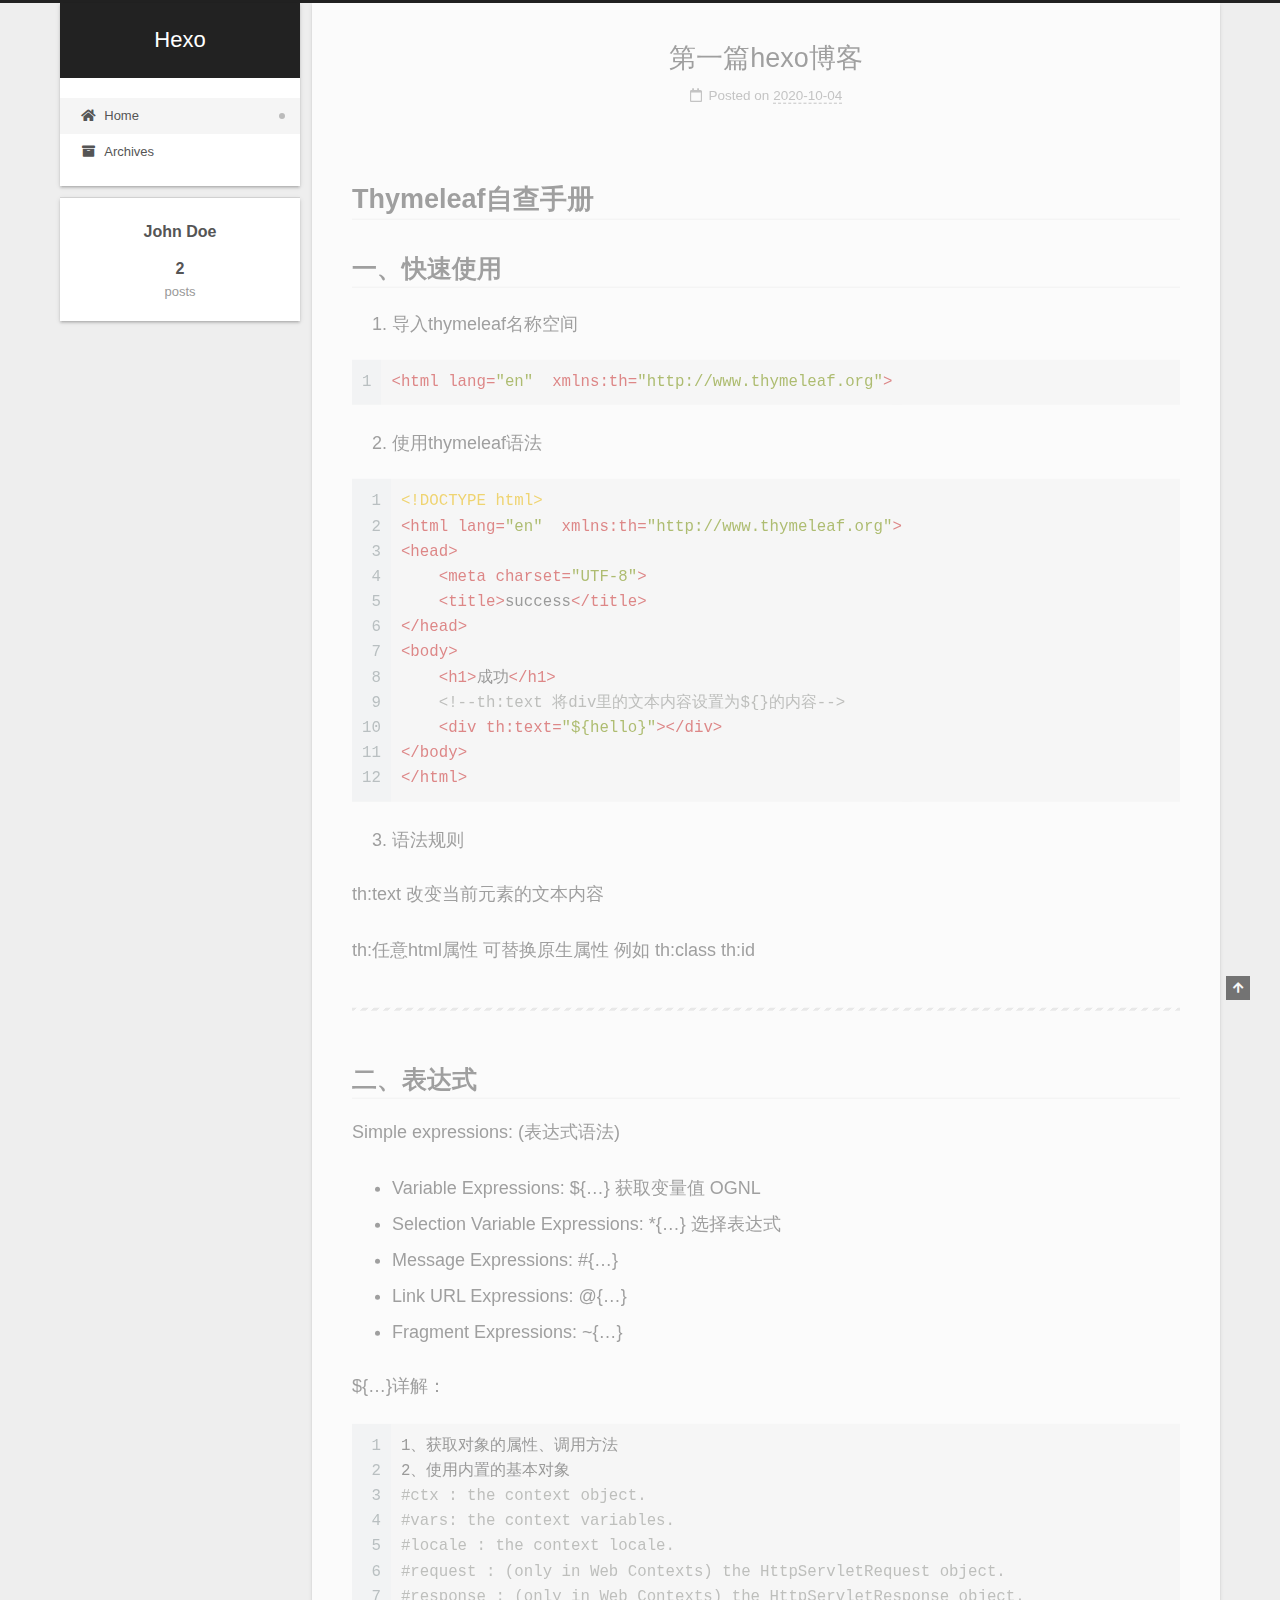
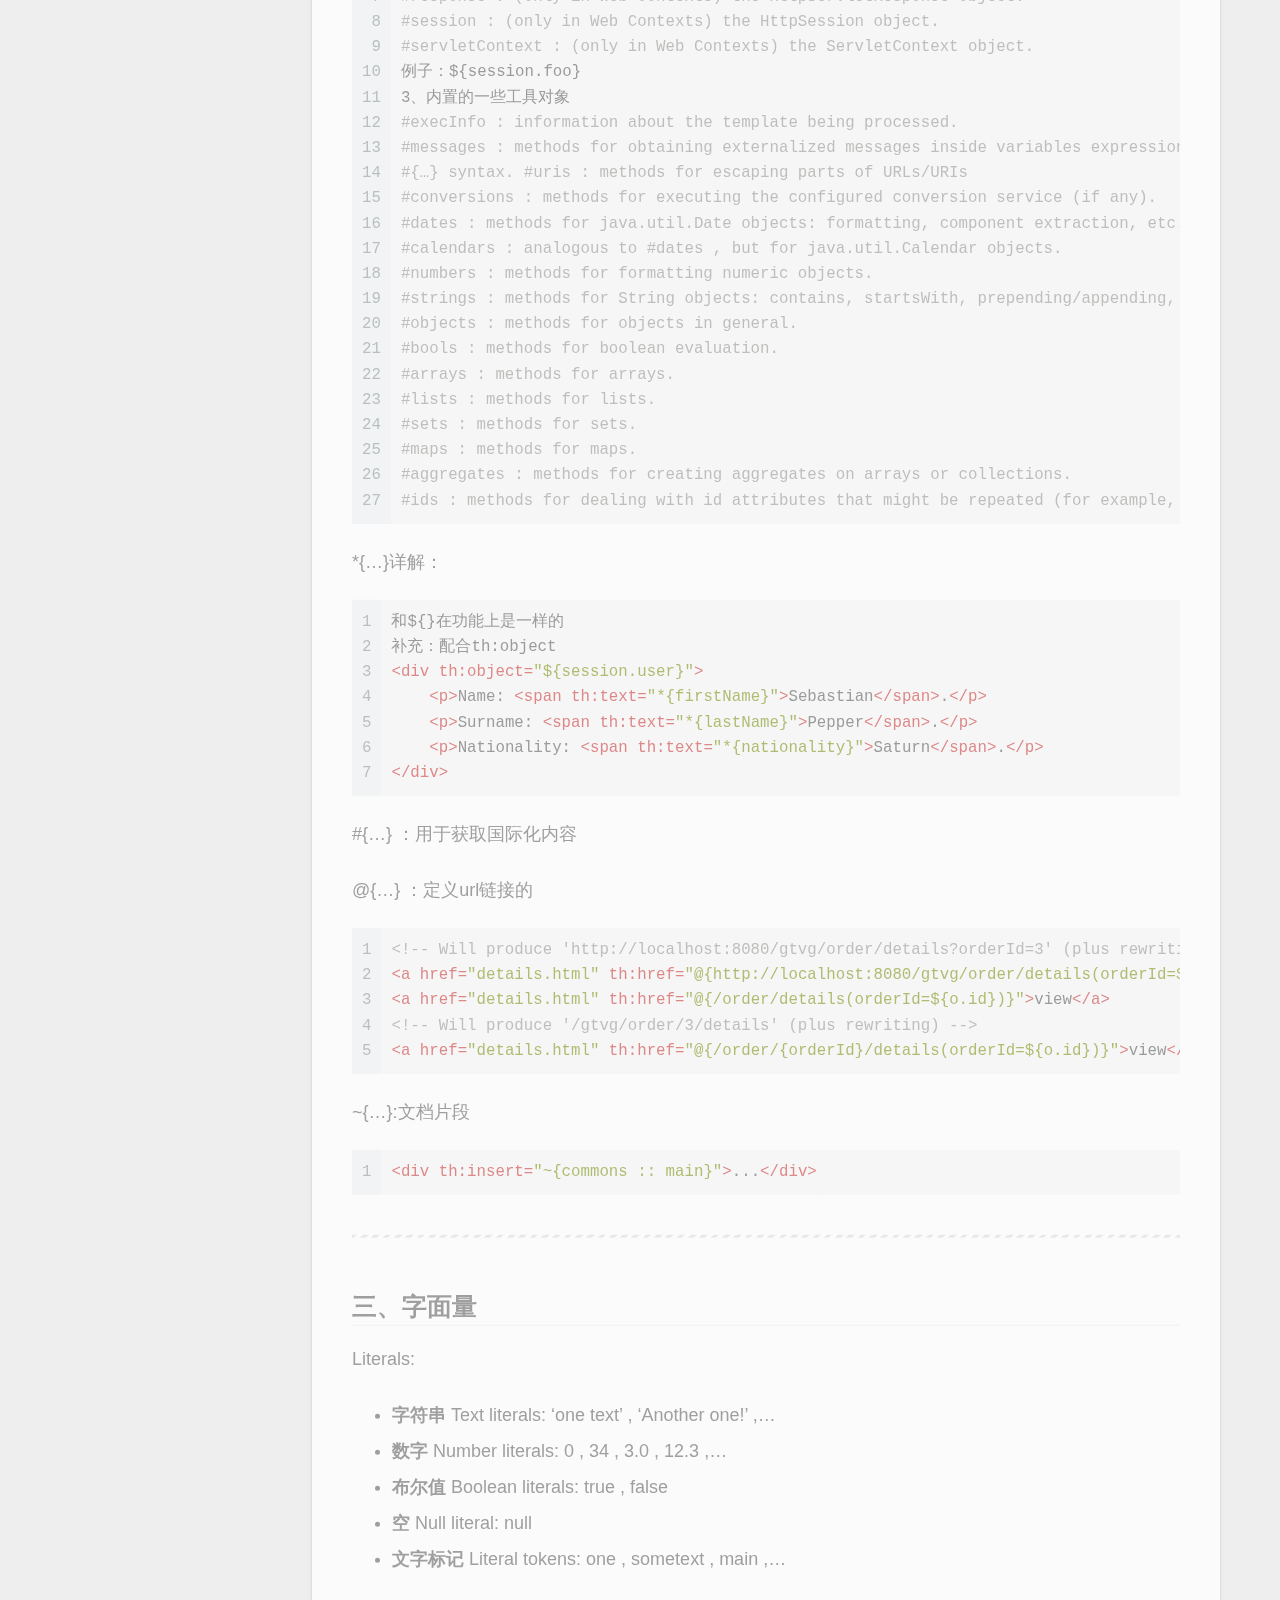
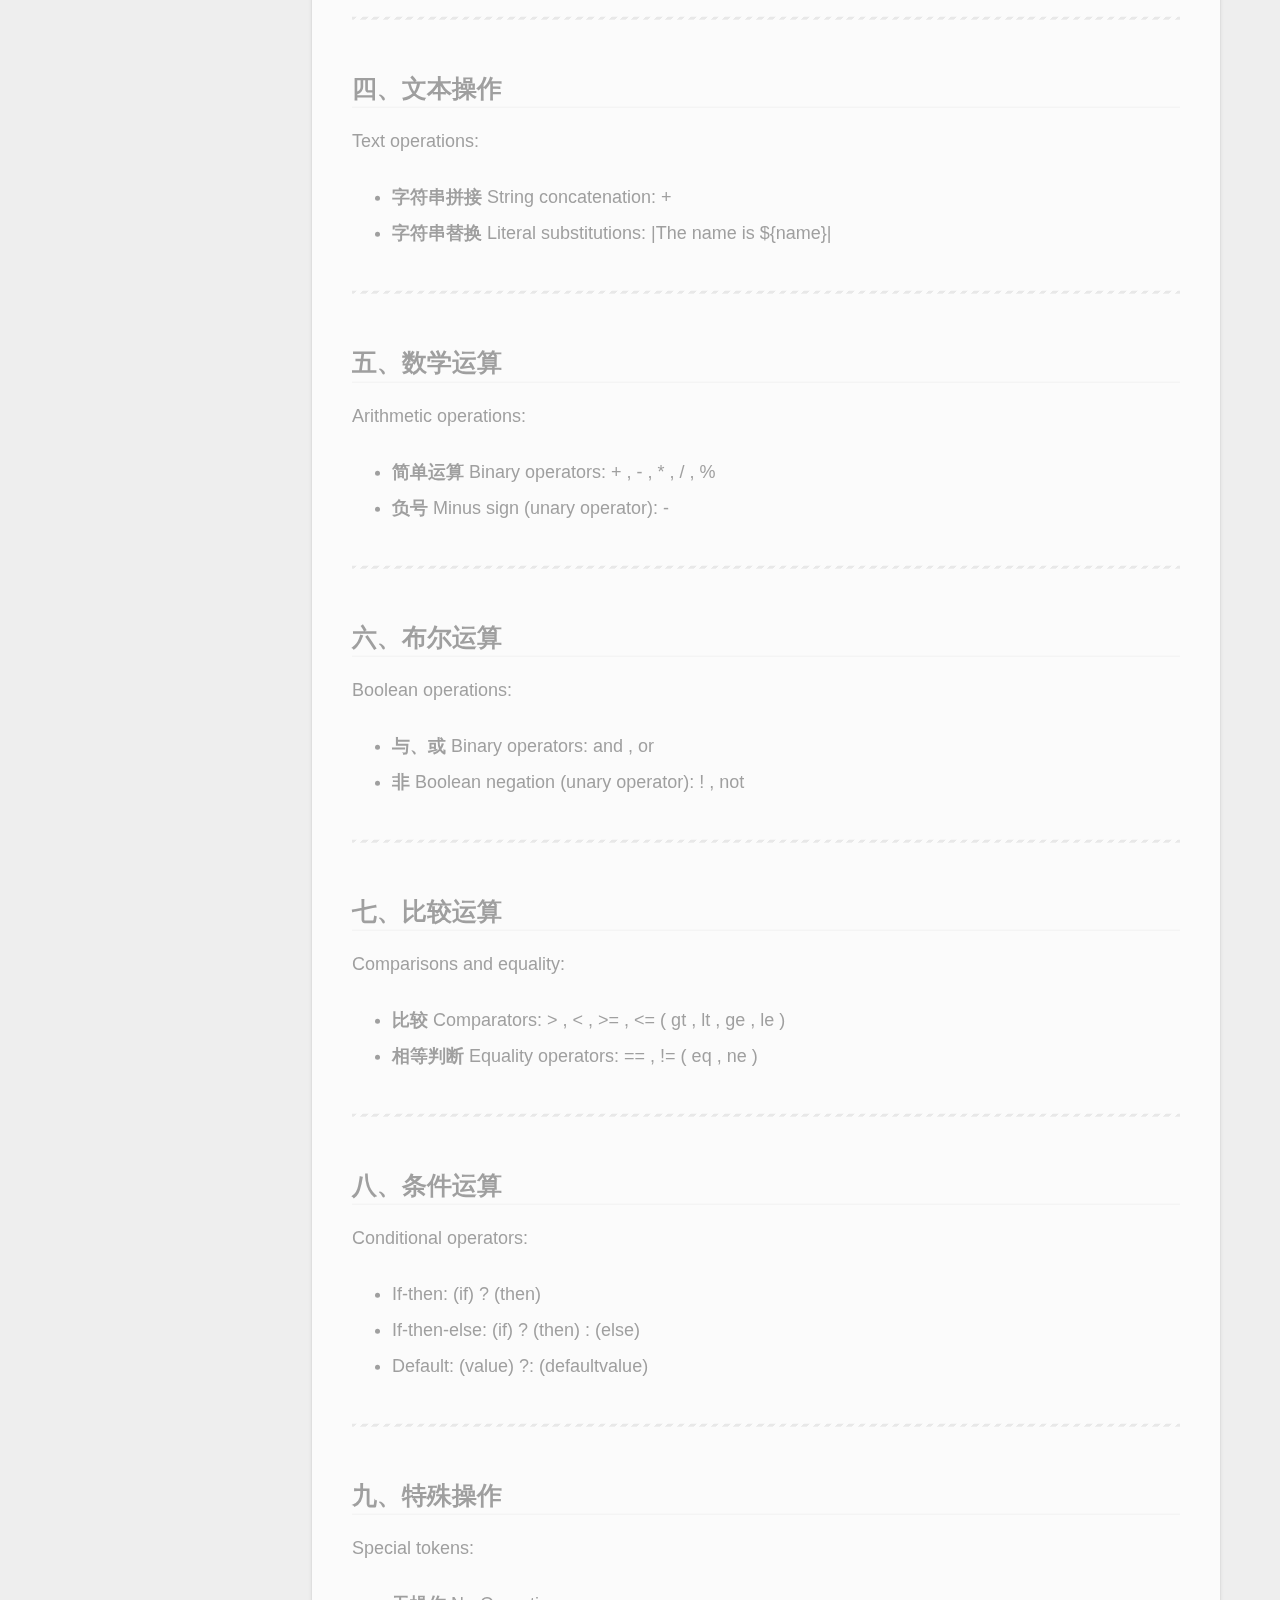
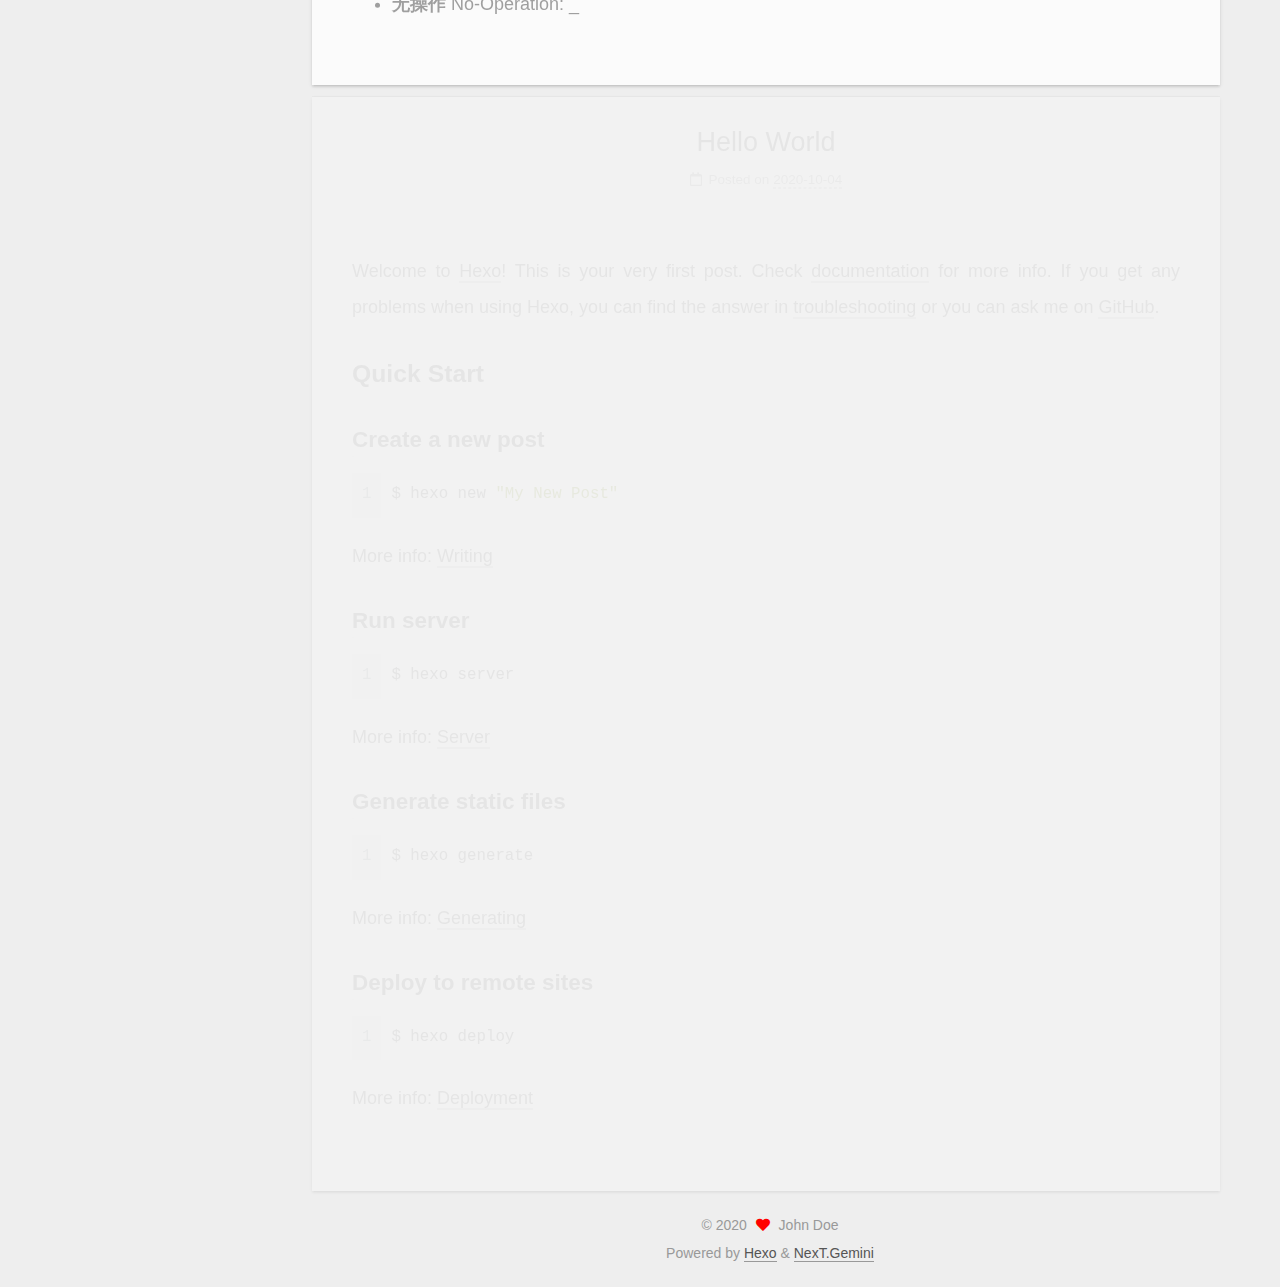
<file: index.html>
<!DOCTYPE html>
<html lang="en">
<head>
  <meta charset="UTF-8">
<meta name="viewport" content="width=device-width, initial-scale=1, maximum-scale=2">
<meta name="theme-color" content="#222">
<meta name="generator" content="Hexo 5.2.0">
  <link rel="apple-touch-icon" sizes="180x180" href="/images/apple-touch-icon-next.png">
  <link rel="icon" type="image/png" sizes="32x32" href="/images/favicon-32x32-next.png">
  <link rel="icon" type="image/png" sizes="16x16" href="/images/favicon-16x16-next.png">
  <link rel="mask-icon" href="/images/logo.svg" color="#222">

<link rel="stylesheet" href="/css/main.css">


<link rel="stylesheet" href="/lib/font-awesome/css/all.min.css">

<script id="hexo-configurations">
    var NexT = window.NexT || {};
    var CONFIG = {"hostname":"example.com","root":"/","scheme":"Gemini","version":"7.8.0","exturl":false,"sidebar":{"position":"left","display":"post","padding":18,"offset":12,"onmobile":false},"copycode":{"enable":false,"show_result":false,"style":null},"back2top":{"enable":true,"sidebar":false,"scrollpercent":false},"bookmark":{"enable":false,"color":"#222","save":"auto"},"fancybox":false,"mediumzoom":false,"lazyload":false,"pangu":false,"comments":{"style":"tabs","active":null,"storage":true,"lazyload":false,"nav":null},"algolia":{"hits":{"per_page":10},"labels":{"input_placeholder":"Search for Posts","hits_empty":"We didn't find any results for the search: ${query}","hits_stats":"${hits} results found in ${time} ms"}},"localsearch":{"enable":false,"trigger":"auto","top_n_per_article":1,"unescape":false,"preload":false},"motion":{"enable":true,"async":false,"transition":{"post_block":"fadeIn","post_header":"slideDownIn","post_body":"slideDownIn","coll_header":"slideLeftIn","sidebar":"slideUpIn"}}};
  </script>

  <meta property="og:type" content="website">
<meta property="og:title" content="Hexo">
<meta property="og:url" content="http://example.com/index.html">
<meta property="og:site_name" content="Hexo">
<meta property="og:locale" content="en_US">
<meta property="article:author" content="John Doe">
<meta name="twitter:card" content="summary">

<link rel="canonical" href="http://example.com/">


<script id="page-configurations">
  // https://hexo.io/docs/variables.html
  CONFIG.page = {
    sidebar: "",
    isHome : true,
    isPost : false,
    lang   : 'en'
  };
</script>

  <title>Hexo</title>
  






  <noscript>
  <style>
  .use-motion .brand,
  .use-motion .menu-item,
  .sidebar-inner,
  .use-motion .post-block,
  .use-motion .pagination,
  .use-motion .comments,
  .use-motion .post-header,
  .use-motion .post-body,
  .use-motion .collection-header { opacity: initial; }

  .use-motion .site-title,
  .use-motion .site-subtitle {
    opacity: initial;
    top: initial;
  }

  .use-motion .logo-line-before i { left: initial; }
  .use-motion .logo-line-after i { right: initial; }
  </style>
</noscript>

</head>

<body itemscope itemtype="http://schema.org/WebPage">
  <div class="container use-motion">
    <div class="headband"></div>

    <header class="header" itemscope itemtype="http://schema.org/WPHeader">
      <div class="header-inner"><div class="site-brand-container">
  <div class="site-nav-toggle">
    <div class="toggle" aria-label="Toggle navigation bar">
      <span class="toggle-line toggle-line-first"></span>
      <span class="toggle-line toggle-line-middle"></span>
      <span class="toggle-line toggle-line-last"></span>
    </div>
  </div>

  <div class="site-meta">

    <a href="/" class="brand" rel="start">
      <span class="logo-line-before"><i></i></span>
      <h1 class="site-title">Hexo</h1>
      <span class="logo-line-after"><i></i></span>
    </a>
  </div>

  <div class="site-nav-right">
    <div class="toggle popup-trigger">
    </div>
  </div>
</div>




<nav class="site-nav">
  <ul id="menu" class="main-menu menu">
        <li class="menu-item menu-item-home">

    <a href="/" rel="section"><i class="fa fa-home fa-fw"></i>Home</a>

  </li>
        <li class="menu-item menu-item-archives">

    <a href="/archives/" rel="section"><i class="fa fa-archive fa-fw"></i>Archives</a>

  </li>
  </ul>
</nav>




</div>
    </header>

    
  <div class="back-to-top">
    <i class="fa fa-arrow-up"></i>
    <span>0%</span>
  </div>


    <main class="main">
      <div class="main-inner">
        <div class="content-wrap">
          

          <div class="content index posts-expand">
            
      
  
  
  <article itemscope itemtype="http://schema.org/Article" class="post-block" lang="en">
    <link itemprop="mainEntityOfPage" href="http://example.com/2020/10/04/my-first-blog/">

    <span hidden itemprop="author" itemscope itemtype="http://schema.org/Person">
      <meta itemprop="image" content="/images/avatar.gif">
      <meta itemprop="name" content="John Doe">
      <meta itemprop="description" content="">
    </span>

    <span hidden itemprop="publisher" itemscope itemtype="http://schema.org/Organization">
      <meta itemprop="name" content="Hexo">
    </span>
      <header class="post-header">
        <h2 class="post-title" itemprop="name headline">
          
            <a href="/2020/10/04/my-first-blog/" class="post-title-link" itemprop="url">第一篇hexo博客</a>
        </h2>

        <div class="post-meta">
            <span class="post-meta-item">
              <span class="post-meta-item-icon">
                <i class="far fa-calendar"></i>
              </span>
              <span class="post-meta-item-text">Posted on</span>
              

              <time title="Created: 2020-10-04 10:35:49 / Modified: 10:37:15" itemprop="dateCreated datePublished" datetime="2020-10-04T10:35:49+08:00">2020-10-04</time>
            </span>

          

        </div>
      </header>

    
    
    
    <div class="post-body" itemprop="articleBody">

      
          <h1 id="Thymeleaf自查手册"><a href="#Thymeleaf自查手册" class="headerlink" title="Thymeleaf自查手册"></a>Thymeleaf自查手册</h1><h2 id="一、快速使用"><a href="#一、快速使用" class="headerlink" title="一、快速使用"></a>一、快速使用</h2><ol>
<li>导入thymeleaf名称空间</li>
</ol>
<figure class="highlight html"><table><tr><td class="gutter"><pre><span class="line">1</span><br></pre></td><td class="code"><pre><span class="line"><span class="tag">&lt;<span class="name">html</span> <span class="attr">lang</span>=<span class="string">&quot;en&quot;</span>  <span class="attr">xmlns:th</span>=<span class="string">&quot;http://www.thymeleaf.org&quot;</span>&gt;</span></span><br></pre></td></tr></table></figure>

<ol start="2">
<li>使用thymeleaf语法</li>
</ol>
<figure class="highlight html"><table><tr><td class="gutter"><pre><span class="line">1</span><br><span class="line">2</span><br><span class="line">3</span><br><span class="line">4</span><br><span class="line">5</span><br><span class="line">6</span><br><span class="line">7</span><br><span class="line">8</span><br><span class="line">9</span><br><span class="line">10</span><br><span class="line">11</span><br><span class="line">12</span><br></pre></td><td class="code"><pre><span class="line"><span class="meta">&lt;!DOCTYPE <span class="meta-keyword">html</span>&gt;</span></span><br><span class="line"><span class="tag">&lt;<span class="name">html</span> <span class="attr">lang</span>=<span class="string">&quot;en&quot;</span>  <span class="attr">xmlns:th</span>=<span class="string">&quot;http://www.thymeleaf.org&quot;</span>&gt;</span></span><br><span class="line"><span class="tag">&lt;<span class="name">head</span>&gt;</span></span><br><span class="line">    <span class="tag">&lt;<span class="name">meta</span> <span class="attr">charset</span>=<span class="string">&quot;UTF-8&quot;</span>&gt;</span></span><br><span class="line">    <span class="tag">&lt;<span class="name">title</span>&gt;</span>success<span class="tag">&lt;/<span class="name">title</span>&gt;</span></span><br><span class="line"><span class="tag">&lt;/<span class="name">head</span>&gt;</span></span><br><span class="line"><span class="tag">&lt;<span class="name">body</span>&gt;</span></span><br><span class="line">    <span class="tag">&lt;<span class="name">h1</span>&gt;</span>成功<span class="tag">&lt;/<span class="name">h1</span>&gt;</span></span><br><span class="line">    <span class="comment">&lt;!--th:text 将div里的文本内容设置为$&#123;&#125;的内容--&gt;</span></span><br><span class="line">    <span class="tag">&lt;<span class="name">div</span> <span class="attr">th:text</span>=<span class="string">&quot;$&#123;hello&#125;&quot;</span>&gt;</span><span class="tag">&lt;/<span class="name">div</span>&gt;</span></span><br><span class="line"><span class="tag">&lt;/<span class="name">body</span>&gt;</span></span><br><span class="line"><span class="tag">&lt;/<span class="name">html</span>&gt;</span></span><br></pre></td></tr></table></figure>

<ol start="3">
<li>语法规则</li>
</ol>
<p>th:text 改变当前元素的文本内容</p>
<p>th:任意html属性 可替换原生属性 例如 th:class th:id </p>
<hr>
<h2 id="二、表达式"><a href="#二、表达式" class="headerlink" title="二、表达式"></a>二、表达式</h2><p>Simple expressions: (表达式语法)</p>
<ul>
<li>Variable Expressions: ${…} 获取变量值 OGNL</li>
<li>Selection Variable Expressions: *{…} 选择表达式</li>
<li>Message Expressions: #{…} </li>
<li>Link URL Expressions: @{…} </li>
<li>Fragment Expressions: ~{…} </li>
</ul>
<p>${…}详解：</p>
<figure class="highlight properties"><table><tr><td class="gutter"><pre><span class="line">1</span><br><span class="line">2</span><br><span class="line">3</span><br><span class="line">4</span><br><span class="line">5</span><br><span class="line">6</span><br><span class="line">7</span><br><span class="line">8</span><br><span class="line">9</span><br><span class="line">10</span><br><span class="line">11</span><br><span class="line">12</span><br><span class="line">13</span><br><span class="line">14</span><br><span class="line">15</span><br><span class="line">16</span><br><span class="line">17</span><br><span class="line">18</span><br><span class="line">19</span><br><span class="line">20</span><br><span class="line">21</span><br><span class="line">22</span><br><span class="line">23</span><br><span class="line">24</span><br><span class="line">25</span><br><span class="line">26</span><br><span class="line">27</span><br></pre></td><td class="code"><pre><span class="line"><span class="attr">1、获取对象的属性、调用方法</span></span><br><span class="line"><span class="attr">2、使用内置的基本对象</span></span><br><span class="line"><span class="comment">#ctx : the context object. </span></span><br><span class="line"><span class="comment">#vars: the context variables. </span></span><br><span class="line"><span class="comment">#locale : the context locale. </span></span><br><span class="line"><span class="comment">#request : (only in Web Contexts) the HttpServletRequest object. </span></span><br><span class="line"><span class="comment">#response : (only in Web Contexts) the HttpServletResponse object. </span></span><br><span class="line"><span class="comment">#session : (only in Web Contexts) the HttpSession object. </span></span><br><span class="line"><span class="comment">#servletContext : (only in Web Contexts) the ServletContext object.</span></span><br><span class="line"><span class="attr">例子：$&#123;session.foo&#125;</span></span><br><span class="line"><span class="attr">3、内置的一些工具对象</span></span><br><span class="line"><span class="comment">#execInfo : information about the template being processed. </span></span><br><span class="line"><span class="comment">#messages : methods for obtaining externalized messages inside variables expressions, in the same way as they would be obtained using </span></span><br><span class="line"><span class="comment">#&#123;…&#125; syntax. #uris : methods for escaping parts of URLs/URIs</span></span><br><span class="line"><span class="comment">#conversions : methods for executing the configured conversion service (if any). </span></span><br><span class="line"><span class="comment">#dates : methods for java.util.Date objects: formatting, component extraction, etc. </span></span><br><span class="line"><span class="comment">#calendars : analogous to #dates , but for java.util.Calendar objects. </span></span><br><span class="line"><span class="comment">#numbers : methods for formatting numeric objects. </span></span><br><span class="line"><span class="comment">#strings : methods for String objects: contains, startsWith, prepending/appending, etc. </span></span><br><span class="line"><span class="comment">#objects : methods for objects in general. </span></span><br><span class="line"><span class="comment">#bools : methods for boolean evaluation. </span></span><br><span class="line"><span class="comment">#arrays : methods for arrays. </span></span><br><span class="line"><span class="comment">#lists : methods for lists. </span></span><br><span class="line"><span class="comment">#sets : methods for sets. </span></span><br><span class="line"><span class="comment">#maps : methods for maps. </span></span><br><span class="line"><span class="comment">#aggregates : methods for creating aggregates on arrays or collections. </span></span><br><span class="line"><span class="comment">#ids : methods for dealing with id attributes that might be repeated (for example, as a result of an iteration).</span></span><br></pre></td></tr></table></figure>

<p>*{…}详解：</p>
<figure class="highlight html"><table><tr><td class="gutter"><pre><span class="line">1</span><br><span class="line">2</span><br><span class="line">3</span><br><span class="line">4</span><br><span class="line">5</span><br><span class="line">6</span><br><span class="line">7</span><br></pre></td><td class="code"><pre><span class="line">和$&#123;&#125;在功能上是一样的</span><br><span class="line">补充：配合th:object</span><br><span class="line"><span class="tag">&lt;<span class="name">div</span> <span class="attr">th:object</span>=<span class="string">&quot;$&#123;session.user&#125;&quot;</span>&gt;</span> </span><br><span class="line">    <span class="tag">&lt;<span class="name">p</span>&gt;</span>Name: <span class="tag">&lt;<span class="name">span</span> <span class="attr">th:text</span>=<span class="string">&quot;*&#123;firstName&#125;&quot;</span>&gt;</span>Sebastian<span class="tag">&lt;/<span class="name">span</span>&gt;</span>.<span class="tag">&lt;/<span class="name">p</span>&gt;</span> </span><br><span class="line">    <span class="tag">&lt;<span class="name">p</span>&gt;</span>Surname: <span class="tag">&lt;<span class="name">span</span> <span class="attr">th:text</span>=<span class="string">&quot;*&#123;lastName&#125;&quot;</span>&gt;</span>Pepper<span class="tag">&lt;/<span class="name">span</span>&gt;</span>.<span class="tag">&lt;/<span class="name">p</span>&gt;</span> </span><br><span class="line">    <span class="tag">&lt;<span class="name">p</span>&gt;</span>Nationality: <span class="tag">&lt;<span class="name">span</span> <span class="attr">th:text</span>=<span class="string">&quot;*&#123;nationality&#125;&quot;</span>&gt;</span>Saturn<span class="tag">&lt;/<span class="name">span</span>&gt;</span>.<span class="tag">&lt;/<span class="name">p</span>&gt;</span> </span><br><span class="line"><span class="tag">&lt;/<span class="name">div</span>&gt;</span></span><br></pre></td></tr></table></figure>

<p>#{…} ：用于获取国际化内容</p>
<p>@{…} ：定义url链接的</p>
<figure class="highlight html"><table><tr><td class="gutter"><pre><span class="line">1</span><br><span class="line">2</span><br><span class="line">3</span><br><span class="line">4</span><br><span class="line">5</span><br></pre></td><td class="code"><pre><span class="line"><span class="comment">&lt;!-- Will produce &#x27;http://localhost:8080/gtvg/order/details?orderId=3&#x27; (plus rewriting) --&gt;</span> </span><br><span class="line"><span class="tag">&lt;<span class="name">a</span> <span class="attr">href</span>=<span class="string">&quot;details.html&quot;</span> <span class="attr">th:href</span>=<span class="string">&quot;@&#123;http://localhost:8080/gtvg/order/details(orderId=$&#123;o.id&#125;)&#125;&quot;</span>&gt;</span>view<span class="tag">&lt;/<span class="name">a</span>&gt;</span> <span class="comment">&lt;!-- Will produce &#x27;/gtvg/order/details?orderId=3&#x27; (plus rewriting) --&gt;</span> </span><br><span class="line"><span class="tag">&lt;<span class="name">a</span> <span class="attr">href</span>=<span class="string">&quot;details.html&quot;</span> <span class="attr">th:href</span>=<span class="string">&quot;@&#123;/order/details(orderId=$&#123;o.id&#125;)&#125;&quot;</span>&gt;</span>view<span class="tag">&lt;/<span class="name">a</span>&gt;</span> </span><br><span class="line"><span class="comment">&lt;!-- Will produce &#x27;/gtvg/order/3/details&#x27; (plus rewriting) --&gt;</span> </span><br><span class="line"><span class="tag">&lt;<span class="name">a</span> <span class="attr">href</span>=<span class="string">&quot;details.html&quot;</span> <span class="attr">th:href</span>=<span class="string">&quot;@&#123;/order/&#123;orderId&#125;/details(orderId=$&#123;o.id&#125;)&#125;&quot;</span>&gt;</span>view<span class="tag">&lt;/<span class="name">a</span>&gt;</span></span><br></pre></td></tr></table></figure>

<p>~{…}:文档片段</p>
<figure class="highlight html"><table><tr><td class="gutter"><pre><span class="line">1</span><br></pre></td><td class="code"><pre><span class="line"><span class="tag">&lt;<span class="name">div</span> <span class="attr">th:insert</span>=<span class="string">&quot;~&#123;commons :: main&#125;&quot;</span>&gt;</span>...<span class="tag">&lt;/<span class="name">div</span>&gt;</span></span><br></pre></td></tr></table></figure>

<hr>
<h2 id="三、字面量"><a href="#三、字面量" class="headerlink" title="三、字面量"></a>三、字面量</h2><p>Literals:</p>
<ul>
<li><strong>字符串</strong> Text literals: ‘one text’ , ‘Another one!’ ,… </li>
<li><strong>数字</strong> Number literals: 0 , 34 , 3.0 , 12.3 ,… </li>
<li><strong>布尔值</strong> Boolean literals: true , false </li>
<li><strong>空</strong> Null literal: null </li>
<li><strong>文字标记</strong> Literal tokens: one , sometext , main ,… </li>
</ul>
<hr>
<h2 id="四、文本操作"><a href="#四、文本操作" class="headerlink" title="四、文本操作"></a>四、文本操作</h2><p>Text operations: </p>
<ul>
<li><strong>字符串拼接</strong> String concatenation: + </li>
<li><strong>字符串替换</strong> Literal substitutions: |The name is ${name}| </li>
</ul>
<hr>
<h2 id="五、数学运算"><a href="#五、数学运算" class="headerlink" title="五、数学运算"></a>五、数学运算</h2><p>Arithmetic operations: </p>
<ul>
<li><strong>简单运算</strong> Binary operators: + , - , * , / , % </li>
<li><strong>负号</strong> Minus sign (unary operator): - </li>
</ul>
<hr>
<h2 id="六、布尔运算"><a href="#六、布尔运算" class="headerlink" title="六、布尔运算"></a>六、布尔运算</h2><p>Boolean operations: </p>
<ul>
<li><strong>与、或</strong> Binary operators: and , or </li>
<li><strong>非</strong> Boolean negation (unary operator): ! , not </li>
</ul>
<hr>
<h2 id="七、比较运算"><a href="#七、比较运算" class="headerlink" title="七、比较运算"></a>七、比较运算</h2><p>Comparisons and equality: </p>
<ul>
<li><strong>比较</strong> Comparators: &gt; , &lt; , &gt;= , &lt;= ( gt , lt , ge , le ) </li>
<li><strong>相等判断</strong> Equality operators: == , != ( eq , ne ) </li>
</ul>
<hr>
<h2 id="八、条件运算"><a href="#八、条件运算" class="headerlink" title="八、条件运算"></a>八、条件运算</h2><p>Conditional operators: </p>
<ul>
<li>If-then: (if) ? (then) </li>
<li>If-then-else: (if) ? (then) : (else) </li>
<li>Default: (value) ?: (defaultvalue) </li>
</ul>
<hr>
<h2 id="九、特殊操作"><a href="#九、特殊操作" class="headerlink" title="九、特殊操作"></a>九、特殊操作</h2><p>Special tokens: </p>
<ul>
<li><strong>无操作</strong> No-Operation: _</li>
</ul>

      
    </div>

    
    
    
      <footer class="post-footer">
        <div class="post-eof"></div>
      </footer>
  </article>
  
  
  

      
  
  
  <article itemscope itemtype="http://schema.org/Article" class="post-block" lang="en">
    <link itemprop="mainEntityOfPage" href="http://example.com/2020/10/04/hello-world/">

    <span hidden itemprop="author" itemscope itemtype="http://schema.org/Person">
      <meta itemprop="image" content="/images/avatar.gif">
      <meta itemprop="name" content="John Doe">
      <meta itemprop="description" content="">
    </span>

    <span hidden itemprop="publisher" itemscope itemtype="http://schema.org/Organization">
      <meta itemprop="name" content="Hexo">
    </span>
      <header class="post-header">
        <h2 class="post-title" itemprop="name headline">
          
            <a href="/2020/10/04/hello-world/" class="post-title-link" itemprop="url">Hello World</a>
        </h2>

        <div class="post-meta">
            <span class="post-meta-item">
              <span class="post-meta-item-icon">
                <i class="far fa-calendar"></i>
              </span>
              <span class="post-meta-item-text">Posted on</span>

              <time title="Created: 2020-10-04 10:26:37" itemprop="dateCreated datePublished" datetime="2020-10-04T10:26:37+08:00">2020-10-04</time>
            </span>

          

        </div>
      </header>

    
    
    
    <div class="post-body" itemprop="articleBody">

      
          <p>Welcome to <a target="_blank" rel="noopener" href="https://hexo.io/">Hexo</a>! This is your very first post. Check <a target="_blank" rel="noopener" href="https://hexo.io/docs/">documentation</a> for more info. If you get any problems when using Hexo, you can find the answer in <a target="_blank" rel="noopener" href="https://hexo.io/docs/troubleshooting.html">troubleshooting</a> or you can ask me on <a target="_blank" rel="noopener" href="https://github.com/hexojs/hexo/issues">GitHub</a>.</p>
<h2 id="Quick-Start"><a href="#Quick-Start" class="headerlink" title="Quick Start"></a>Quick Start</h2><h3 id="Create-a-new-post"><a href="#Create-a-new-post" class="headerlink" title="Create a new post"></a>Create a new post</h3><figure class="highlight bash"><table><tr><td class="gutter"><pre><span class="line">1</span><br></pre></td><td class="code"><pre><span class="line">$ hexo new <span class="string">&quot;My New Post&quot;</span></span><br></pre></td></tr></table></figure>

<p>More info: <a target="_blank" rel="noopener" href="https://hexo.io/docs/writing.html">Writing</a></p>
<h3 id="Run-server"><a href="#Run-server" class="headerlink" title="Run server"></a>Run server</h3><figure class="highlight bash"><table><tr><td class="gutter"><pre><span class="line">1</span><br></pre></td><td class="code"><pre><span class="line">$ hexo server</span><br></pre></td></tr></table></figure>

<p>More info: <a target="_blank" rel="noopener" href="https://hexo.io/docs/server.html">Server</a></p>
<h3 id="Generate-static-files"><a href="#Generate-static-files" class="headerlink" title="Generate static files"></a>Generate static files</h3><figure class="highlight bash"><table><tr><td class="gutter"><pre><span class="line">1</span><br></pre></td><td class="code"><pre><span class="line">$ hexo generate</span><br></pre></td></tr></table></figure>

<p>More info: <a target="_blank" rel="noopener" href="https://hexo.io/docs/generating.html">Generating</a></p>
<h3 id="Deploy-to-remote-sites"><a href="#Deploy-to-remote-sites" class="headerlink" title="Deploy to remote sites"></a>Deploy to remote sites</h3><figure class="highlight bash"><table><tr><td class="gutter"><pre><span class="line">1</span><br></pre></td><td class="code"><pre><span class="line">$ hexo deploy</span><br></pre></td></tr></table></figure>

<p>More info: <a target="_blank" rel="noopener" href="https://hexo.io/docs/one-command-deployment.html">Deployment</a></p>

      
    </div>

    
    
    
      <footer class="post-footer">
        <div class="post-eof"></div>
      </footer>
  </article>
  
  
  


  



          </div>
          

<script>
  window.addEventListener('tabs:register', () => {
    let { activeClass } = CONFIG.comments;
    if (CONFIG.comments.storage) {
      activeClass = localStorage.getItem('comments_active') || activeClass;
    }
    if (activeClass) {
      let activeTab = document.querySelector(`a[href="#comment-${activeClass}"]`);
      if (activeTab) {
        activeTab.click();
      }
    }
  });
  if (CONFIG.comments.storage) {
    window.addEventListener('tabs:click', event => {
      if (!event.target.matches('.tabs-comment .tab-content .tab-pane')) return;
      let commentClass = event.target.classList[1];
      localStorage.setItem('comments_active', commentClass);
    });
  }
</script>

        </div>
          
  
  <div class="toggle sidebar-toggle">
    <span class="toggle-line toggle-line-first"></span>
    <span class="toggle-line toggle-line-middle"></span>
    <span class="toggle-line toggle-line-last"></span>
  </div>

  <aside class="sidebar">
    <div class="sidebar-inner">

      <ul class="sidebar-nav motion-element">
        <li class="sidebar-nav-toc">
          Table of Contents
        </li>
        <li class="sidebar-nav-overview">
          Overview
        </li>
      </ul>

      <!--noindex-->
      <div class="post-toc-wrap sidebar-panel">
      </div>
      <!--/noindex-->

      <div class="site-overview-wrap sidebar-panel">
        <div class="site-author motion-element" itemprop="author" itemscope itemtype="http://schema.org/Person">
  <p class="site-author-name" itemprop="name">John Doe</p>
  <div class="site-description" itemprop="description"></div>
</div>
<div class="site-state-wrap motion-element">
  <nav class="site-state">
      <div class="site-state-item site-state-posts">
          <a href="/archives/">
        
          <span class="site-state-item-count">2</span>
          <span class="site-state-item-name">posts</span>
        </a>
      </div>
  </nav>
</div>



      </div>

    </div>
  </aside>
  <div id="sidebar-dimmer"></div>


      </div>
    </main>

    <footer class="footer">
      <div class="footer-inner">
        

        

<div class="copyright">
  
  &copy; 
  <span itemprop="copyrightYear">2020</span>
  <span class="with-love">
    <i class="fa fa-heart"></i>
  </span>
  <span class="author" itemprop="copyrightHolder">John Doe</span>
</div>
  <div class="powered-by">Powered by <a href="https://hexo.io/" class="theme-link" rel="noopener" target="_blank">Hexo</a> & <a href="https://theme-next.org/" class="theme-link" rel="noopener" target="_blank">NexT.Gemini</a>
  </div>

        








      </div>
    </footer>
  </div>

  
  <script src="/lib/anime.min.js"></script>
  <script src="/lib/velocity/velocity.min.js"></script>
  <script src="/lib/velocity/velocity.ui.min.js"></script>

<script src="/js/utils.js"></script>

<script src="/js/motion.js"></script>


<script src="/js/schemes/pisces.js"></script>


<script src="/js/next-boot.js"></script>




  















  

  

</body>
</html>
</file>
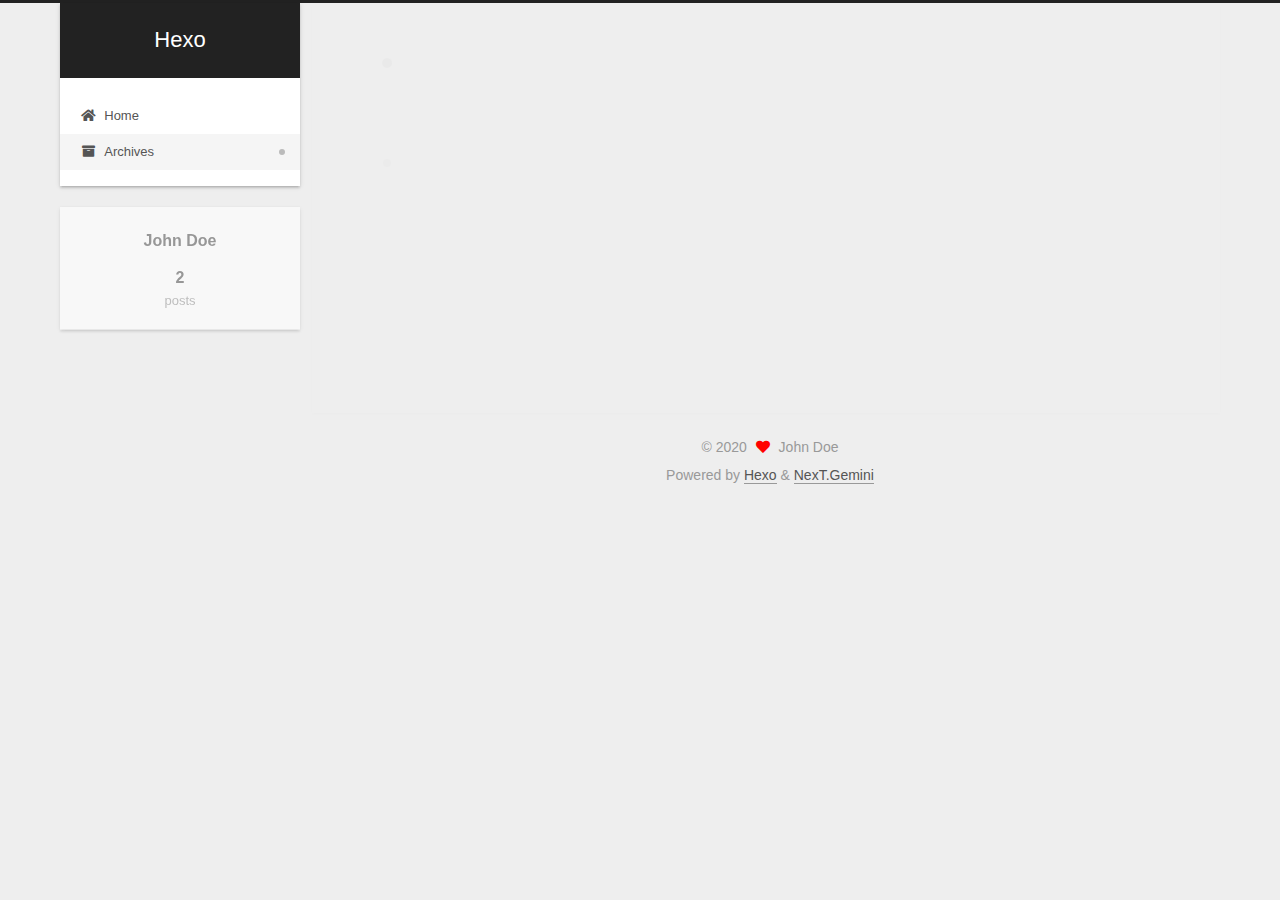
<file: archives/index.html>
<!DOCTYPE html>
<html lang="en">
<head>
  <meta charset="UTF-8">
<meta name="viewport" content="width=device-width, initial-scale=1, maximum-scale=2">
<meta name="theme-color" content="#222">
<meta name="generator" content="Hexo 5.2.0">
  <link rel="apple-touch-icon" sizes="180x180" href="/images/apple-touch-icon-next.png">
  <link rel="icon" type="image/png" sizes="32x32" href="/images/favicon-32x32-next.png">
  <link rel="icon" type="image/png" sizes="16x16" href="/images/favicon-16x16-next.png">
  <link rel="mask-icon" href="/images/logo.svg" color="#222">

<link rel="stylesheet" href="/css/main.css">


<link rel="stylesheet" href="/lib/font-awesome/css/all.min.css">

<script id="hexo-configurations">
    var NexT = window.NexT || {};
    var CONFIG = {"hostname":"example.com","root":"/","scheme":"Gemini","version":"7.8.0","exturl":false,"sidebar":{"position":"left","display":"post","padding":18,"offset":12,"onmobile":false},"copycode":{"enable":false,"show_result":false,"style":null},"back2top":{"enable":true,"sidebar":false,"scrollpercent":false},"bookmark":{"enable":false,"color":"#222","save":"auto"},"fancybox":false,"mediumzoom":false,"lazyload":false,"pangu":false,"comments":{"style":"tabs","active":null,"storage":true,"lazyload":false,"nav":null},"algolia":{"hits":{"per_page":10},"labels":{"input_placeholder":"Search for Posts","hits_empty":"We didn't find any results for the search: ${query}","hits_stats":"${hits} results found in ${time} ms"}},"localsearch":{"enable":false,"trigger":"auto","top_n_per_article":1,"unescape":false,"preload":false},"motion":{"enable":true,"async":false,"transition":{"post_block":"fadeIn","post_header":"slideDownIn","post_body":"slideDownIn","coll_header":"slideLeftIn","sidebar":"slideUpIn"}}};
  </script>

  <meta property="og:type" content="website">
<meta property="og:title" content="Hexo">
<meta property="og:url" content="http://example.com/archives/index.html">
<meta property="og:site_name" content="Hexo">
<meta property="og:locale" content="en_US">
<meta property="article:author" content="John Doe">
<meta name="twitter:card" content="summary">

<link rel="canonical" href="http://example.com/archives/">


<script id="page-configurations">
  // https://hexo.io/docs/variables.html
  CONFIG.page = {
    sidebar: "",
    isHome : false,
    isPost : false,
    lang   : 'en'
  };
</script>

  <title>Archive | Hexo</title>
  






  <noscript>
  <style>
  .use-motion .brand,
  .use-motion .menu-item,
  .sidebar-inner,
  .use-motion .post-block,
  .use-motion .pagination,
  .use-motion .comments,
  .use-motion .post-header,
  .use-motion .post-body,
  .use-motion .collection-header { opacity: initial; }

  .use-motion .site-title,
  .use-motion .site-subtitle {
    opacity: initial;
    top: initial;
  }

  .use-motion .logo-line-before i { left: initial; }
  .use-motion .logo-line-after i { right: initial; }
  </style>
</noscript>

</head>

<body itemscope itemtype="http://schema.org/WebPage">
  <div class="container use-motion">
    <div class="headband"></div>

    <header class="header" itemscope itemtype="http://schema.org/WPHeader">
      <div class="header-inner"><div class="site-brand-container">
  <div class="site-nav-toggle">
    <div class="toggle" aria-label="Toggle navigation bar">
      <span class="toggle-line toggle-line-first"></span>
      <span class="toggle-line toggle-line-middle"></span>
      <span class="toggle-line toggle-line-last"></span>
    </div>
  </div>

  <div class="site-meta">

    <a href="/" class="brand" rel="start">
      <span class="logo-line-before"><i></i></span>
      <h1 class="site-title">Hexo</h1>
      <span class="logo-line-after"><i></i></span>
    </a>
  </div>

  <div class="site-nav-right">
    <div class="toggle popup-trigger">
    </div>
  </div>
</div>




<nav class="site-nav">
  <ul id="menu" class="main-menu menu">
        <li class="menu-item menu-item-home">

    <a href="/" rel="section"><i class="fa fa-home fa-fw"></i>Home</a>

  </li>
        <li class="menu-item menu-item-archives">

    <a href="/archives/" rel="section"><i class="fa fa-archive fa-fw"></i>Archives</a>

  </li>
  </ul>
</nav>




</div>
    </header>

    
  <div class="back-to-top">
    <i class="fa fa-arrow-up"></i>
    <span>0%</span>
  </div>


    <main class="main">
      <div class="main-inner">
        <div class="content-wrap">
          

          <div class="content archive">
            

  
  
  
  <div class="post-block">
    <div class="posts-collapse">
      <div class="collection-title">
        <span class="collection-header">Um..! 2 posts in total. Keep on posting.</span>
      </div>

      
    <div class="collection-year">
      <span class="collection-header">2020</span>
    </div>

  <article itemscope itemtype="http://schema.org/Article">
    <header class="post-header">

      <div class="post-meta">
        <time itemprop="dateCreated"
              datetime="2020-10-04T10:35:49+08:00"
              content="2020-10-04">
          10-04
        </time>
      </div>

      <div class="post-title">
          <a class="post-title-link" href="/2020/10/04/my-first-blog/" itemprop="url">
            <span itemprop="name">第一篇hexo博客</span>
          </a>
      </div>

    </header>
  </article>

  <article itemscope itemtype="http://schema.org/Article">
    <header class="post-header">

      <div class="post-meta">
        <time itemprop="dateCreated"
              datetime="2020-10-04T10:26:37+08:00"
              content="2020-10-04">
          10-04
        </time>
      </div>

      <div class="post-title">
          <a class="post-title-link" href="/2020/10/04/hello-world/" itemprop="url">
            <span itemprop="name">Hello World</span>
          </a>
      </div>

    </header>
  </article>


    </div>
  </div>
  
  
  

  



          </div>
          

<script>
  window.addEventListener('tabs:register', () => {
    let { activeClass } = CONFIG.comments;
    if (CONFIG.comments.storage) {
      activeClass = localStorage.getItem('comments_active') || activeClass;
    }
    if (activeClass) {
      let activeTab = document.querySelector(`a[href="#comment-${activeClass}"]`);
      if (activeTab) {
        activeTab.click();
      }
    }
  });
  if (CONFIG.comments.storage) {
    window.addEventListener('tabs:click', event => {
      if (!event.target.matches('.tabs-comment .tab-content .tab-pane')) return;
      let commentClass = event.target.classList[1];
      localStorage.setItem('comments_active', commentClass);
    });
  }
</script>

        </div>
          
  
  <div class="toggle sidebar-toggle">
    <span class="toggle-line toggle-line-first"></span>
    <span class="toggle-line toggle-line-middle"></span>
    <span class="toggle-line toggle-line-last"></span>
  </div>

  <aside class="sidebar">
    <div class="sidebar-inner">

      <ul class="sidebar-nav motion-element">
        <li class="sidebar-nav-toc">
          Table of Contents
        </li>
        <li class="sidebar-nav-overview">
          Overview
        </li>
      </ul>

      <!--noindex-->
      <div class="post-toc-wrap sidebar-panel">
      </div>
      <!--/noindex-->

      <div class="site-overview-wrap sidebar-panel">
        <div class="site-author motion-element" itemprop="author" itemscope itemtype="http://schema.org/Person">
  <p class="site-author-name" itemprop="name">John Doe</p>
  <div class="site-description" itemprop="description"></div>
</div>
<div class="site-state-wrap motion-element">
  <nav class="site-state">
      <div class="site-state-item site-state-posts">
          <a href="/archives/">
        
          <span class="site-state-item-count">2</span>
          <span class="site-state-item-name">posts</span>
        </a>
      </div>
  </nav>
</div>



      </div>

    </div>
  </aside>
  <div id="sidebar-dimmer"></div>


      </div>
    </main>

    <footer class="footer">
      <div class="footer-inner">
        

        

<div class="copyright">
  
  &copy; 
  <span itemprop="copyrightYear">2020</span>
  <span class="with-love">
    <i class="fa fa-heart"></i>
  </span>
  <span class="author" itemprop="copyrightHolder">John Doe</span>
</div>
  <div class="powered-by">Powered by <a href="https://hexo.io/" class="theme-link" rel="noopener" target="_blank">Hexo</a> & <a href="https://theme-next.org/" class="theme-link" rel="noopener" target="_blank">NexT.Gemini</a>
  </div>

        








      </div>
    </footer>
  </div>

  
  <script src="/lib/anime.min.js"></script>
  <script src="/lib/velocity/velocity.min.js"></script>
  <script src="/lib/velocity/velocity.ui.min.js"></script>

<script src="/js/utils.js"></script>

<script src="/js/motion.js"></script>


<script src="/js/schemes/pisces.js"></script>


<script src="/js/next-boot.js"></script>




  















  

  

</body>
</html>
</file>
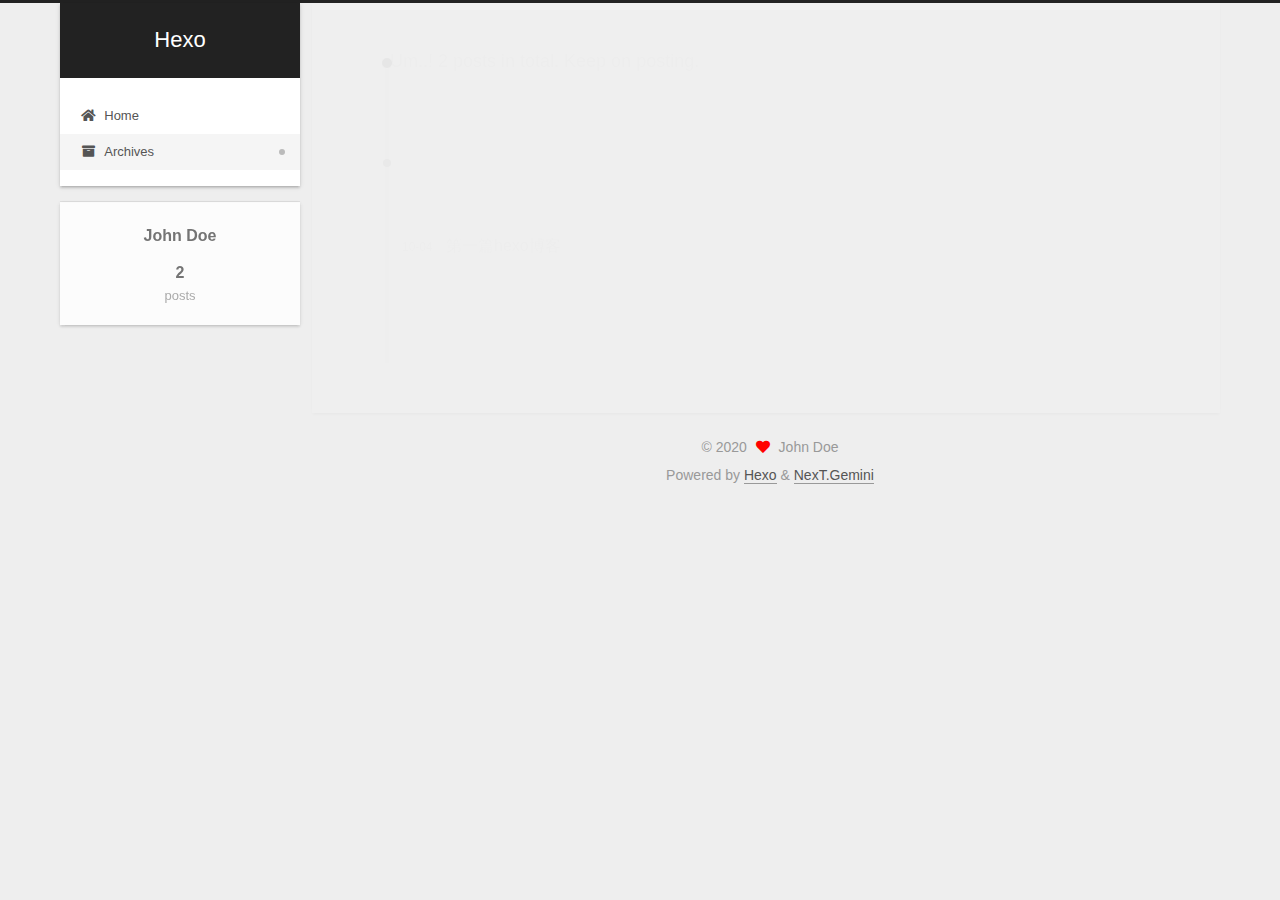
<file: archives/2020/index.html>
<!DOCTYPE html>
<html lang="en">
<head>
  <meta charset="UTF-8">
<meta name="viewport" content="width=device-width, initial-scale=1, maximum-scale=2">
<meta name="theme-color" content="#222">
<meta name="generator" content="Hexo 5.2.0">
  <link rel="apple-touch-icon" sizes="180x180" href="/images/apple-touch-icon-next.png">
  <link rel="icon" type="image/png" sizes="32x32" href="/images/favicon-32x32-next.png">
  <link rel="icon" type="image/png" sizes="16x16" href="/images/favicon-16x16-next.png">
  <link rel="mask-icon" href="/images/logo.svg" color="#222">

<link rel="stylesheet" href="/css/main.css">


<link rel="stylesheet" href="/lib/font-awesome/css/all.min.css">

<script id="hexo-configurations">
    var NexT = window.NexT || {};
    var CONFIG = {"hostname":"example.com","root":"/","scheme":"Gemini","version":"7.8.0","exturl":false,"sidebar":{"position":"left","display":"post","padding":18,"offset":12,"onmobile":false},"copycode":{"enable":false,"show_result":false,"style":null},"back2top":{"enable":true,"sidebar":false,"scrollpercent":false},"bookmark":{"enable":false,"color":"#222","save":"auto"},"fancybox":false,"mediumzoom":false,"lazyload":false,"pangu":false,"comments":{"style":"tabs","active":null,"storage":true,"lazyload":false,"nav":null},"algolia":{"hits":{"per_page":10},"labels":{"input_placeholder":"Search for Posts","hits_empty":"We didn't find any results for the search: ${query}","hits_stats":"${hits} results found in ${time} ms"}},"localsearch":{"enable":false,"trigger":"auto","top_n_per_article":1,"unescape":false,"preload":false},"motion":{"enable":true,"async":false,"transition":{"post_block":"fadeIn","post_header":"slideDownIn","post_body":"slideDownIn","coll_header":"slideLeftIn","sidebar":"slideUpIn"}}};
  </script>

  <meta property="og:type" content="website">
<meta property="og:title" content="Hexo">
<meta property="og:url" content="http://example.com/archives/2020/index.html">
<meta property="og:site_name" content="Hexo">
<meta property="og:locale" content="en_US">
<meta property="article:author" content="John Doe">
<meta name="twitter:card" content="summary">

<link rel="canonical" href="http://example.com/archives/2020/">


<script id="page-configurations">
  // https://hexo.io/docs/variables.html
  CONFIG.page = {
    sidebar: "",
    isHome : false,
    isPost : false,
    lang   : 'en'
  };
</script>

  <title>Archive | Hexo</title>
  






  <noscript>
  <style>
  .use-motion .brand,
  .use-motion .menu-item,
  .sidebar-inner,
  .use-motion .post-block,
  .use-motion .pagination,
  .use-motion .comments,
  .use-motion .post-header,
  .use-motion .post-body,
  .use-motion .collection-header { opacity: initial; }

  .use-motion .site-title,
  .use-motion .site-subtitle {
    opacity: initial;
    top: initial;
  }

  .use-motion .logo-line-before i { left: initial; }
  .use-motion .logo-line-after i { right: initial; }
  </style>
</noscript>

</head>

<body itemscope itemtype="http://schema.org/WebPage">
  <div class="container use-motion">
    <div class="headband"></div>

    <header class="header" itemscope itemtype="http://schema.org/WPHeader">
      <div class="header-inner"><div class="site-brand-container">
  <div class="site-nav-toggle">
    <div class="toggle" aria-label="Toggle navigation bar">
      <span class="toggle-line toggle-line-first"></span>
      <span class="toggle-line toggle-line-middle"></span>
      <span class="toggle-line toggle-line-last"></span>
    </div>
  </div>

  <div class="site-meta">

    <a href="/" class="brand" rel="start">
      <span class="logo-line-before"><i></i></span>
      <h1 class="site-title">Hexo</h1>
      <span class="logo-line-after"><i></i></span>
    </a>
  </div>

  <div class="site-nav-right">
    <div class="toggle popup-trigger">
    </div>
  </div>
</div>




<nav class="site-nav">
  <ul id="menu" class="main-menu menu">
        <li class="menu-item menu-item-home">

    <a href="/" rel="section"><i class="fa fa-home fa-fw"></i>Home</a>

  </li>
        <li class="menu-item menu-item-archives">

    <a href="/archives/" rel="section"><i class="fa fa-archive fa-fw"></i>Archives</a>

  </li>
  </ul>
</nav>




</div>
    </header>

    
  <div class="back-to-top">
    <i class="fa fa-arrow-up"></i>
    <span>0%</span>
  </div>


    <main class="main">
      <div class="main-inner">
        <div class="content-wrap">
          

          <div class="content archive">
            

  
  
  
  <div class="post-block">
    <div class="posts-collapse">
      <div class="collection-title">
        <span class="collection-header">Um..! 2 posts in total. Keep on posting.</span>
      </div>

      
    <div class="collection-year">
      <span class="collection-header">2020</span>
    </div>

  <article itemscope itemtype="http://schema.org/Article">
    <header class="post-header">

      <div class="post-meta">
        <time itemprop="dateCreated"
              datetime="2020-10-04T10:35:49+08:00"
              content="2020-10-04">
          10-04
        </time>
      </div>

      <div class="post-title">
          <a class="post-title-link" href="/2020/10/04/my-first-blog/" itemprop="url">
            <span itemprop="name">第一篇hexo博客</span>
          </a>
      </div>

    </header>
  </article>

  <article itemscope itemtype="http://schema.org/Article">
    <header class="post-header">

      <div class="post-meta">
        <time itemprop="dateCreated"
              datetime="2020-10-04T10:26:37+08:00"
              content="2020-10-04">
          10-04
        </time>
      </div>

      <div class="post-title">
          <a class="post-title-link" href="/2020/10/04/hello-world/" itemprop="url">
            <span itemprop="name">Hello World</span>
          </a>
      </div>

    </header>
  </article>


    </div>
  </div>
  
  
  

  



          </div>
          

<script>
  window.addEventListener('tabs:register', () => {
    let { activeClass } = CONFIG.comments;
    if (CONFIG.comments.storage) {
      activeClass = localStorage.getItem('comments_active') || activeClass;
    }
    if (activeClass) {
      let activeTab = document.querySelector(`a[href="#comment-${activeClass}"]`);
      if (activeTab) {
        activeTab.click();
      }
    }
  });
  if (CONFIG.comments.storage) {
    window.addEventListener('tabs:click', event => {
      if (!event.target.matches('.tabs-comment .tab-content .tab-pane')) return;
      let commentClass = event.target.classList[1];
      localStorage.setItem('comments_active', commentClass);
    });
  }
</script>

        </div>
          
  
  <div class="toggle sidebar-toggle">
    <span class="toggle-line toggle-line-first"></span>
    <span class="toggle-line toggle-line-middle"></span>
    <span class="toggle-line toggle-line-last"></span>
  </div>

  <aside class="sidebar">
    <div class="sidebar-inner">

      <ul class="sidebar-nav motion-element">
        <li class="sidebar-nav-toc">
          Table of Contents
        </li>
        <li class="sidebar-nav-overview">
          Overview
        </li>
      </ul>

      <!--noindex-->
      <div class="post-toc-wrap sidebar-panel">
      </div>
      <!--/noindex-->

      <div class="site-overview-wrap sidebar-panel">
        <div class="site-author motion-element" itemprop="author" itemscope itemtype="http://schema.org/Person">
  <p class="site-author-name" itemprop="name">John Doe</p>
  <div class="site-description" itemprop="description"></div>
</div>
<div class="site-state-wrap motion-element">
  <nav class="site-state">
      <div class="site-state-item site-state-posts">
          <a href="/archives/">
        
          <span class="site-state-item-count">2</span>
          <span class="site-state-item-name">posts</span>
        </a>
      </div>
  </nav>
</div>



      </div>

    </div>
  </aside>
  <div id="sidebar-dimmer"></div>


      </div>
    </main>

    <footer class="footer">
      <div class="footer-inner">
        

        

<div class="copyright">
  
  &copy; 
  <span itemprop="copyrightYear">2020</span>
  <span class="with-love">
    <i class="fa fa-heart"></i>
  </span>
  <span class="author" itemprop="copyrightHolder">John Doe</span>
</div>
  <div class="powered-by">Powered by <a href="https://hexo.io/" class="theme-link" rel="noopener" target="_blank">Hexo</a> & <a href="https://theme-next.org/" class="theme-link" rel="noopener" target="_blank">NexT.Gemini</a>
  </div>

        








      </div>
    </footer>
  </div>

  
  <script src="/lib/anime.min.js"></script>
  <script src="/lib/velocity/velocity.min.js"></script>
  <script src="/lib/velocity/velocity.ui.min.js"></script>

<script src="/js/utils.js"></script>

<script src="/js/motion.js"></script>


<script src="/js/schemes/pisces.js"></script>


<script src="/js/next-boot.js"></script>




  















  

  

</body>
</html>
</file>
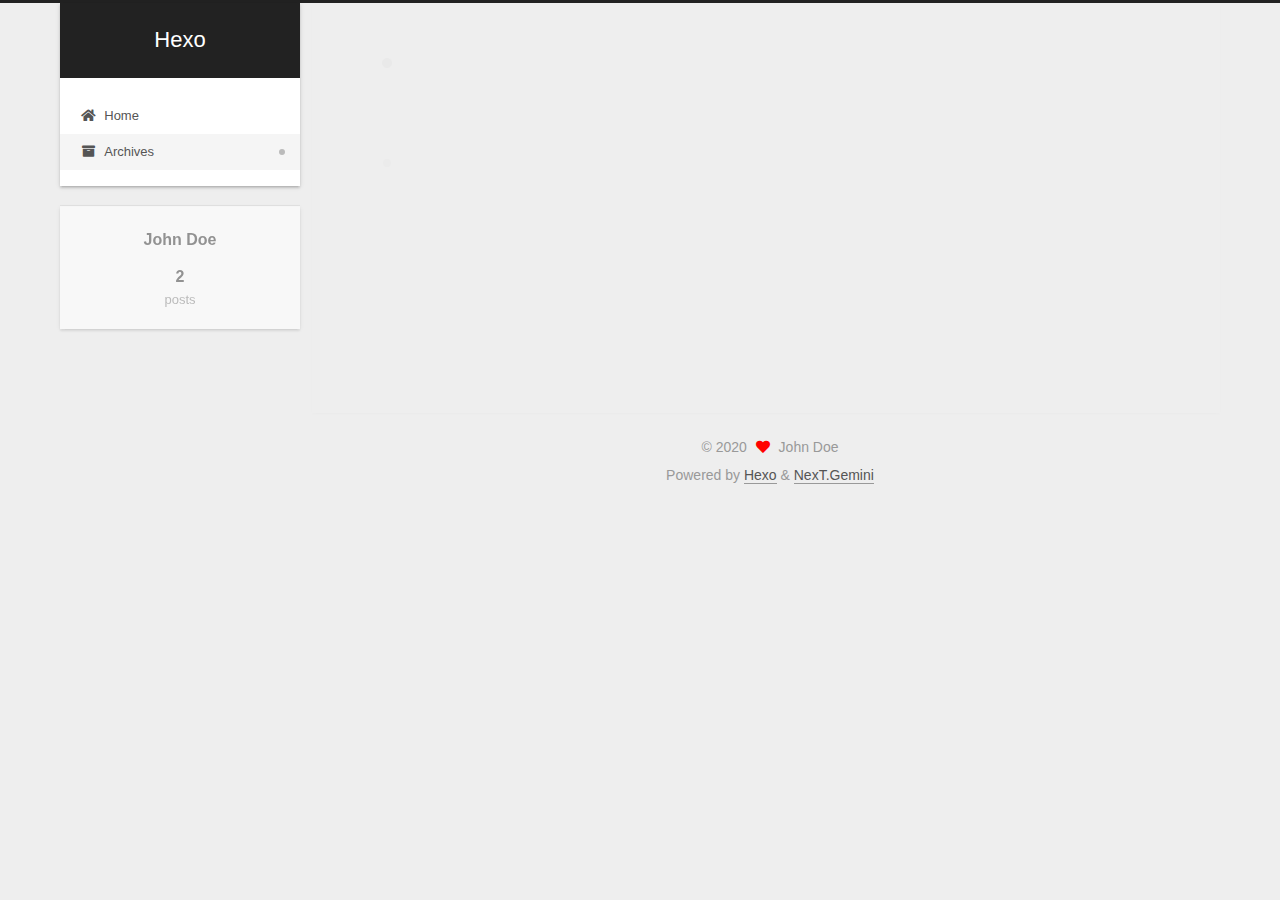
<file: archives/2020/10/index.html>
<!DOCTYPE html>
<html lang="en">
<head>
  <meta charset="UTF-8">
<meta name="viewport" content="width=device-width, initial-scale=1, maximum-scale=2">
<meta name="theme-color" content="#222">
<meta name="generator" content="Hexo 5.2.0">
  <link rel="apple-touch-icon" sizes="180x180" href="/images/apple-touch-icon-next.png">
  <link rel="icon" type="image/png" sizes="32x32" href="/images/favicon-32x32-next.png">
  <link rel="icon" type="image/png" sizes="16x16" href="/images/favicon-16x16-next.png">
  <link rel="mask-icon" href="/images/logo.svg" color="#222">

<link rel="stylesheet" href="/css/main.css">


<link rel="stylesheet" href="/lib/font-awesome/css/all.min.css">

<script id="hexo-configurations">
    var NexT = window.NexT || {};
    var CONFIG = {"hostname":"example.com","root":"/","scheme":"Gemini","version":"7.8.0","exturl":false,"sidebar":{"position":"left","display":"post","padding":18,"offset":12,"onmobile":false},"copycode":{"enable":false,"show_result":false,"style":null},"back2top":{"enable":true,"sidebar":false,"scrollpercent":false},"bookmark":{"enable":false,"color":"#222","save":"auto"},"fancybox":false,"mediumzoom":false,"lazyload":false,"pangu":false,"comments":{"style":"tabs","active":null,"storage":true,"lazyload":false,"nav":null},"algolia":{"hits":{"per_page":10},"labels":{"input_placeholder":"Search for Posts","hits_empty":"We didn't find any results for the search: ${query}","hits_stats":"${hits} results found in ${time} ms"}},"localsearch":{"enable":false,"trigger":"auto","top_n_per_article":1,"unescape":false,"preload":false},"motion":{"enable":true,"async":false,"transition":{"post_block":"fadeIn","post_header":"slideDownIn","post_body":"slideDownIn","coll_header":"slideLeftIn","sidebar":"slideUpIn"}}};
  </script>

  <meta property="og:type" content="website">
<meta property="og:title" content="Hexo">
<meta property="og:url" content="http://example.com/archives/2020/10/index.html">
<meta property="og:site_name" content="Hexo">
<meta property="og:locale" content="en_US">
<meta property="article:author" content="John Doe">
<meta name="twitter:card" content="summary">

<link rel="canonical" href="http://example.com/archives/2020/10/">


<script id="page-configurations">
  // https://hexo.io/docs/variables.html
  CONFIG.page = {
    sidebar: "",
    isHome : false,
    isPost : false,
    lang   : 'en'
  };
</script>

  <title>Archive | Hexo</title>
  






  <noscript>
  <style>
  .use-motion .brand,
  .use-motion .menu-item,
  .sidebar-inner,
  .use-motion .post-block,
  .use-motion .pagination,
  .use-motion .comments,
  .use-motion .post-header,
  .use-motion .post-body,
  .use-motion .collection-header { opacity: initial; }

  .use-motion .site-title,
  .use-motion .site-subtitle {
    opacity: initial;
    top: initial;
  }

  .use-motion .logo-line-before i { left: initial; }
  .use-motion .logo-line-after i { right: initial; }
  </style>
</noscript>

</head>

<body itemscope itemtype="http://schema.org/WebPage">
  <div class="container use-motion">
    <div class="headband"></div>

    <header class="header" itemscope itemtype="http://schema.org/WPHeader">
      <div class="header-inner"><div class="site-brand-container">
  <div class="site-nav-toggle">
    <div class="toggle" aria-label="Toggle navigation bar">
      <span class="toggle-line toggle-line-first"></span>
      <span class="toggle-line toggle-line-middle"></span>
      <span class="toggle-line toggle-line-last"></span>
    </div>
  </div>

  <div class="site-meta">

    <a href="/" class="brand" rel="start">
      <span class="logo-line-before"><i></i></span>
      <h1 class="site-title">Hexo</h1>
      <span class="logo-line-after"><i></i></span>
    </a>
  </div>

  <div class="site-nav-right">
    <div class="toggle popup-trigger">
    </div>
  </div>
</div>




<nav class="site-nav">
  <ul id="menu" class="main-menu menu">
        <li class="menu-item menu-item-home">

    <a href="/" rel="section"><i class="fa fa-home fa-fw"></i>Home</a>

  </li>
        <li class="menu-item menu-item-archives">

    <a href="/archives/" rel="section"><i class="fa fa-archive fa-fw"></i>Archives</a>

  </li>
  </ul>
</nav>




</div>
    </header>

    
  <div class="back-to-top">
    <i class="fa fa-arrow-up"></i>
    <span>0%</span>
  </div>


    <main class="main">
      <div class="main-inner">
        <div class="content-wrap">
          

          <div class="content archive">
            

  
  
  
  <div class="post-block">
    <div class="posts-collapse">
      <div class="collection-title">
        <span class="collection-header">Um..! 2 posts in total. Keep on posting.</span>
      </div>

      
    <div class="collection-year">
      <span class="collection-header">2020</span>
    </div>

  <article itemscope itemtype="http://schema.org/Article">
    <header class="post-header">

      <div class="post-meta">
        <time itemprop="dateCreated"
              datetime="2020-10-04T10:35:49+08:00"
              content="2020-10-04">
          10-04
        </time>
      </div>

      <div class="post-title">
          <a class="post-title-link" href="/2020/10/04/my-first-blog/" itemprop="url">
            <span itemprop="name">第一篇hexo博客</span>
          </a>
      </div>

    </header>
  </article>

  <article itemscope itemtype="http://schema.org/Article">
    <header class="post-header">

      <div class="post-meta">
        <time itemprop="dateCreated"
              datetime="2020-10-04T10:26:37+08:00"
              content="2020-10-04">
          10-04
        </time>
      </div>

      <div class="post-title">
          <a class="post-title-link" href="/2020/10/04/hello-world/" itemprop="url">
            <span itemprop="name">Hello World</span>
          </a>
      </div>

    </header>
  </article>


    </div>
  </div>
  
  
  

  



          </div>
          

<script>
  window.addEventListener('tabs:register', () => {
    let { activeClass } = CONFIG.comments;
    if (CONFIG.comments.storage) {
      activeClass = localStorage.getItem('comments_active') || activeClass;
    }
    if (activeClass) {
      let activeTab = document.querySelector(`a[href="#comment-${activeClass}"]`);
      if (activeTab) {
        activeTab.click();
      }
    }
  });
  if (CONFIG.comments.storage) {
    window.addEventListener('tabs:click', event => {
      if (!event.target.matches('.tabs-comment .tab-content .tab-pane')) return;
      let commentClass = event.target.classList[1];
      localStorage.setItem('comments_active', commentClass);
    });
  }
</script>

        </div>
          
  
  <div class="toggle sidebar-toggle">
    <span class="toggle-line toggle-line-first"></span>
    <span class="toggle-line toggle-line-middle"></span>
    <span class="toggle-line toggle-line-last"></span>
  </div>

  <aside class="sidebar">
    <div class="sidebar-inner">

      <ul class="sidebar-nav motion-element">
        <li class="sidebar-nav-toc">
          Table of Contents
        </li>
        <li class="sidebar-nav-overview">
          Overview
        </li>
      </ul>

      <!--noindex-->
      <div class="post-toc-wrap sidebar-panel">
      </div>
      <!--/noindex-->

      <div class="site-overview-wrap sidebar-panel">
        <div class="site-author motion-element" itemprop="author" itemscope itemtype="http://schema.org/Person">
  <p class="site-author-name" itemprop="name">John Doe</p>
  <div class="site-description" itemprop="description"></div>
</div>
<div class="site-state-wrap motion-element">
  <nav class="site-state">
      <div class="site-state-item site-state-posts">
          <a href="/archives/">
        
          <span class="site-state-item-count">2</span>
          <span class="site-state-item-name">posts</span>
        </a>
      </div>
  </nav>
</div>



      </div>

    </div>
  </aside>
  <div id="sidebar-dimmer"></div>


      </div>
    </main>

    <footer class="footer">
      <div class="footer-inner">
        

        

<div class="copyright">
  
  &copy; 
  <span itemprop="copyrightYear">2020</span>
  <span class="with-love">
    <i class="fa fa-heart"></i>
  </span>
  <span class="author" itemprop="copyrightHolder">John Doe</span>
</div>
  <div class="powered-by">Powered by <a href="https://hexo.io/" class="theme-link" rel="noopener" target="_blank">Hexo</a> & <a href="https://theme-next.org/" class="theme-link" rel="noopener" target="_blank">NexT.Gemini</a>
  </div>

        








      </div>
    </footer>
  </div>

  
  <script src="/lib/anime.min.js"></script>
  <script src="/lib/velocity/velocity.min.js"></script>
  <script src="/lib/velocity/velocity.ui.min.js"></script>

<script src="/js/utils.js"></script>

<script src="/js/motion.js"></script>


<script src="/js/schemes/pisces.js"></script>


<script src="/js/next-boot.js"></script>




  















  

  

</body>
</html>
</file>
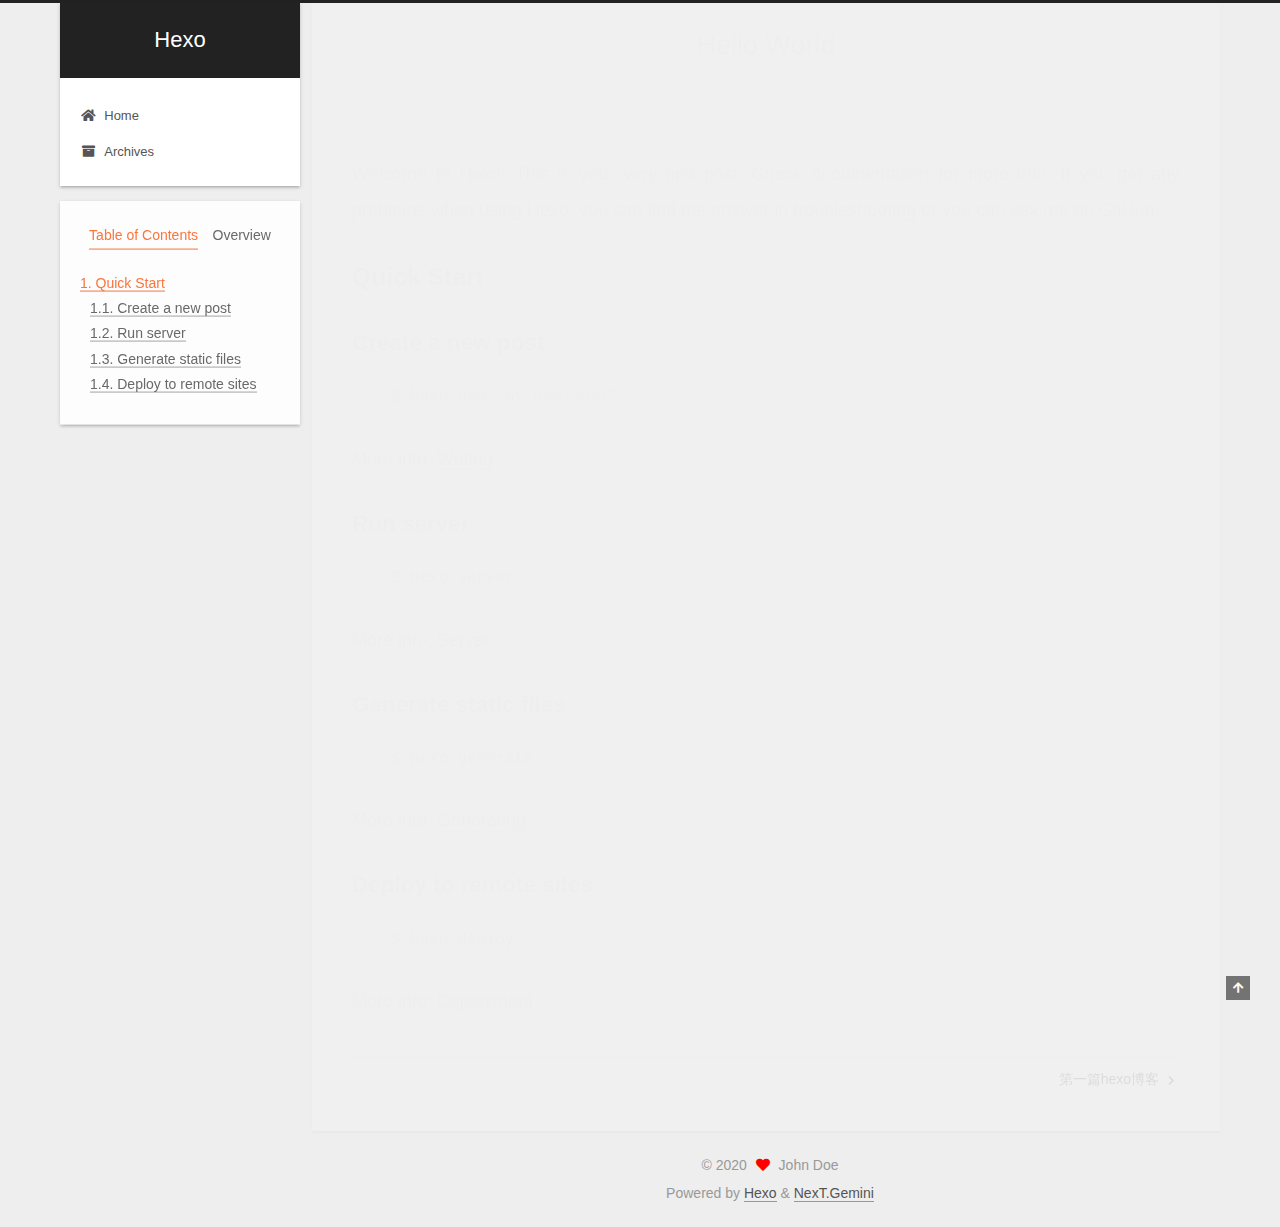
<file: 2020/10/04/hello-world/index.html>
<!DOCTYPE html>
<html lang="en">
<head>
  <meta charset="UTF-8">
<meta name="viewport" content="width=device-width, initial-scale=1, maximum-scale=2">
<meta name="theme-color" content="#222">
<meta name="generator" content="Hexo 5.2.0">
  <link rel="apple-touch-icon" sizes="180x180" href="/images/apple-touch-icon-next.png">
  <link rel="icon" type="image/png" sizes="32x32" href="/images/favicon-32x32-next.png">
  <link rel="icon" type="image/png" sizes="16x16" href="/images/favicon-16x16-next.png">
  <link rel="mask-icon" href="/images/logo.svg" color="#222">

<link rel="stylesheet" href="/css/main.css">


<link rel="stylesheet" href="/lib/font-awesome/css/all.min.css">

<script id="hexo-configurations">
    var NexT = window.NexT || {};
    var CONFIG = {"hostname":"example.com","root":"/","scheme":"Gemini","version":"7.8.0","exturl":false,"sidebar":{"position":"left","display":"post","padding":18,"offset":12,"onmobile":false},"copycode":{"enable":false,"show_result":false,"style":null},"back2top":{"enable":true,"sidebar":false,"scrollpercent":false},"bookmark":{"enable":false,"color":"#222","save":"auto"},"fancybox":false,"mediumzoom":false,"lazyload":false,"pangu":false,"comments":{"style":"tabs","active":null,"storage":true,"lazyload":false,"nav":null},"algolia":{"hits":{"per_page":10},"labels":{"input_placeholder":"Search for Posts","hits_empty":"We didn't find any results for the search: ${query}","hits_stats":"${hits} results found in ${time} ms"}},"localsearch":{"enable":false,"trigger":"auto","top_n_per_article":1,"unescape":false,"preload":false},"motion":{"enable":true,"async":false,"transition":{"post_block":"fadeIn","post_header":"slideDownIn","post_body":"slideDownIn","coll_header":"slideLeftIn","sidebar":"slideUpIn"}}};
  </script>

  <meta name="description" content="Welcome to Hexo! This is your very first post. Check documentation for more info. If you get any problems when using Hexo, you can find the answer in troubleshooting or you can ask me on GitHub. Quick">
<meta property="og:type" content="article">
<meta property="og:title" content="Hello World">
<meta property="og:url" content="http://example.com/2020/10/04/hello-world/index.html">
<meta property="og:site_name" content="Hexo">
<meta property="og:description" content="Welcome to Hexo! This is your very first post. Check documentation for more info. If you get any problems when using Hexo, you can find the answer in troubleshooting or you can ask me on GitHub. Quick">
<meta property="og:locale" content="en_US">
<meta property="article:published_time" content="2020-10-04T02:26:37.909Z">
<meta property="article:modified_time" content="2020-10-04T02:26:37.909Z">
<meta property="article:author" content="John Doe">
<meta name="twitter:card" content="summary">

<link rel="canonical" href="http://example.com/2020/10/04/hello-world/">


<script id="page-configurations">
  // https://hexo.io/docs/variables.html
  CONFIG.page = {
    sidebar: "",
    isHome : false,
    isPost : true,
    lang   : 'en'
  };
</script>

  <title>Hello World | Hexo</title>
  






  <noscript>
  <style>
  .use-motion .brand,
  .use-motion .menu-item,
  .sidebar-inner,
  .use-motion .post-block,
  .use-motion .pagination,
  .use-motion .comments,
  .use-motion .post-header,
  .use-motion .post-body,
  .use-motion .collection-header { opacity: initial; }

  .use-motion .site-title,
  .use-motion .site-subtitle {
    opacity: initial;
    top: initial;
  }

  .use-motion .logo-line-before i { left: initial; }
  .use-motion .logo-line-after i { right: initial; }
  </style>
</noscript>

</head>

<body itemscope itemtype="http://schema.org/WebPage">
  <div class="container use-motion">
    <div class="headband"></div>

    <header class="header" itemscope itemtype="http://schema.org/WPHeader">
      <div class="header-inner"><div class="site-brand-container">
  <div class="site-nav-toggle">
    <div class="toggle" aria-label="Toggle navigation bar">
      <span class="toggle-line toggle-line-first"></span>
      <span class="toggle-line toggle-line-middle"></span>
      <span class="toggle-line toggle-line-last"></span>
    </div>
  </div>

  <div class="site-meta">

    <a href="/" class="brand" rel="start">
      <span class="logo-line-before"><i></i></span>
      <h1 class="site-title">Hexo</h1>
      <span class="logo-line-after"><i></i></span>
    </a>
  </div>

  <div class="site-nav-right">
    <div class="toggle popup-trigger">
    </div>
  </div>
</div>




<nav class="site-nav">
  <ul id="menu" class="main-menu menu">
        <li class="menu-item menu-item-home">

    <a href="/" rel="section"><i class="fa fa-home fa-fw"></i>Home</a>

  </li>
        <li class="menu-item menu-item-archives">

    <a href="/archives/" rel="section"><i class="fa fa-archive fa-fw"></i>Archives</a>

  </li>
  </ul>
</nav>




</div>
    </header>

    
  <div class="back-to-top">
    <i class="fa fa-arrow-up"></i>
    <span>0%</span>
  </div>


    <main class="main">
      <div class="main-inner">
        <div class="content-wrap">
          

          <div class="content post posts-expand">
            

    
  
  
  <article itemscope itemtype="http://schema.org/Article" class="post-block" lang="en">
    <link itemprop="mainEntityOfPage" href="http://example.com/2020/10/04/hello-world/">

    <span hidden itemprop="author" itemscope itemtype="http://schema.org/Person">
      <meta itemprop="image" content="/images/avatar.gif">
      <meta itemprop="name" content="John Doe">
      <meta itemprop="description" content="">
    </span>

    <span hidden itemprop="publisher" itemscope itemtype="http://schema.org/Organization">
      <meta itemprop="name" content="Hexo">
    </span>
      <header class="post-header">
        <h1 class="post-title" itemprop="name headline">
          Hello World
        </h1>

        <div class="post-meta">
            <span class="post-meta-item">
              <span class="post-meta-item-icon">
                <i class="far fa-calendar"></i>
              </span>
              <span class="post-meta-item-text">Posted on</span>

              <time title="Created: 2020-10-04 10:26:37" itemprop="dateCreated datePublished" datetime="2020-10-04T10:26:37+08:00">2020-10-04</time>
            </span>

          

        </div>
      </header>

    
    
    
    <div class="post-body" itemprop="articleBody">

      
        <p>Welcome to <a target="_blank" rel="noopener" href="https://hexo.io/">Hexo</a>! This is your very first post. Check <a target="_blank" rel="noopener" href="https://hexo.io/docs/">documentation</a> for more info. If you get any problems when using Hexo, you can find the answer in <a target="_blank" rel="noopener" href="https://hexo.io/docs/troubleshooting.html">troubleshooting</a> or you can ask me on <a target="_blank" rel="noopener" href="https://github.com/hexojs/hexo/issues">GitHub</a>.</p>
<h2 id="Quick-Start"><a href="#Quick-Start" class="headerlink" title="Quick Start"></a>Quick Start</h2><h3 id="Create-a-new-post"><a href="#Create-a-new-post" class="headerlink" title="Create a new post"></a>Create a new post</h3><figure class="highlight bash"><table><tr><td class="gutter"><pre><span class="line">1</span><br></pre></td><td class="code"><pre><span class="line">$ hexo new <span class="string">&quot;My New Post&quot;</span></span><br></pre></td></tr></table></figure>

<p>More info: <a target="_blank" rel="noopener" href="https://hexo.io/docs/writing.html">Writing</a></p>
<h3 id="Run-server"><a href="#Run-server" class="headerlink" title="Run server"></a>Run server</h3><figure class="highlight bash"><table><tr><td class="gutter"><pre><span class="line">1</span><br></pre></td><td class="code"><pre><span class="line">$ hexo server</span><br></pre></td></tr></table></figure>

<p>More info: <a target="_blank" rel="noopener" href="https://hexo.io/docs/server.html">Server</a></p>
<h3 id="Generate-static-files"><a href="#Generate-static-files" class="headerlink" title="Generate static files"></a>Generate static files</h3><figure class="highlight bash"><table><tr><td class="gutter"><pre><span class="line">1</span><br></pre></td><td class="code"><pre><span class="line">$ hexo generate</span><br></pre></td></tr></table></figure>

<p>More info: <a target="_blank" rel="noopener" href="https://hexo.io/docs/generating.html">Generating</a></p>
<h3 id="Deploy-to-remote-sites"><a href="#Deploy-to-remote-sites" class="headerlink" title="Deploy to remote sites"></a>Deploy to remote sites</h3><figure class="highlight bash"><table><tr><td class="gutter"><pre><span class="line">1</span><br></pre></td><td class="code"><pre><span class="line">$ hexo deploy</span><br></pre></td></tr></table></figure>

<p>More info: <a target="_blank" rel="noopener" href="https://hexo.io/docs/one-command-deployment.html">Deployment</a></p>

    </div>

    
    
    

      <footer class="post-footer">

        


        
    <div class="post-nav">
      <div class="post-nav-item"></div>
      <div class="post-nav-item">
    <a href="/2020/10/04/my-first-blog/" rel="next" title="第一篇hexo博客">
      第一篇hexo博客 <i class="fa fa-chevron-right"></i>
    </a></div>
    </div>
      </footer>
    
  </article>
  
  
  



          </div>
          

<script>
  window.addEventListener('tabs:register', () => {
    let { activeClass } = CONFIG.comments;
    if (CONFIG.comments.storage) {
      activeClass = localStorage.getItem('comments_active') || activeClass;
    }
    if (activeClass) {
      let activeTab = document.querySelector(`a[href="#comment-${activeClass}"]`);
      if (activeTab) {
        activeTab.click();
      }
    }
  });
  if (CONFIG.comments.storage) {
    window.addEventListener('tabs:click', event => {
      if (!event.target.matches('.tabs-comment .tab-content .tab-pane')) return;
      let commentClass = event.target.classList[1];
      localStorage.setItem('comments_active', commentClass);
    });
  }
</script>

        </div>
          
  
  <div class="toggle sidebar-toggle">
    <span class="toggle-line toggle-line-first"></span>
    <span class="toggle-line toggle-line-middle"></span>
    <span class="toggle-line toggle-line-last"></span>
  </div>

  <aside class="sidebar">
    <div class="sidebar-inner">

      <ul class="sidebar-nav motion-element">
        <li class="sidebar-nav-toc">
          Table of Contents
        </li>
        <li class="sidebar-nav-overview">
          Overview
        </li>
      </ul>

      <!--noindex-->
      <div class="post-toc-wrap sidebar-panel">
          <div class="post-toc motion-element"><ol class="nav"><li class="nav-item nav-level-2"><a class="nav-link" href="#Quick-Start"><span class="nav-number">1.</span> <span class="nav-text">Quick Start</span></a><ol class="nav-child"><li class="nav-item nav-level-3"><a class="nav-link" href="#Create-a-new-post"><span class="nav-number">1.1.</span> <span class="nav-text">Create a new post</span></a></li><li class="nav-item nav-level-3"><a class="nav-link" href="#Run-server"><span class="nav-number">1.2.</span> <span class="nav-text">Run server</span></a></li><li class="nav-item nav-level-3"><a class="nav-link" href="#Generate-static-files"><span class="nav-number">1.3.</span> <span class="nav-text">Generate static files</span></a></li><li class="nav-item nav-level-3"><a class="nav-link" href="#Deploy-to-remote-sites"><span class="nav-number">1.4.</span> <span class="nav-text">Deploy to remote sites</span></a></li></ol></li></ol></div>
      </div>
      <!--/noindex-->

      <div class="site-overview-wrap sidebar-panel">
        <div class="site-author motion-element" itemprop="author" itemscope itemtype="http://schema.org/Person">
  <p class="site-author-name" itemprop="name">John Doe</p>
  <div class="site-description" itemprop="description"></div>
</div>
<div class="site-state-wrap motion-element">
  <nav class="site-state">
      <div class="site-state-item site-state-posts">
          <a href="/archives/">
        
          <span class="site-state-item-count">2</span>
          <span class="site-state-item-name">posts</span>
        </a>
      </div>
  </nav>
</div>



      </div>

    </div>
  </aside>
  <div id="sidebar-dimmer"></div>


      </div>
    </main>

    <footer class="footer">
      <div class="footer-inner">
        

        

<div class="copyright">
  
  &copy; 
  <span itemprop="copyrightYear">2020</span>
  <span class="with-love">
    <i class="fa fa-heart"></i>
  </span>
  <span class="author" itemprop="copyrightHolder">John Doe</span>
</div>
  <div class="powered-by">Powered by <a href="https://hexo.io/" class="theme-link" rel="noopener" target="_blank">Hexo</a> & <a href="https://theme-next.org/" class="theme-link" rel="noopener" target="_blank">NexT.Gemini</a>
  </div>

        








      </div>
    </footer>
  </div>

  
  <script src="/lib/anime.min.js"></script>
  <script src="/lib/velocity/velocity.min.js"></script>
  <script src="/lib/velocity/velocity.ui.min.js"></script>

<script src="/js/utils.js"></script>

<script src="/js/motion.js"></script>


<script src="/js/schemes/pisces.js"></script>


<script src="/js/next-boot.js"></script>




  















  

  

</body>
</html>
</file>
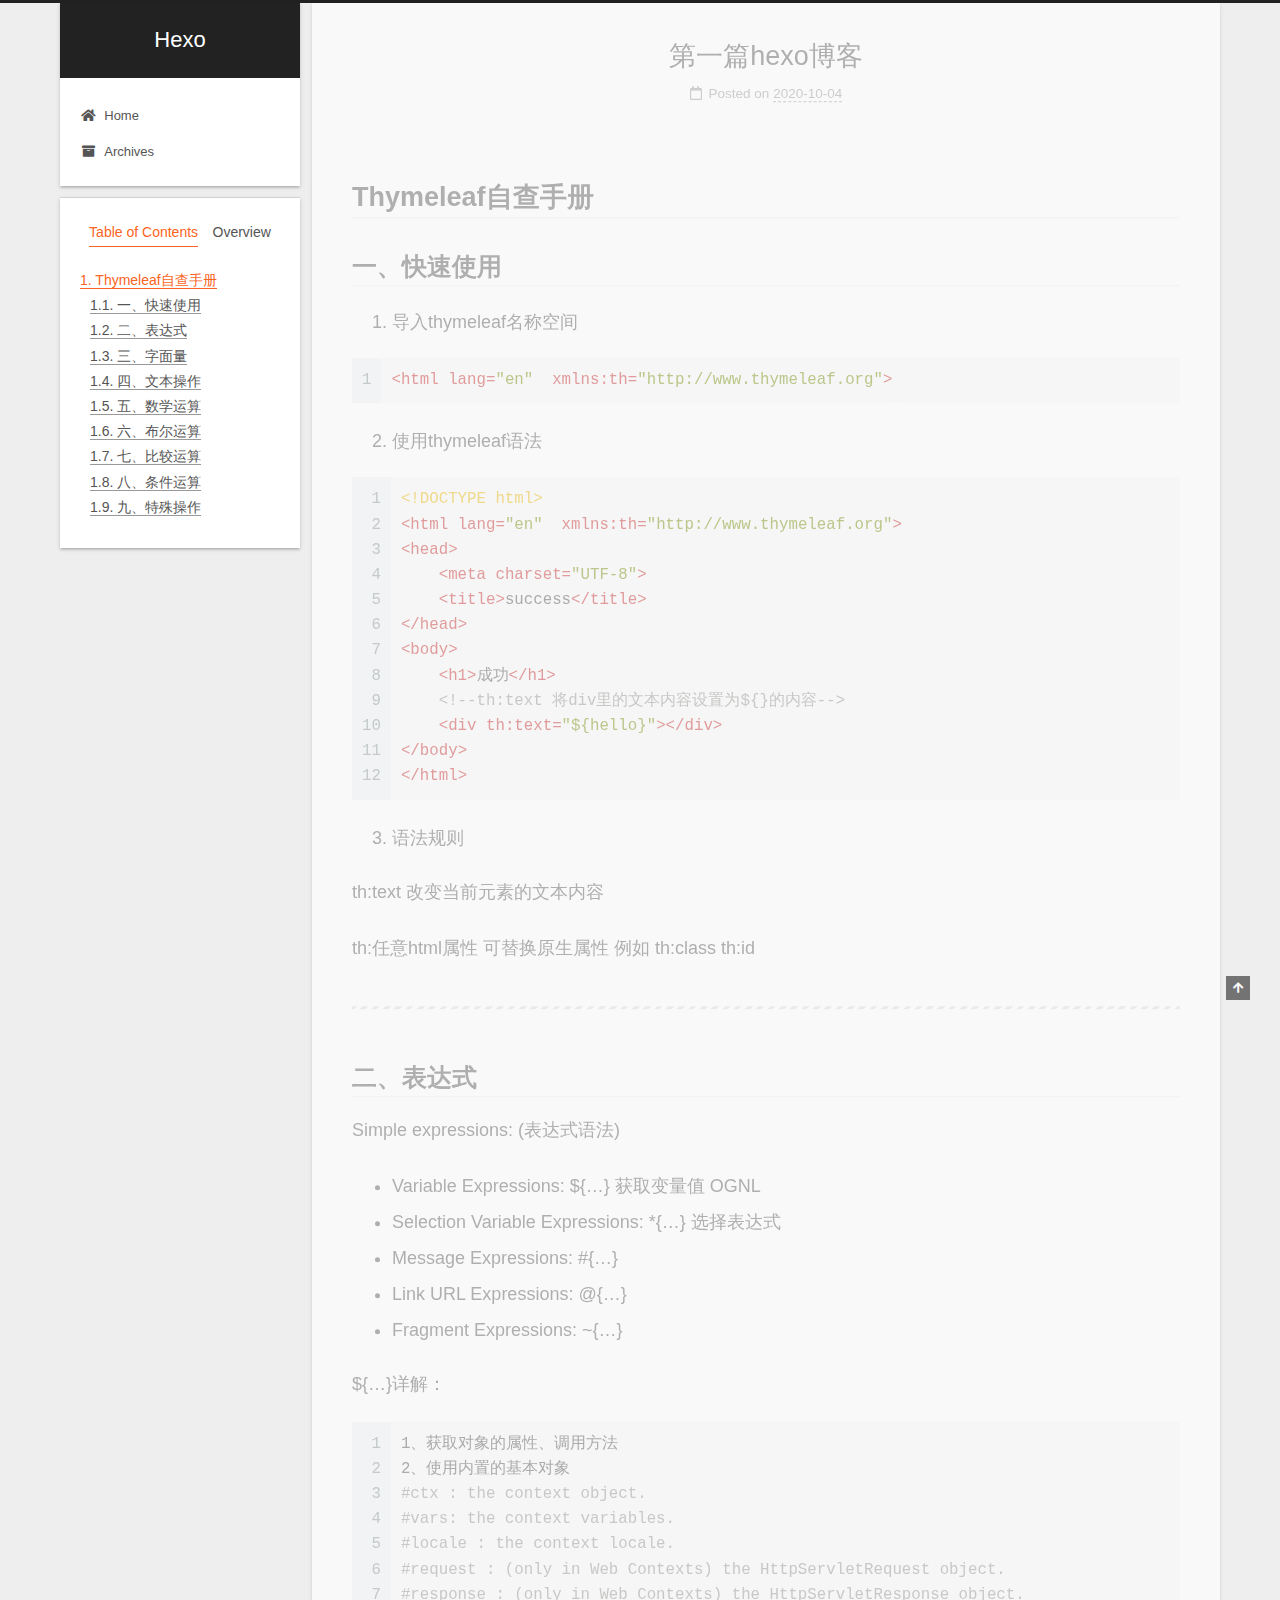
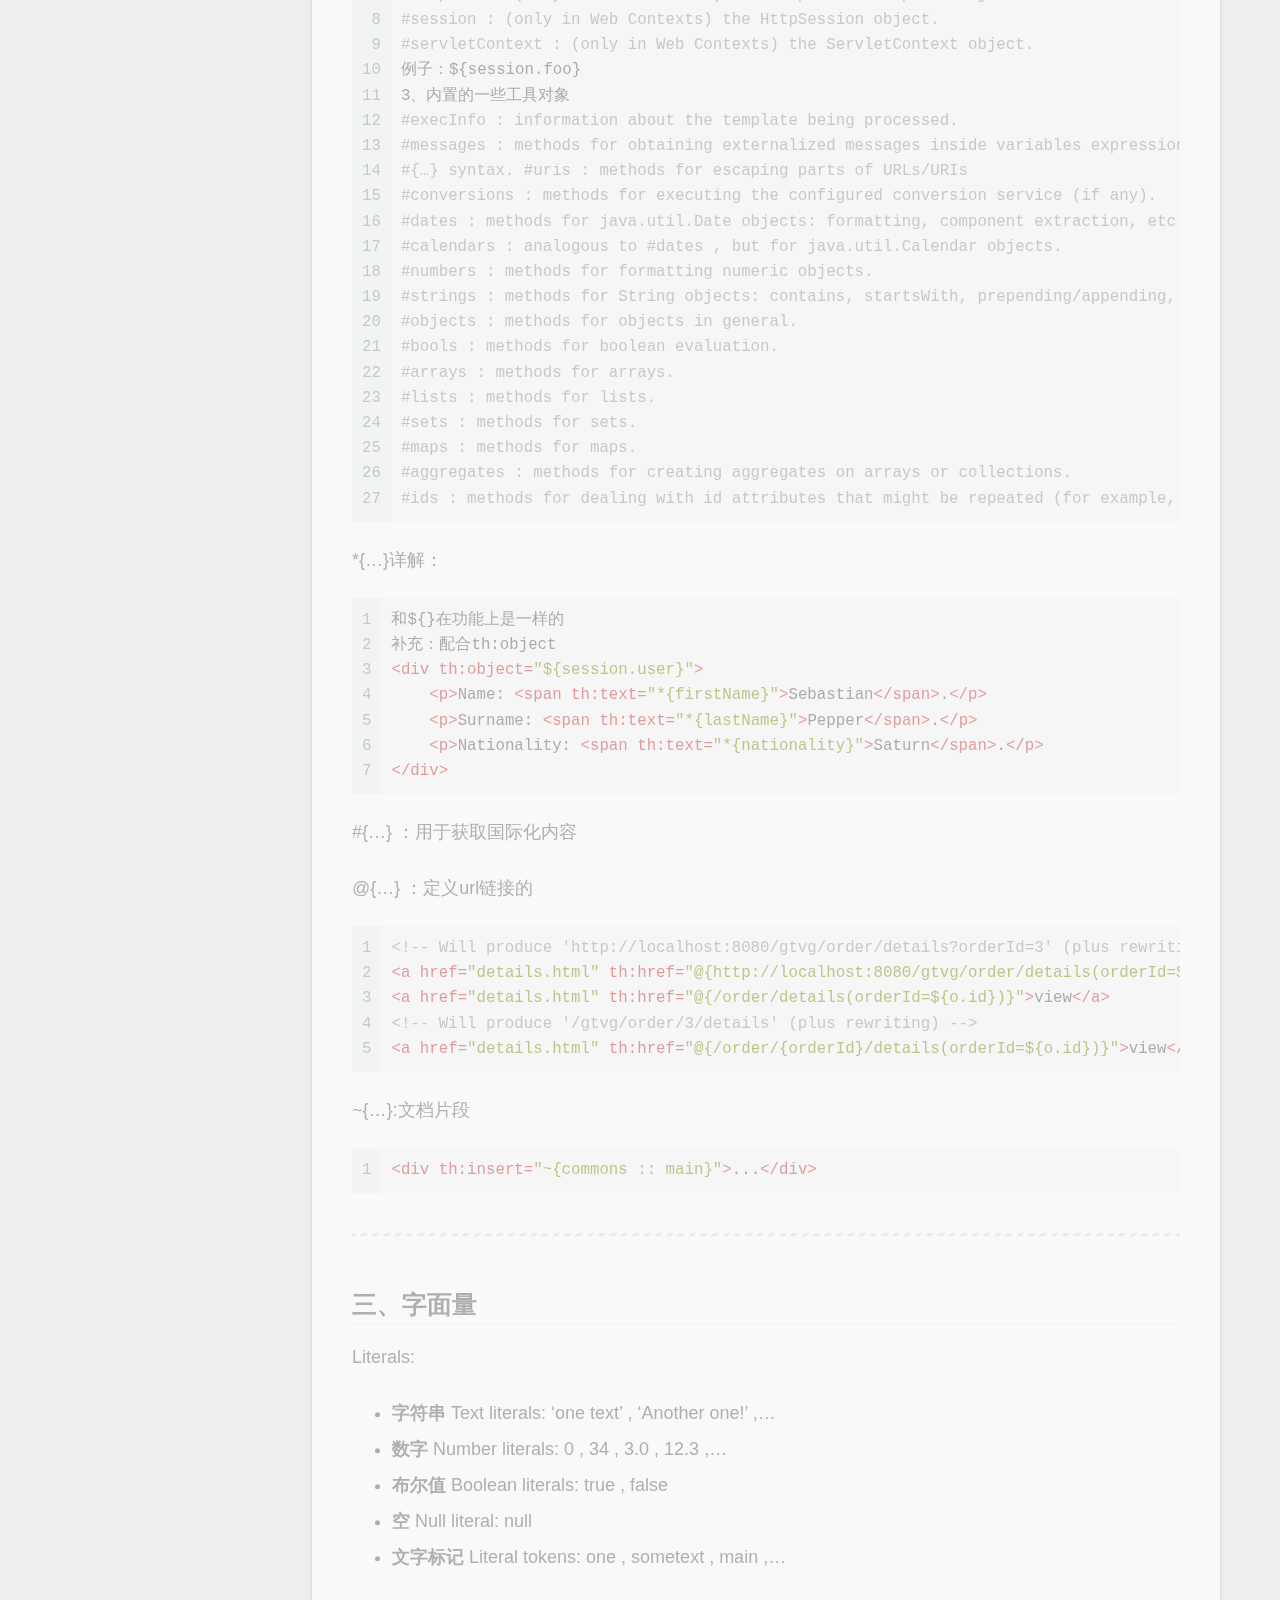
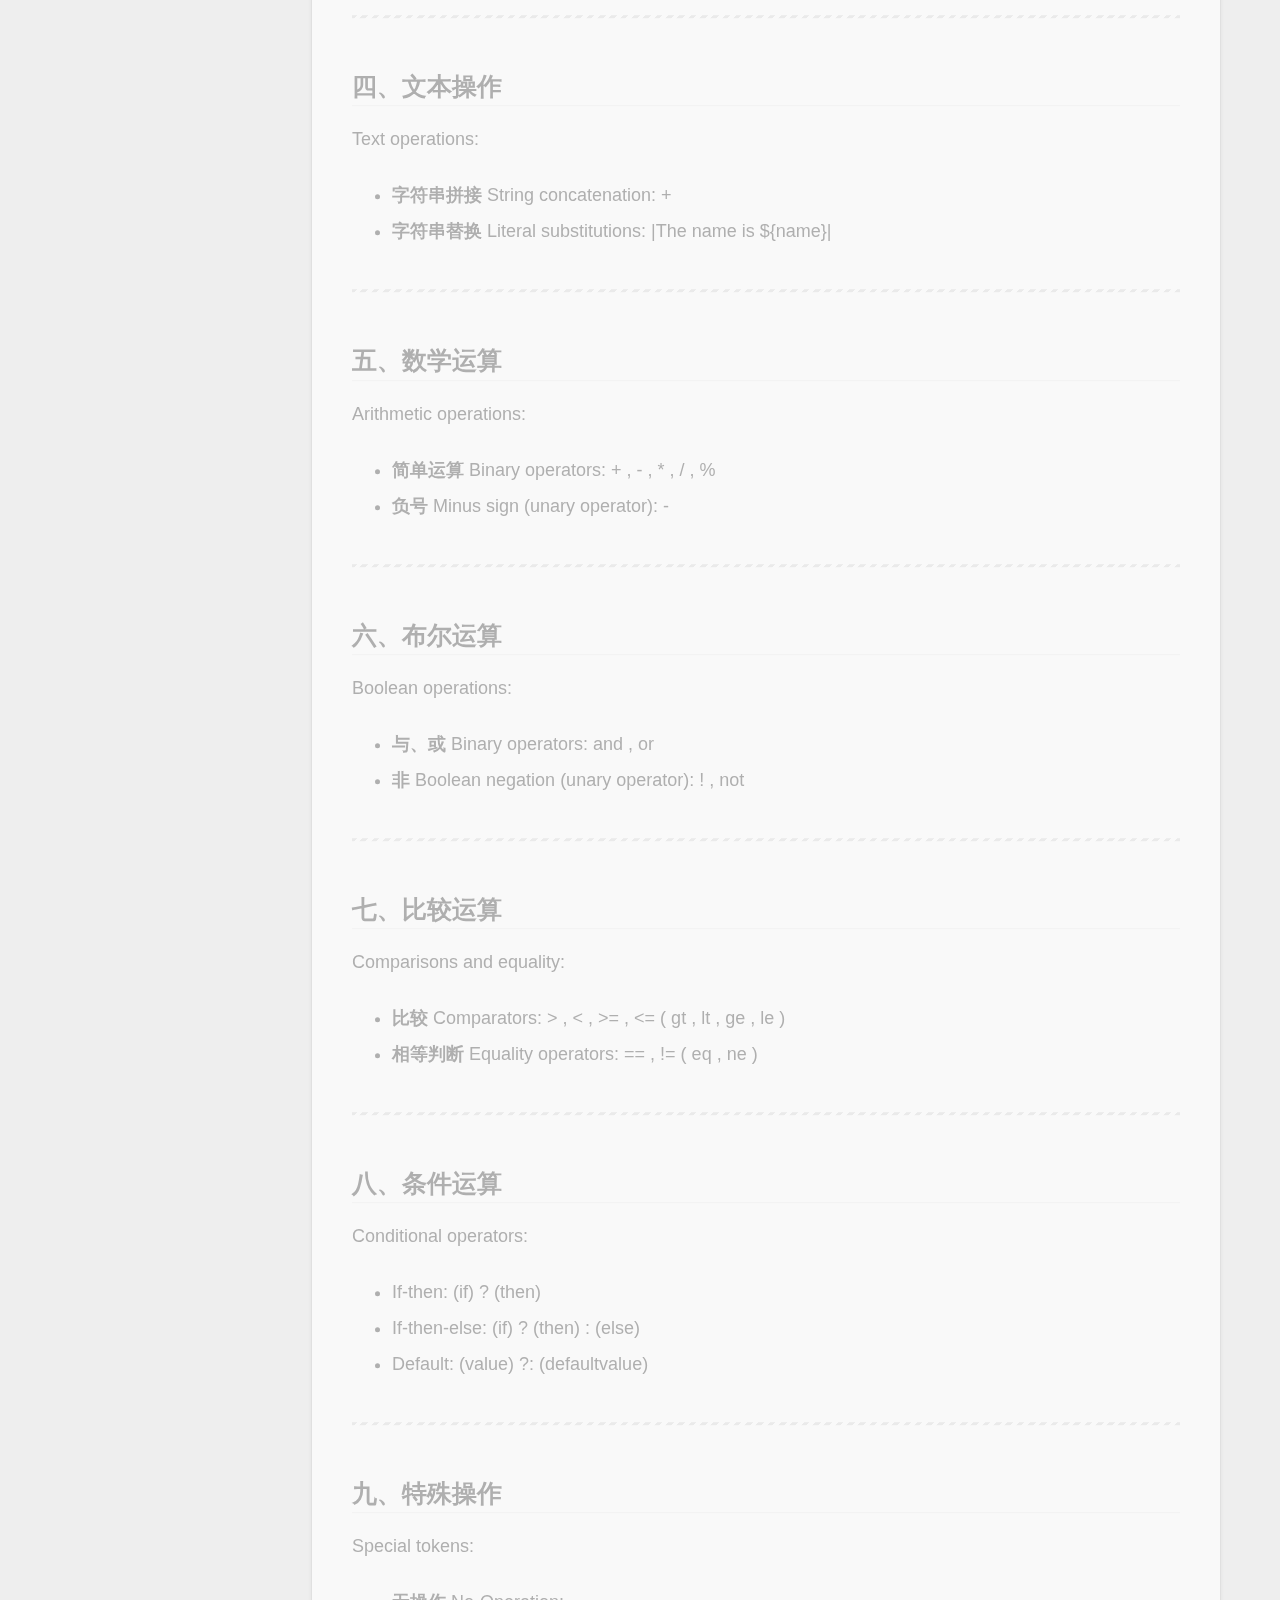
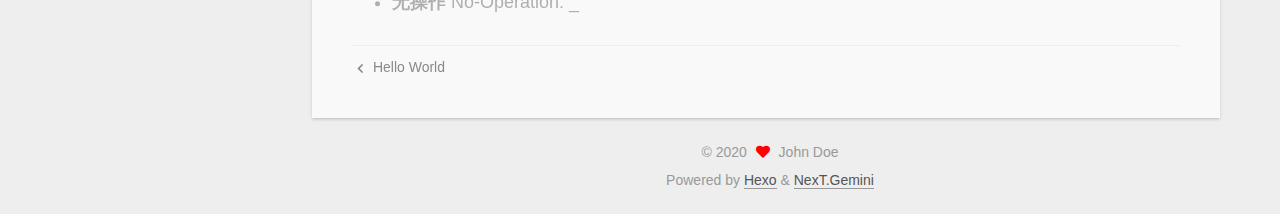
<file: 2020/10/04/my-first-blog/index.html>
<!DOCTYPE html>
<html lang="en">
<head>
  <meta charset="UTF-8">
<meta name="viewport" content="width=device-width, initial-scale=1, maximum-scale=2">
<meta name="theme-color" content="#222">
<meta name="generator" content="Hexo 5.2.0">
  <link rel="apple-touch-icon" sizes="180x180" href="/images/apple-touch-icon-next.png">
  <link rel="icon" type="image/png" sizes="32x32" href="/images/favicon-32x32-next.png">
  <link rel="icon" type="image/png" sizes="16x16" href="/images/favicon-16x16-next.png">
  <link rel="mask-icon" href="/images/logo.svg" color="#222">

<link rel="stylesheet" href="/css/main.css">


<link rel="stylesheet" href="/lib/font-awesome/css/all.min.css">

<script id="hexo-configurations">
    var NexT = window.NexT || {};
    var CONFIG = {"hostname":"example.com","root":"/","scheme":"Gemini","version":"7.8.0","exturl":false,"sidebar":{"position":"left","display":"post","padding":18,"offset":12,"onmobile":false},"copycode":{"enable":false,"show_result":false,"style":null},"back2top":{"enable":true,"sidebar":false,"scrollpercent":false},"bookmark":{"enable":false,"color":"#222","save":"auto"},"fancybox":false,"mediumzoom":false,"lazyload":false,"pangu":false,"comments":{"style":"tabs","active":null,"storage":true,"lazyload":false,"nav":null},"algolia":{"hits":{"per_page":10},"labels":{"input_placeholder":"Search for Posts","hits_empty":"We didn't find any results for the search: ${query}","hits_stats":"${hits} results found in ${time} ms"}},"localsearch":{"enable":false,"trigger":"auto","top_n_per_article":1,"unescape":false,"preload":false},"motion":{"enable":true,"async":false,"transition":{"post_block":"fadeIn","post_header":"slideDownIn","post_body":"slideDownIn","coll_header":"slideLeftIn","sidebar":"slideUpIn"}}};
  </script>

  <meta name="description" content="Thymeleaf自查手册一、快速使用 导入thymeleaf名称空间  1&lt;html lang&#x3D;&quot;en&quot;  xmlns:th&#x3D;&quot;http:&#x2F;&#x2F;www.thymeleaf.org&quot;&gt;   使用thymeleaf语法  123456789101112&lt;!DOCTYPE html&gt;&lt;html lang&#x3D;&quot;en&quot;">
<meta property="og:type" content="article">
<meta property="og:title" content="第一篇hexo博客">
<meta property="og:url" content="http://example.com/2020/10/04/my-first-blog/index.html">
<meta property="og:site_name" content="Hexo">
<meta property="og:description" content="Thymeleaf自查手册一、快速使用 导入thymeleaf名称空间  1&lt;html lang&#x3D;&quot;en&quot;  xmlns:th&#x3D;&quot;http:&#x2F;&#x2F;www.thymeleaf.org&quot;&gt;   使用thymeleaf语法  123456789101112&lt;!DOCTYPE html&gt;&lt;html lang&#x3D;&quot;en&quot;">
<meta property="og:locale" content="en_US">
<meta property="article:published_time" content="2020-10-04T02:35:49.000Z">
<meta property="article:modified_time" content="2020-10-04T02:37:15.562Z">
<meta property="article:author" content="John Doe">
<meta name="twitter:card" content="summary">

<link rel="canonical" href="http://example.com/2020/10/04/my-first-blog/">


<script id="page-configurations">
  // https://hexo.io/docs/variables.html
  CONFIG.page = {
    sidebar: "",
    isHome : false,
    isPost : true,
    lang   : 'en'
  };
</script>

  <title>第一篇hexo博客 | Hexo</title>
  






  <noscript>
  <style>
  .use-motion .brand,
  .use-motion .menu-item,
  .sidebar-inner,
  .use-motion .post-block,
  .use-motion .pagination,
  .use-motion .comments,
  .use-motion .post-header,
  .use-motion .post-body,
  .use-motion .collection-header { opacity: initial; }

  .use-motion .site-title,
  .use-motion .site-subtitle {
    opacity: initial;
    top: initial;
  }

  .use-motion .logo-line-before i { left: initial; }
  .use-motion .logo-line-after i { right: initial; }
  </style>
</noscript>

</head>

<body itemscope itemtype="http://schema.org/WebPage">
  <div class="container use-motion">
    <div class="headband"></div>

    <header class="header" itemscope itemtype="http://schema.org/WPHeader">
      <div class="header-inner"><div class="site-brand-container">
  <div class="site-nav-toggle">
    <div class="toggle" aria-label="Toggle navigation bar">
      <span class="toggle-line toggle-line-first"></span>
      <span class="toggle-line toggle-line-middle"></span>
      <span class="toggle-line toggle-line-last"></span>
    </div>
  </div>

  <div class="site-meta">

    <a href="/" class="brand" rel="start">
      <span class="logo-line-before"><i></i></span>
      <h1 class="site-title">Hexo</h1>
      <span class="logo-line-after"><i></i></span>
    </a>
  </div>

  <div class="site-nav-right">
    <div class="toggle popup-trigger">
    </div>
  </div>
</div>




<nav class="site-nav">
  <ul id="menu" class="main-menu menu">
        <li class="menu-item menu-item-home">

    <a href="/" rel="section"><i class="fa fa-home fa-fw"></i>Home</a>

  </li>
        <li class="menu-item menu-item-archives">

    <a href="/archives/" rel="section"><i class="fa fa-archive fa-fw"></i>Archives</a>

  </li>
  </ul>
</nav>




</div>
    </header>

    
  <div class="back-to-top">
    <i class="fa fa-arrow-up"></i>
    <span>0%</span>
  </div>


    <main class="main">
      <div class="main-inner">
        <div class="content-wrap">
          

          <div class="content post posts-expand">
            

    
  
  
  <article itemscope itemtype="http://schema.org/Article" class="post-block" lang="en">
    <link itemprop="mainEntityOfPage" href="http://example.com/2020/10/04/my-first-blog/">

    <span hidden itemprop="author" itemscope itemtype="http://schema.org/Person">
      <meta itemprop="image" content="/images/avatar.gif">
      <meta itemprop="name" content="John Doe">
      <meta itemprop="description" content="">
    </span>

    <span hidden itemprop="publisher" itemscope itemtype="http://schema.org/Organization">
      <meta itemprop="name" content="Hexo">
    </span>
      <header class="post-header">
        <h1 class="post-title" itemprop="name headline">
          第一篇hexo博客
        </h1>

        <div class="post-meta">
            <span class="post-meta-item">
              <span class="post-meta-item-icon">
                <i class="far fa-calendar"></i>
              </span>
              <span class="post-meta-item-text">Posted on</span>
              

              <time title="Created: 2020-10-04 10:35:49 / Modified: 10:37:15" itemprop="dateCreated datePublished" datetime="2020-10-04T10:35:49+08:00">2020-10-04</time>
            </span>

          

        </div>
      </header>

    
    
    
    <div class="post-body" itemprop="articleBody">

      
        <h1 id="Thymeleaf自查手册"><a href="#Thymeleaf自查手册" class="headerlink" title="Thymeleaf自查手册"></a>Thymeleaf自查手册</h1><h2 id="一、快速使用"><a href="#一、快速使用" class="headerlink" title="一、快速使用"></a>一、快速使用</h2><ol>
<li>导入thymeleaf名称空间</li>
</ol>
<figure class="highlight html"><table><tr><td class="gutter"><pre><span class="line">1</span><br></pre></td><td class="code"><pre><span class="line"><span class="tag">&lt;<span class="name">html</span> <span class="attr">lang</span>=<span class="string">&quot;en&quot;</span>  <span class="attr">xmlns:th</span>=<span class="string">&quot;http://www.thymeleaf.org&quot;</span>&gt;</span></span><br></pre></td></tr></table></figure>

<ol start="2">
<li>使用thymeleaf语法</li>
</ol>
<figure class="highlight html"><table><tr><td class="gutter"><pre><span class="line">1</span><br><span class="line">2</span><br><span class="line">3</span><br><span class="line">4</span><br><span class="line">5</span><br><span class="line">6</span><br><span class="line">7</span><br><span class="line">8</span><br><span class="line">9</span><br><span class="line">10</span><br><span class="line">11</span><br><span class="line">12</span><br></pre></td><td class="code"><pre><span class="line"><span class="meta">&lt;!DOCTYPE <span class="meta-keyword">html</span>&gt;</span></span><br><span class="line"><span class="tag">&lt;<span class="name">html</span> <span class="attr">lang</span>=<span class="string">&quot;en&quot;</span>  <span class="attr">xmlns:th</span>=<span class="string">&quot;http://www.thymeleaf.org&quot;</span>&gt;</span></span><br><span class="line"><span class="tag">&lt;<span class="name">head</span>&gt;</span></span><br><span class="line">    <span class="tag">&lt;<span class="name">meta</span> <span class="attr">charset</span>=<span class="string">&quot;UTF-8&quot;</span>&gt;</span></span><br><span class="line">    <span class="tag">&lt;<span class="name">title</span>&gt;</span>success<span class="tag">&lt;/<span class="name">title</span>&gt;</span></span><br><span class="line"><span class="tag">&lt;/<span class="name">head</span>&gt;</span></span><br><span class="line"><span class="tag">&lt;<span class="name">body</span>&gt;</span></span><br><span class="line">    <span class="tag">&lt;<span class="name">h1</span>&gt;</span>成功<span class="tag">&lt;/<span class="name">h1</span>&gt;</span></span><br><span class="line">    <span class="comment">&lt;!--th:text 将div里的文本内容设置为$&#123;&#125;的内容--&gt;</span></span><br><span class="line">    <span class="tag">&lt;<span class="name">div</span> <span class="attr">th:text</span>=<span class="string">&quot;$&#123;hello&#125;&quot;</span>&gt;</span><span class="tag">&lt;/<span class="name">div</span>&gt;</span></span><br><span class="line"><span class="tag">&lt;/<span class="name">body</span>&gt;</span></span><br><span class="line"><span class="tag">&lt;/<span class="name">html</span>&gt;</span></span><br></pre></td></tr></table></figure>

<ol start="3">
<li>语法规则</li>
</ol>
<p>th:text 改变当前元素的文本内容</p>
<p>th:任意html属性 可替换原生属性 例如 th:class th:id </p>
<hr>
<h2 id="二、表达式"><a href="#二、表达式" class="headerlink" title="二、表达式"></a>二、表达式</h2><p>Simple expressions: (表达式语法)</p>
<ul>
<li>Variable Expressions: ${…} 获取变量值 OGNL</li>
<li>Selection Variable Expressions: *{…} 选择表达式</li>
<li>Message Expressions: #{…} </li>
<li>Link URL Expressions: @{…} </li>
<li>Fragment Expressions: ~{…} </li>
</ul>
<p>${…}详解：</p>
<figure class="highlight properties"><table><tr><td class="gutter"><pre><span class="line">1</span><br><span class="line">2</span><br><span class="line">3</span><br><span class="line">4</span><br><span class="line">5</span><br><span class="line">6</span><br><span class="line">7</span><br><span class="line">8</span><br><span class="line">9</span><br><span class="line">10</span><br><span class="line">11</span><br><span class="line">12</span><br><span class="line">13</span><br><span class="line">14</span><br><span class="line">15</span><br><span class="line">16</span><br><span class="line">17</span><br><span class="line">18</span><br><span class="line">19</span><br><span class="line">20</span><br><span class="line">21</span><br><span class="line">22</span><br><span class="line">23</span><br><span class="line">24</span><br><span class="line">25</span><br><span class="line">26</span><br><span class="line">27</span><br></pre></td><td class="code"><pre><span class="line"><span class="attr">1、获取对象的属性、调用方法</span></span><br><span class="line"><span class="attr">2、使用内置的基本对象</span></span><br><span class="line"><span class="comment">#ctx : the context object. </span></span><br><span class="line"><span class="comment">#vars: the context variables. </span></span><br><span class="line"><span class="comment">#locale : the context locale. </span></span><br><span class="line"><span class="comment">#request : (only in Web Contexts) the HttpServletRequest object. </span></span><br><span class="line"><span class="comment">#response : (only in Web Contexts) the HttpServletResponse object. </span></span><br><span class="line"><span class="comment">#session : (only in Web Contexts) the HttpSession object. </span></span><br><span class="line"><span class="comment">#servletContext : (only in Web Contexts) the ServletContext object.</span></span><br><span class="line"><span class="attr">例子：$&#123;session.foo&#125;</span></span><br><span class="line"><span class="attr">3、内置的一些工具对象</span></span><br><span class="line"><span class="comment">#execInfo : information about the template being processed. </span></span><br><span class="line"><span class="comment">#messages : methods for obtaining externalized messages inside variables expressions, in the same way as they would be obtained using </span></span><br><span class="line"><span class="comment">#&#123;…&#125; syntax. #uris : methods for escaping parts of URLs/URIs</span></span><br><span class="line"><span class="comment">#conversions : methods for executing the configured conversion service (if any). </span></span><br><span class="line"><span class="comment">#dates : methods for java.util.Date objects: formatting, component extraction, etc. </span></span><br><span class="line"><span class="comment">#calendars : analogous to #dates , but for java.util.Calendar objects. </span></span><br><span class="line"><span class="comment">#numbers : methods for formatting numeric objects. </span></span><br><span class="line"><span class="comment">#strings : methods for String objects: contains, startsWith, prepending/appending, etc. </span></span><br><span class="line"><span class="comment">#objects : methods for objects in general. </span></span><br><span class="line"><span class="comment">#bools : methods for boolean evaluation. </span></span><br><span class="line"><span class="comment">#arrays : methods for arrays. </span></span><br><span class="line"><span class="comment">#lists : methods for lists. </span></span><br><span class="line"><span class="comment">#sets : methods for sets. </span></span><br><span class="line"><span class="comment">#maps : methods for maps. </span></span><br><span class="line"><span class="comment">#aggregates : methods for creating aggregates on arrays or collections. </span></span><br><span class="line"><span class="comment">#ids : methods for dealing with id attributes that might be repeated (for example, as a result of an iteration).</span></span><br></pre></td></tr></table></figure>

<p>*{…}详解：</p>
<figure class="highlight html"><table><tr><td class="gutter"><pre><span class="line">1</span><br><span class="line">2</span><br><span class="line">3</span><br><span class="line">4</span><br><span class="line">5</span><br><span class="line">6</span><br><span class="line">7</span><br></pre></td><td class="code"><pre><span class="line">和$&#123;&#125;在功能上是一样的</span><br><span class="line">补充：配合th:object</span><br><span class="line"><span class="tag">&lt;<span class="name">div</span> <span class="attr">th:object</span>=<span class="string">&quot;$&#123;session.user&#125;&quot;</span>&gt;</span> </span><br><span class="line">    <span class="tag">&lt;<span class="name">p</span>&gt;</span>Name: <span class="tag">&lt;<span class="name">span</span> <span class="attr">th:text</span>=<span class="string">&quot;*&#123;firstName&#125;&quot;</span>&gt;</span>Sebastian<span class="tag">&lt;/<span class="name">span</span>&gt;</span>.<span class="tag">&lt;/<span class="name">p</span>&gt;</span> </span><br><span class="line">    <span class="tag">&lt;<span class="name">p</span>&gt;</span>Surname: <span class="tag">&lt;<span class="name">span</span> <span class="attr">th:text</span>=<span class="string">&quot;*&#123;lastName&#125;&quot;</span>&gt;</span>Pepper<span class="tag">&lt;/<span class="name">span</span>&gt;</span>.<span class="tag">&lt;/<span class="name">p</span>&gt;</span> </span><br><span class="line">    <span class="tag">&lt;<span class="name">p</span>&gt;</span>Nationality: <span class="tag">&lt;<span class="name">span</span> <span class="attr">th:text</span>=<span class="string">&quot;*&#123;nationality&#125;&quot;</span>&gt;</span>Saturn<span class="tag">&lt;/<span class="name">span</span>&gt;</span>.<span class="tag">&lt;/<span class="name">p</span>&gt;</span> </span><br><span class="line"><span class="tag">&lt;/<span class="name">div</span>&gt;</span></span><br></pre></td></tr></table></figure>

<p>#{…} ：用于获取国际化内容</p>
<p>@{…} ：定义url链接的</p>
<figure class="highlight html"><table><tr><td class="gutter"><pre><span class="line">1</span><br><span class="line">2</span><br><span class="line">3</span><br><span class="line">4</span><br><span class="line">5</span><br></pre></td><td class="code"><pre><span class="line"><span class="comment">&lt;!-- Will produce &#x27;http://localhost:8080/gtvg/order/details?orderId=3&#x27; (plus rewriting) --&gt;</span> </span><br><span class="line"><span class="tag">&lt;<span class="name">a</span> <span class="attr">href</span>=<span class="string">&quot;details.html&quot;</span> <span class="attr">th:href</span>=<span class="string">&quot;@&#123;http://localhost:8080/gtvg/order/details(orderId=$&#123;o.id&#125;)&#125;&quot;</span>&gt;</span>view<span class="tag">&lt;/<span class="name">a</span>&gt;</span> <span class="comment">&lt;!-- Will produce &#x27;/gtvg/order/details?orderId=3&#x27; (plus rewriting) --&gt;</span> </span><br><span class="line"><span class="tag">&lt;<span class="name">a</span> <span class="attr">href</span>=<span class="string">&quot;details.html&quot;</span> <span class="attr">th:href</span>=<span class="string">&quot;@&#123;/order/details(orderId=$&#123;o.id&#125;)&#125;&quot;</span>&gt;</span>view<span class="tag">&lt;/<span class="name">a</span>&gt;</span> </span><br><span class="line"><span class="comment">&lt;!-- Will produce &#x27;/gtvg/order/3/details&#x27; (plus rewriting) --&gt;</span> </span><br><span class="line"><span class="tag">&lt;<span class="name">a</span> <span class="attr">href</span>=<span class="string">&quot;details.html&quot;</span> <span class="attr">th:href</span>=<span class="string">&quot;@&#123;/order/&#123;orderId&#125;/details(orderId=$&#123;o.id&#125;)&#125;&quot;</span>&gt;</span>view<span class="tag">&lt;/<span class="name">a</span>&gt;</span></span><br></pre></td></tr></table></figure>

<p>~{…}:文档片段</p>
<figure class="highlight html"><table><tr><td class="gutter"><pre><span class="line">1</span><br></pre></td><td class="code"><pre><span class="line"><span class="tag">&lt;<span class="name">div</span> <span class="attr">th:insert</span>=<span class="string">&quot;~&#123;commons :: main&#125;&quot;</span>&gt;</span>...<span class="tag">&lt;/<span class="name">div</span>&gt;</span></span><br></pre></td></tr></table></figure>

<hr>
<h2 id="三、字面量"><a href="#三、字面量" class="headerlink" title="三、字面量"></a>三、字面量</h2><p>Literals:</p>
<ul>
<li><strong>字符串</strong> Text literals: ‘one text’ , ‘Another one!’ ,… </li>
<li><strong>数字</strong> Number literals: 0 , 34 , 3.0 , 12.3 ,… </li>
<li><strong>布尔值</strong> Boolean literals: true , false </li>
<li><strong>空</strong> Null literal: null </li>
<li><strong>文字标记</strong> Literal tokens: one , sometext , main ,… </li>
</ul>
<hr>
<h2 id="四、文本操作"><a href="#四、文本操作" class="headerlink" title="四、文本操作"></a>四、文本操作</h2><p>Text operations: </p>
<ul>
<li><strong>字符串拼接</strong> String concatenation: + </li>
<li><strong>字符串替换</strong> Literal substitutions: |The name is ${name}| </li>
</ul>
<hr>
<h2 id="五、数学运算"><a href="#五、数学运算" class="headerlink" title="五、数学运算"></a>五、数学运算</h2><p>Arithmetic operations: </p>
<ul>
<li><strong>简单运算</strong> Binary operators: + , - , * , / , % </li>
<li><strong>负号</strong> Minus sign (unary operator): - </li>
</ul>
<hr>
<h2 id="六、布尔运算"><a href="#六、布尔运算" class="headerlink" title="六、布尔运算"></a>六、布尔运算</h2><p>Boolean operations: </p>
<ul>
<li><strong>与、或</strong> Binary operators: and , or </li>
<li><strong>非</strong> Boolean negation (unary operator): ! , not </li>
</ul>
<hr>
<h2 id="七、比较运算"><a href="#七、比较运算" class="headerlink" title="七、比较运算"></a>七、比较运算</h2><p>Comparisons and equality: </p>
<ul>
<li><strong>比较</strong> Comparators: &gt; , &lt; , &gt;= , &lt;= ( gt , lt , ge , le ) </li>
<li><strong>相等判断</strong> Equality operators: == , != ( eq , ne ) </li>
</ul>
<hr>
<h2 id="八、条件运算"><a href="#八、条件运算" class="headerlink" title="八、条件运算"></a>八、条件运算</h2><p>Conditional operators: </p>
<ul>
<li>If-then: (if) ? (then) </li>
<li>If-then-else: (if) ? (then) : (else) </li>
<li>Default: (value) ?: (defaultvalue) </li>
</ul>
<hr>
<h2 id="九、特殊操作"><a href="#九、特殊操作" class="headerlink" title="九、特殊操作"></a>九、特殊操作</h2><p>Special tokens: </p>
<ul>
<li><strong>无操作</strong> No-Operation: _</li>
</ul>

    </div>

    
    
    

      <footer class="post-footer">

        


        
    <div class="post-nav">
      <div class="post-nav-item">
    <a href="/2020/10/04/hello-world/" rel="prev" title="Hello World">
      <i class="fa fa-chevron-left"></i> Hello World
    </a></div>
      <div class="post-nav-item"></div>
    </div>
      </footer>
    
  </article>
  
  
  



          </div>
          

<script>
  window.addEventListener('tabs:register', () => {
    let { activeClass } = CONFIG.comments;
    if (CONFIG.comments.storage) {
      activeClass = localStorage.getItem('comments_active') || activeClass;
    }
    if (activeClass) {
      let activeTab = document.querySelector(`a[href="#comment-${activeClass}"]`);
      if (activeTab) {
        activeTab.click();
      }
    }
  });
  if (CONFIG.comments.storage) {
    window.addEventListener('tabs:click', event => {
      if (!event.target.matches('.tabs-comment .tab-content .tab-pane')) return;
      let commentClass = event.target.classList[1];
      localStorage.setItem('comments_active', commentClass);
    });
  }
</script>

        </div>
          
  
  <div class="toggle sidebar-toggle">
    <span class="toggle-line toggle-line-first"></span>
    <span class="toggle-line toggle-line-middle"></span>
    <span class="toggle-line toggle-line-last"></span>
  </div>

  <aside class="sidebar">
    <div class="sidebar-inner">

      <ul class="sidebar-nav motion-element">
        <li class="sidebar-nav-toc">
          Table of Contents
        </li>
        <li class="sidebar-nav-overview">
          Overview
        </li>
      </ul>

      <!--noindex-->
      <div class="post-toc-wrap sidebar-panel">
          <div class="post-toc motion-element"><ol class="nav"><li class="nav-item nav-level-1"><a class="nav-link" href="#Thymeleaf%E8%87%AA%E6%9F%A5%E6%89%8B%E5%86%8C"><span class="nav-number">1.</span> <span class="nav-text">Thymeleaf自查手册</span></a><ol class="nav-child"><li class="nav-item nav-level-2"><a class="nav-link" href="#%E4%B8%80%E3%80%81%E5%BF%AB%E9%80%9F%E4%BD%BF%E7%94%A8"><span class="nav-number">1.1.</span> <span class="nav-text">一、快速使用</span></a></li><li class="nav-item nav-level-2"><a class="nav-link" href="#%E4%BA%8C%E3%80%81%E8%A1%A8%E8%BE%BE%E5%BC%8F"><span class="nav-number">1.2.</span> <span class="nav-text">二、表达式</span></a></li><li class="nav-item nav-level-2"><a class="nav-link" href="#%E4%B8%89%E3%80%81%E5%AD%97%E9%9D%A2%E9%87%8F"><span class="nav-number">1.3.</span> <span class="nav-text">三、字面量</span></a></li><li class="nav-item nav-level-2"><a class="nav-link" href="#%E5%9B%9B%E3%80%81%E6%96%87%E6%9C%AC%E6%93%8D%E4%BD%9C"><span class="nav-number">1.4.</span> <span class="nav-text">四、文本操作</span></a></li><li class="nav-item nav-level-2"><a class="nav-link" href="#%E4%BA%94%E3%80%81%E6%95%B0%E5%AD%A6%E8%BF%90%E7%AE%97"><span class="nav-number">1.5.</span> <span class="nav-text">五、数学运算</span></a></li><li class="nav-item nav-level-2"><a class="nav-link" href="#%E5%85%AD%E3%80%81%E5%B8%83%E5%B0%94%E8%BF%90%E7%AE%97"><span class="nav-number">1.6.</span> <span class="nav-text">六、布尔运算</span></a></li><li class="nav-item nav-level-2"><a class="nav-link" href="#%E4%B8%83%E3%80%81%E6%AF%94%E8%BE%83%E8%BF%90%E7%AE%97"><span class="nav-number">1.7.</span> <span class="nav-text">七、比较运算</span></a></li><li class="nav-item nav-level-2"><a class="nav-link" href="#%E5%85%AB%E3%80%81%E6%9D%A1%E4%BB%B6%E8%BF%90%E7%AE%97"><span class="nav-number">1.8.</span> <span class="nav-text">八、条件运算</span></a></li><li class="nav-item nav-level-2"><a class="nav-link" href="#%E4%B9%9D%E3%80%81%E7%89%B9%E6%AE%8A%E6%93%8D%E4%BD%9C"><span class="nav-number">1.9.</span> <span class="nav-text">九、特殊操作</span></a></li></ol></li></ol></div>
      </div>
      <!--/noindex-->

      <div class="site-overview-wrap sidebar-panel">
        <div class="site-author motion-element" itemprop="author" itemscope itemtype="http://schema.org/Person">
  <p class="site-author-name" itemprop="name">John Doe</p>
  <div class="site-description" itemprop="description"></div>
</div>
<div class="site-state-wrap motion-element">
  <nav class="site-state">
      <div class="site-state-item site-state-posts">
          <a href="/archives/">
        
          <span class="site-state-item-count">2</span>
          <span class="site-state-item-name">posts</span>
        </a>
      </div>
  </nav>
</div>



      </div>

    </div>
  </aside>
  <div id="sidebar-dimmer"></div>


      </div>
    </main>

    <footer class="footer">
      <div class="footer-inner">
        

        

<div class="copyright">
  
  &copy; 
  <span itemprop="copyrightYear">2020</span>
  <span class="with-love">
    <i class="fa fa-heart"></i>
  </span>
  <span class="author" itemprop="copyrightHolder">John Doe</span>
</div>
  <div class="powered-by">Powered by <a href="https://hexo.io/" class="theme-link" rel="noopener" target="_blank">Hexo</a> & <a href="https://theme-next.org/" class="theme-link" rel="noopener" target="_blank">NexT.Gemini</a>
  </div>

        








      </div>
    </footer>
  </div>

  
  <script src="/lib/anime.min.js"></script>
  <script src="/lib/velocity/velocity.min.js"></script>
  <script src="/lib/velocity/velocity.ui.min.js"></script>

<script src="/js/utils.js"></script>

<script src="/js/motion.js"></script>


<script src="/js/schemes/pisces.js"></script>


<script src="/js/next-boot.js"></script>




  















  

  

</body>
</html>
</file>
<file: css/main.css>
:root {
  --body-bg-color: #eee;
  --content-bg-color: #fff;
  --card-bg-color: #f5f5f5;
  --text-color: #555;
  --blockquote-color: #666;
  --link-color: #555;
  --link-hover-color: #222;
  --brand-color: #fff;
  --brand-hover-color: #fff;
  --table-row-odd-bg-color: #f9f9f9;
  --table-row-hover-bg-color: #f5f5f5;
  --menu-item-bg-color: #f5f5f5;
  --btn-default-bg: #fff;
  --btn-default-color: #555;
  --btn-default-border-color: #555;
  --btn-default-hover-bg: #222;
  --btn-default-hover-color: #fff;
  --btn-default-hover-border-color: #222;
}
html {
  line-height: 1.15; /* 1 */
  -webkit-text-size-adjust: 100%; /* 2 */
}
body {
  margin: 0;
}
main {
  display: block;
}
h1 {
  font-size: 2em;
  margin: 0.67em 0;
}
hr {
  box-sizing: content-box; /* 1 */
  height: 0; /* 1 */
  overflow: visible; /* 2 */
}
pre {
  font-family: monospace, monospace; /* 1 */
  font-size: 1em; /* 2 */
}
a {
  background: transparent;
}
abbr[title] {
  border-bottom: none; /* 1 */
  text-decoration: underline; /* 2 */
  text-decoration: underline dotted; /* 2 */
}
b,
strong {
  font-weight: bolder;
}
code,
kbd,
samp {
  font-family: monospace, monospace; /* 1 */
  font-size: 1em; /* 2 */
}
small {
  font-size: 80%;
}
sub,
sup {
  font-size: 75%;
  line-height: 0;
  position: relative;
  vertical-align: baseline;
}
sub {
  bottom: -0.25em;
}
sup {
  top: -0.5em;
}
img {
  border-style: none;
}
button,
input,
optgroup,
select,
textarea {
  font-family: inherit; /* 1 */
  font-size: 100%; /* 1 */
  line-height: 1.15; /* 1 */
  margin: 0; /* 2 */
}
button,
input {
/* 1 */
  overflow: visible;
}
button,
select {
/* 1 */
  text-transform: none;
}
button,
[type='button'],
[type='reset'],
[type='submit'] {
  -webkit-appearance: button;
}
button::-moz-focus-inner,
[type='button']::-moz-focus-inner,
[type='reset']::-moz-focus-inner,
[type='submit']::-moz-focus-inner {
  border-style: none;
  padding: 0;
}
button:-moz-focusring,
[type='button']:-moz-focusring,
[type='reset']:-moz-focusring,
[type='submit']:-moz-focusring {
  outline: 1px dotted ButtonText;
}
fieldset {
  padding: 0.35em 0.75em 0.625em;
}
legend {
  box-sizing: border-box; /* 1 */
  color: inherit; /* 2 */
  display: table; /* 1 */
  max-width: 100%; /* 1 */
  padding: 0; /* 3 */
  white-space: normal; /* 1 */
}
progress {
  vertical-align: baseline;
}
textarea {
  overflow: auto;
}
[type='checkbox'],
[type='radio'] {
  box-sizing: border-box; /* 1 */
  padding: 0; /* 2 */
}
[type='number']::-webkit-inner-spin-button,
[type='number']::-webkit-outer-spin-button {
  height: auto;
}
[type='search'] {
  outline-offset: -2px; /* 2 */
  -webkit-appearance: textfield; /* 1 */
}
[type='search']::-webkit-search-decoration {
  -webkit-appearance: none;
}
::-webkit-file-upload-button {
  font: inherit; /* 2 */
  -webkit-appearance: button; /* 1 */
}
details {
  display: block;
}
summary {
  display: list-item;
}
template {
  display: none;
}
[hidden] {
  display: none;
}
::selection {
  background: #262a30;
  color: #eee;
}
html,
body {
  height: 100%;
}
body {
  background: var(--body-bg-color);
  color: var(--text-color);
  font-family: 'Lato', "PingFang SC", "Microsoft YaHei", sans-serif;
  font-size: 1em;
  line-height: 2;
}
@media (max-width: 991px) {
  body {
    padding-left: 0 !important;
    padding-right: 0 !important;
  }
}
h1,
h2,
h3,
h4,
h5,
h6 {
  font-family: 'Lato', "PingFang SC", "Microsoft YaHei", sans-serif;
  font-weight: bold;
  line-height: 1.5;
  margin: 20px 0 15px;
}
h1 {
  font-size: 1.5em;
}
h2 {
  font-size: 1.375em;
}
h3 {
  font-size: 1.25em;
}
h4 {
  font-size: 1.125em;
}
h5 {
  font-size: 1em;
}
h6 {
  font-size: 0.875em;
}
p {
  margin: 0 0 20px 0;
}
a,
span.exturl {
  border-bottom: 1px solid #999;
  color: var(--link-color);
  outline: 0;
  text-decoration: none;
  overflow-wrap: break-word;
  word-wrap: break-word;
  cursor: pointer;
}
a:hover,
span.exturl:hover {
  border-bottom-color: var(--link-hover-color);
  color: var(--link-hover-color);
}
iframe,
img,
video {
  display: block;
  margin-left: auto;
  margin-right: auto;
  max-width: 100%;
}
hr {
  background-image: repeating-linear-gradient(-45deg, #ddd, #ddd 4px, transparent 4px, transparent 8px);
  border: 0;
  height: 3px;
  margin: 40px 0;
}
blockquote {
  border-left: 4px solid #ddd;
  color: var(--blockquote-color);
  margin: 0;
  padding: 0 15px;
}
blockquote cite::before {
  content: '-';
  padding: 0 5px;
}
dt {
  font-weight: bold;
}
dd {
  margin: 0;
  padding: 0;
}
kbd {
  background-color: #f5f5f5;
  background-image: linear-gradient(#eee, #fff, #eee);
  border: 1px solid #ccc;
  border-radius: 0.2em;
  box-shadow: 0.1em 0.1em 0.2em rgba(0,0,0,0.1);
  color: #555;
  font-family: inherit;
  padding: 0.1em 0.3em;
  white-space: nowrap;
}
.table-container {
  overflow: auto;
}
table {
  border-collapse: collapse;
  border-spacing: 0;
  font-size: 0.875em;
  margin: 0 0 20px 0;
  width: 100%;
}
tbody tr:nth-of-type(odd) {
  background: var(--table-row-odd-bg-color);
}
tbody tr:hover {
  background: var(--table-row-hover-bg-color);
}
caption,
th,
td {
  font-weight: normal;
  padding: 8px;
  vertical-align: middle;
}
th,
td {
  border: 1px solid #ddd;
  border-bottom: 3px solid #ddd;
}
th {
  font-weight: 700;
  padding-bottom: 10px;
}
td {
  border-bottom-width: 1px;
}
.btn {
  background: var(--btn-default-bg);
  border: 2px solid var(--btn-default-border-color);
  border-radius: 2px;
  color: var(--btn-default-color);
  display: inline-block;
  font-size: 0.875em;
  line-height: 2;
  padding: 0 20px;
  text-decoration: none;
  transition-property: background-color;
  transition-delay: 0s;
  transition-duration: 0.2s;
  transition-timing-function: ease-in-out;
}
.btn:hover {
  background: var(--btn-default-hover-bg);
  border-color: var(--btn-default-hover-border-color);
  color: var(--btn-default-hover-color);
}
.btn + .btn {
  margin: 0 0 8px 8px;
}
.btn .fa-fw {
  text-align: left;
  width: 1.285714285714286em;
}
.toggle {
  line-height: 0;
}
.toggle .toggle-line {
  background: #fff;
  display: inline-block;
  height: 2px;
  left: 0;
  position: relative;
  top: 0;
  transition: all 0.4s;
  vertical-align: top;
  width: 100%;
}
.toggle .toggle-line:not(:first-child) {
  margin-top: 3px;
}
.toggle.toggle-arrow .toggle-line-first {
  left: 50%;
  top: 2px;
  transform: rotate(45deg);
  width: 50%;
}
.toggle.toggle-arrow .toggle-line-middle {
  left: 2px;
  width: 90%;
}
.toggle.toggle-arrow .toggle-line-last {
  left: 50%;
  top: -2px;
  transform: rotate(-45deg);
  width: 50%;
}
.toggle.toggle-close .toggle-line-first {
  transform: rotate(-45deg);
  top: 5px;
}
.toggle.toggle-close .toggle-line-middle {
  opacity: 0;
}
.toggle.toggle-close .toggle-line-last {
  transform: rotate(45deg);
  top: -5px;
}
.highlight,
pre {
  background: #f7f7f7;
  color: #4d4d4c;
  line-height: 1.6;
  margin: 0 auto 20px;
}
pre,
code {
  font-family: consolas, Menlo, monospace, "PingFang SC", "Microsoft YaHei";
}
code {
  background: #eee;
  border-radius: 3px;
  color: #555;
  padding: 2px 4px;
  overflow-wrap: break-word;
  word-wrap: break-word;
}
.highlight *::selection {
  background: #d6d6d6;
}
.highlight pre {
  border: 0;
  margin: 0;
  padding: 10px 0;
}
.highlight table {
  border: 0;
  margin: 0;
  width: auto;
}
.highlight td {
  border: 0;
  padding: 0;
}
.highlight figcaption {
  background: #eff2f3;
  color: #4d4d4c;
  display: flex;
  font-size: 0.875em;
  justify-content: space-between;
  line-height: 1.2;
  padding: 0.5em;
}
.highlight figcaption a {
  color: #4d4d4c;
}
.highlight figcaption a:hover {
  border-bottom-color: #4d4d4c;
}
.highlight .gutter {
  -moz-user-select: none;
  -ms-user-select: none;
  -webkit-user-select: none;
  user-select: none;
}
.highlight .gutter pre {
  background: #eff2f3;
  color: #869194;
  padding-left: 10px;
  padding-right: 10px;
  text-align: right;
}
.highlight .code pre {
  background: #f7f7f7;
  padding-left: 10px;
  width: 100%;
}
.gist table {
  width: auto;
}
.gist table td {
  border: 0;
}
pre {
  overflow: auto;
  padding: 10px;
}
pre code {
  background: none;
  color: #4d4d4c;
  font-size: 0.875em;
  padding: 0;
  text-shadow: none;
}
pre .deletion {
  background: #fdd;
}
pre .addition {
  background: #dfd;
}
pre .meta {
  color: #eab700;
  -moz-user-select: none;
  -ms-user-select: none;
  -webkit-user-select: none;
  user-select: none;
}
pre .comment {
  color: #8e908c;
}
pre .variable,
pre .attribute,
pre .tag,
pre .name,
pre .regexp,
pre .ruby .constant,
pre .xml .tag .title,
pre .xml .pi,
pre .xml .doctype,
pre .html .doctype,
pre .css .id,
pre .css .class,
pre .css .pseudo {
  color: #c82829;
}
pre .number,
pre .preprocessor,
pre .built_in,
pre .builtin-name,
pre .literal,
pre .params,
pre .constant,
pre .command {
  color: #f5871f;
}
pre .ruby .class .title,
pre .css .rules .attribute,
pre .string,
pre .symbol,
pre .value,
pre .inheritance,
pre .header,
pre .ruby .symbol,
pre .xml .cdata,
pre .special,
pre .formula {
  color: #718c00;
}
pre .title,
pre .css .hexcolor {
  color: #3e999f;
}
pre .function,
pre .python .decorator,
pre .python .title,
pre .ruby .function .title,
pre .ruby .title .keyword,
pre .perl .sub,
pre .javascript .title,
pre .coffeescript .title {
  color: #4271ae;
}
pre .keyword,
pre .javascript .function {
  color: #8959a8;
}
.blockquote-center {
  border-left: none;
  margin: 40px 0;
  padding: 0;
  position: relative;
  text-align: center;
}
.blockquote-center .fa {
  display: block;
  opacity: 0.6;
  position: absolute;
  width: 100%;
}
.blockquote-center .fa-quote-left {
  border-top: 1px solid #ccc;
  text-align: left;
  top: -20px;
}
.blockquote-center .fa-quote-right {
  border-bottom: 1px solid #ccc;
  text-align: right;
  bottom: -20px;
}
.blockquote-center p,
.blockquote-center div {
  text-align: center;
}
.post-body .group-picture img {
  margin: 0 auto;
  padding: 0 3px;
}
.group-picture-row {
  margin-bottom: 6px;
  overflow: hidden;
}
.group-picture-column {
  float: left;
  margin-bottom: 10px;
}
.post-body .label {
  color: #555;
  display: inline;
  padding: 0 2px;
}
.post-body .label.default {
  background: #f0f0f0;
}
.post-body .label.primary {
  background: #efe6f7;
}
.post-body .label.info {
  background: #e5f2f8;
}
.post-body .label.success {
  background: #e7f4e9;
}
.post-body .label.warning {
  background: #fcf6e1;
}
.post-body .label.danger {
  background: #fae8eb;
}
.post-body .tabs {
  margin-bottom: 20px;
}
.post-body .tabs,
.tabs-comment {
  display: block;
  padding-top: 10px;
  position: relative;
}
.post-body .tabs ul.nav-tabs,
.tabs-comment ul.nav-tabs {
  display: flex;
  flex-wrap: wrap;
  margin: 0;
  margin-bottom: -1px;
  padding: 0;
}
@media (max-width: 413px) {
  .post-body .tabs ul.nav-tabs,
  .tabs-comment ul.nav-tabs {
    display: block;
    margin-bottom: 5px;
  }
}
.post-body .tabs ul.nav-tabs li.tab,
.tabs-comment ul.nav-tabs li.tab {
  border-bottom: 1px solid #ddd;
  border-left: 1px solid transparent;
  border-right: 1px solid transparent;
  border-top: 3px solid transparent;
  flex-grow: 1;
  list-style-type: none;
  border-radius: 0 0 0 0;
}
@media (max-width: 413px) {
  .post-body .tabs ul.nav-tabs li.tab,
  .tabs-comment ul.nav-tabs li.tab {
    border-bottom: 1px solid transparent;
    border-left: 3px solid transparent;
    border-right: 1px solid transparent;
    border-top: 1px solid transparent;
  }
}
@media (max-width: 413px) {
  .post-body .tabs ul.nav-tabs li.tab,
  .tabs-comment ul.nav-tabs li.tab {
    border-radius: 0;
  }
}
.post-body .tabs ul.nav-tabs li.tab a,
.tabs-comment ul.nav-tabs li.tab a {
  border-bottom: initial;
  display: block;
  line-height: 1.8;
  outline: 0;
  padding: 0.25em 0.75em;
  text-align: center;
  transition-delay: 0s;
  transition-duration: 0.2s;
  transition-timing-function: ease-out;
}
.post-body .tabs ul.nav-tabs li.tab a i,
.tabs-comment ul.nav-tabs li.tab a i {
  width: 1.285714285714286em;
}
.post-body .tabs ul.nav-tabs li.tab.active,
.tabs-comment ul.nav-tabs li.tab.active {
  border-bottom: 1px solid transparent;
  border-left: 1px solid #ddd;
  border-right: 1px solid #ddd;
  border-top: 3px solid #fc6423;
}
@media (max-width: 413px) {
  .post-body .tabs ul.nav-tabs li.tab.active,
  .tabs-comment ul.nav-tabs li.tab.active {
    border-bottom: 1px solid #ddd;
    border-left: 3px solid #fc6423;
    border-right: 1px solid #ddd;
    border-top: 1px solid #ddd;
  }
}
.post-body .tabs ul.nav-tabs li.tab.active a,
.tabs-comment ul.nav-tabs li.tab.active a {
  color: var(--link-color);
  cursor: default;
}
.post-body .tabs .tab-content .tab-pane,
.tabs-comment .tab-content .tab-pane {
  border: 1px solid #ddd;
  border-top: 0;
  padding: 20px 20px 0 20px;
  border-radius: 0;
}
.post-body .tabs .tab-content .tab-pane:not(.active),
.tabs-comment .tab-content .tab-pane:not(.active) {
  display: none;
}
.post-body .tabs .tab-content .tab-pane.active,
.tabs-comment .tab-content .tab-pane.active {
  display: block;
}
.post-body .tabs .tab-content .tab-pane.active:nth-of-type(1),
.tabs-comment .tab-content .tab-pane.active:nth-of-type(1) {
  border-radius: 0 0 0 0;
}
@media (max-width: 413px) {
  .post-body .tabs .tab-content .tab-pane.active:nth-of-type(1),
  .tabs-comment .tab-content .tab-pane.active:nth-of-type(1) {
    border-radius: 0;
  }
}
.post-body .note {
  border-radius: 3px;
  margin-bottom: 20px;
  padding: 1em;
  position: relative;
  border: 1px solid #eee;
  border-left-width: 5px;
}
.post-body .note h2,
.post-body .note h3,
.post-body .note h4,
.post-body .note h5,
.post-body .note h6 {
  margin-top: 0;
  border-bottom: initial;
  margin-bottom: 0;
  padding-top: 0;
}
.post-body .note p:first-child,
.post-body .note ul:first-child,
.post-body .note ol:first-child,
.post-body .note table:first-child,
.post-body .note pre:first-child,
.post-body .note blockquote:first-child,
.post-body .note img:first-child {
  margin-top: 0;
}
.post-body .note p:last-child,
.post-body .note ul:last-child,
.post-body .note ol:last-child,
.post-body .note table:last-child,
.post-body .note pre:last-child,
.post-body .note blockquote:last-child,
.post-body .note img:last-child {
  margin-bottom: 0;
}
.post-body .note.default {
  border-left-color: #777;
}
.post-body .note.default h2,
.post-body .note.default h3,
.post-body .note.default h4,
.post-body .note.default h5,
.post-body .note.default h6 {
  color: #777;
}
.post-body .note.primary {
  border-left-color: #6f42c1;
}
.post-body .note.primary h2,
.post-body .note.primary h3,
.post-body .note.primary h4,
.post-body .note.primary h5,
.post-body .note.primary h6 {
  color: #6f42c1;
}
.post-body .note.info {
  border-left-color: #428bca;
}
.post-body .note.info h2,
.post-body .note.info h3,
.post-body .note.info h4,
.post-body .note.info h5,
.post-body .note.info h6 {
  color: #428bca;
}
.post-body .note.success {
  border-left-color: #5cb85c;
}
.post-body .note.success h2,
.post-body .note.success h3,
.post-body .note.success h4,
.post-body .note.success h5,
.post-body .note.success h6 {
  color: #5cb85c;
}
.post-body .note.warning {
  border-left-color: #f0ad4e;
}
.post-body .note.warning h2,
.post-body .note.warning h3,
.post-body .note.warning h4,
.post-body .note.warning h5,
.post-body .note.warning h6 {
  color: #f0ad4e;
}
.post-body .note.danger {
  border-left-color: #d9534f;
}
.post-body .note.danger h2,
.post-body .note.danger h3,
.post-body .note.danger h4,
.post-body .note.danger h5,
.post-body .note.danger h6 {
  color: #d9534f;
}
.pagination .prev,
.pagination .next,
.pagination .page-number,
.pagination .space {
  display: inline-block;
  margin: 0 10px;
  padding: 0 11px;
  position: relative;
  top: -1px;
}
@media (max-width: 767px) {
  .pagination .prev,
  .pagination .next,
  .pagination .page-number,
  .pagination .space {
    margin: 0 5px;
  }
}
.pagination {
  border-top: 1px solid #eee;
  margin: 120px 0 0;
  text-align: center;
}
.pagination .prev,
.pagination .next,
.pagination .page-number {
  border-bottom: 0;
  border-top: 1px solid #eee;
  transition-property: border-color;
  transition-delay: 0s;
  transition-duration: 0.2s;
  transition-timing-function: ease-in-out;
}
.pagination .prev:hover,
.pagination .next:hover,
.pagination .page-number:hover {
  border-top-color: #222;
}
.pagination .space {
  margin: 0;
  padding: 0;
}
.pagination .prev {
  margin-left: 0;
}
.pagination .next {
  margin-right: 0;
}
.pagination .page-number.current {
  background: #ccc;
  border-top-color: #ccc;
  color: #fff;
}
@media (max-width: 767px) {
  .pagination {
    border-top: none;
  }
  .pagination .prev,
  .pagination .next,
  .pagination .page-number {
    border-bottom: 1px solid #eee;
    border-top: 0;
    margin-bottom: 10px;
    padding: 0 10px;
  }
  .pagination .prev:hover,
  .pagination .next:hover,
  .pagination .page-number:hover {
    border-bottom-color: #222;
  }
}
.comments {
  margin-top: 60px;
  overflow: hidden;
}
.comment-button-group {
  display: flex;
  flex-wrap: wrap-reverse;
  justify-content: center;
  margin: 1em 0;
}
.comment-button-group .comment-button {
  margin: 0.1em 0.2em;
}
.comment-button-group .comment-button.active {
  background: var(--btn-default-hover-bg);
  border-color: var(--btn-default-hover-border-color);
  color: var(--btn-default-hover-color);
}
.comment-position {
  display: none;
}
.comment-position.active {
  display: block;
}
.tabs-comment {
  background: var(--content-bg-color);
  margin-top: 4em;
  padding-top: 0;
}
.tabs-comment .comments {
  border: 0;
  box-shadow: none;
  margin-top: 0;
  padding-top: 0;
}
.container {
  min-height: 100%;
  position: relative;
}
.main-inner {
  margin: 0 auto;
  width: calc(100% - 20px);
}
@media (min-width: 1200px) {
  .main-inner {
    width: 1160px;
  }
}
@media (min-width: 1600px) {
  .main-inner {
    width: 73%;
  }
}
@media (max-width: 767px) {
  .content-wrap {
    padding: 0 20px;
  }
}
.header {
  background: transparent;
}
.header-inner {
  margin: 0 auto;
  width: calc(100% - 20px);
}
@media (min-width: 1200px) {
  .header-inner {
    width: 1160px;
  }
}
@media (min-width: 1600px) {
  .header-inner {
    width: 73%;
  }
}
.site-brand-container {
  display: flex;
  flex-shrink: 0;
  padding: 0 10px;
}
.headband {
  background: #222;
  height: 3px;
}
.site-meta {
  flex-grow: 1;
  text-align: center;
}
@media (max-width: 767px) {
  .site-meta {
    text-align: center;
  }
}
.brand {
  border-bottom: none;
  color: var(--brand-color);
  display: inline-block;
  line-height: 1.375em;
  padding: 0 40px;
  position: relative;
}
.brand:hover {
  color: var(--brand-hover-color);
}
.site-title {
  font-family: 'Lato', "PingFang SC", "Microsoft YaHei", sans-serif;
  font-size: 1.375em;
  font-weight: normal;
  margin: 0;
}
.site-subtitle {
  color: #ddd;
  font-size: 0.8125em;
  margin: 10px 0;
}
.use-motion .brand {
  opacity: 0;
}
.use-motion .site-title,
.use-motion .site-subtitle,
.use-motion .custom-logo-image {
  opacity: 0;
  position: relative;
  top: -10px;
}
.site-nav-toggle,
.site-nav-right {
  display: none;
}
@media (max-width: 767px) {
  .site-nav-toggle,
  .site-nav-right {
    display: flex;
    flex-direction: column;
    justify-content: center;
  }
}
.site-nav-toggle .toggle,
.site-nav-right .toggle {
  color: var(--text-color);
  padding: 10px;
  width: 22px;
}
.site-nav-toggle .toggle .toggle-line,
.site-nav-right .toggle .toggle-line {
  background: var(--text-color);
  border-radius: 1px;
}
.site-nav {
  display: block;
}
@media (max-width: 767px) {
  .site-nav {
    clear: both;
    display: none;
  }
}
.site-nav.site-nav-on {
  display: block;
}
.menu {
  margin-top: 20px;
  padding-left: 0;
  text-align: center;
}
.menu-item {
  display: inline-block;
  list-style: none;
  margin: 0 10px;
}
@media (max-width: 767px) {
  .menu-item {
    display: block;
    margin-top: 10px;
  }
  .menu-item.menu-item-search {
    display: none;
  }
}
.menu-item a,
.menu-item span.exturl {
  border-bottom: 0;
  display: block;
  font-size: 0.8125em;
  transition-property: border-color;
  transition-delay: 0s;
  transition-duration: 0.2s;
  transition-timing-function: ease-in-out;
}
@media (hover: none) {
  .menu-item a:hover,
  .menu-item span.exturl:hover {
    border-bottom-color: transparent !important;
  }
}
.menu-item .fa,
.menu-item .fab,
.menu-item .far,
.menu-item .fas {
  margin-right: 8px;
}
.menu-item .badge {
  display: inline-block;
  font-weight: bold;
  line-height: 1;
  margin-left: 0.35em;
  margin-top: 0.35em;
  text-align: center;
  white-space: nowrap;
}
@media (max-width: 767px) {
  .menu-item .badge {
    float: right;
    margin-left: 0;
  }
}
.menu-item-active a,
.menu .menu-item a:hover,
.menu .menu-item span.exturl:hover {
  background: var(--menu-item-bg-color);
}
.use-motion .menu-item {
  opacity: 0;
}
.sidebar {
  background: #222;
  bottom: 0;
  box-shadow: inset 0 2px 6px #000;
  position: fixed;
  top: 0;
}
@media (max-width: 991px) {
  .sidebar {
    display: none;
  }
}
.sidebar-inner {
  color: #999;
  padding: 18px 10px;
  text-align: center;
}
.cc-license {
  margin-top: 10px;
  text-align: center;
}
.cc-license .cc-opacity {
  border-bottom: none;
  opacity: 0.7;
}
.cc-license .cc-opacity:hover {
  opacity: 0.9;
}
.cc-license img {
  display: inline-block;
}
.site-author-image {
  border: 1px solid #eee;
  display: block;
  margin: 0 auto;
  max-width: 120px;
  padding: 2px;
}
.site-author-name {
  color: var(--text-color);
  font-weight: 600;
  margin: 0;
  text-align: center;
}
.site-description {
  color: #999;
  font-size: 0.8125em;
  margin-top: 0;
  text-align: center;
}
.links-of-author {
  margin-top: 15px;
}
.links-of-author a,
.links-of-author span.exturl {
  border-bottom-color: #555;
  display: inline-block;
  font-size: 0.8125em;
  margin-bottom: 10px;
  margin-right: 10px;
  vertical-align: middle;
}
.links-of-author a::before,
.links-of-author span.exturl::before {
  background: #87461d;
  border-radius: 50%;
  content: ' ';
  display: inline-block;
  height: 4px;
  margin-right: 3px;
  vertical-align: middle;
  width: 4px;
}
.sidebar-button {
  margin-top: 15px;
}
.sidebar-button a {
  border: 1px solid #fc6423;
  border-radius: 4px;
  color: #fc6423;
  display: inline-block;
  padding: 0 15px;
}
.sidebar-button a .fa,
.sidebar-button a .fab,
.sidebar-button a .far,
.sidebar-button a .fas {
  margin-right: 5px;
}
.sidebar-button a:hover {
  background: #fc6423;
  border: 1px solid #fc6423;
  color: #fff;
}
.sidebar-button a:hover .fa,
.sidebar-button a:hover .fab,
.sidebar-button a:hover .far,
.sidebar-button a:hover .fas {
  color: #fff;
}
.links-of-blogroll {
  font-size: 0.8125em;
  margin-top: 10px;
}
.links-of-blogroll-title {
  font-size: 0.875em;
  font-weight: 600;
  margin-top: 0;
}
.links-of-blogroll-list {
  list-style: none;
  margin: 0;
  padding: 0;
}
#sidebar-dimmer {
  display: none;
}
@media (max-width: 767px) {
  #sidebar-dimmer {
    background: #000;
    display: block;
    height: 100%;
    left: 100%;
    opacity: 0;
    position: fixed;
    top: 0;
    width: 100%;
    z-index: 1100;
  }
  .sidebar-active + #sidebar-dimmer {
    opacity: 0.7;
    transform: translateX(-100%);
    transition: opacity 0.5s;
  }
}
.sidebar-nav {
  margin: 0;
  padding-bottom: 20px;
  padding-left: 0;
}
.sidebar-nav li {
  border-bottom: 1px solid transparent;
  color: var(--text-color);
  cursor: pointer;
  display: inline-block;
  font-size: 0.875em;
}
.sidebar-nav li.sidebar-nav-overview {
  margin-left: 10px;
}
.sidebar-nav li:hover {
  color: #fc6423;
}
.sidebar-nav .sidebar-nav-active {
  border-bottom-color: #fc6423;
  color: #fc6423;
}
.sidebar-nav .sidebar-nav-active:hover {
  color: #fc6423;
}
.sidebar-panel {
  display: none;
  overflow-x: hidden;
  overflow-y: auto;
}
.sidebar-panel-active {
  display: block;
}
.sidebar-toggle {
  background: #222;
  bottom: 45px;
  cursor: pointer;
  height: 14px;
  left: 30px;
  padding: 5px;
  position: fixed;
  width: 14px;
  z-index: 1300;
}
@media (max-width: 991px) {
  .sidebar-toggle {
    left: 20px;
    opacity: 0.8;
    display: none;
  }
}
.sidebar-toggle:hover .toggle-line {
  background: #fc6423;
}
.post-toc {
  font-size: 0.875em;
}
.post-toc ol {
  list-style: none;
  margin: 0;
  padding: 0 2px 5px 10px;
  text-align: left;
}
.post-toc ol > ol {
  padding-left: 0;
}
.post-toc ol a {
  transition-property: all;
  transition-delay: 0s;
  transition-duration: 0.2s;
  transition-timing-function: ease-in-out;
}
.post-toc .nav-item {
  line-height: 1.8;
  overflow: hidden;
  text-overflow: ellipsis;
  white-space: nowrap;
}
.post-toc .nav .nav-child {
  display: none;
}
.post-toc .nav .active > .nav-child {
  display: block;
}
.post-toc .nav .active-current > .nav-child {
  display: block;
}
.post-toc .nav .active-current > .nav-child > .nav-item {
  display: block;
}
.post-toc .nav .active > a {
  border-bottom-color: #fc6423;
  color: #fc6423;
}
.post-toc .nav .active-current > a {
  color: #fc6423;
}
.post-toc .nav .active-current > a:hover {
  color: #fc6423;
}
.site-state {
  display: flex;
  justify-content: center;
  line-height: 1.4;
  margin-top: 10px;
  overflow: hidden;
  text-align: center;
  white-space: nowrap;
}
.site-state-item {
  padding: 0 15px;
}
.site-state-item:not(:first-child) {
  border-left: 1px solid #eee;
}
.site-state-item a {
  border-bottom: none;
}
.site-state-item-count {
  display: block;
  font-size: 1em;
  font-weight: 600;
  text-align: center;
}
.site-state-item-name {
  color: #999;
  font-size: 0.8125em;
}
.footer {
  color: #999;
  font-size: 0.875em;
  padding: 20px 0;
}
.footer.footer-fixed {
  bottom: 0;
  left: 0;
  position: absolute;
  right: 0;
}
.footer-inner {
  box-sizing: border-box;
  margin: 0 auto;
  text-align: center;
  width: calc(100% - 20px);
}
@media (min-width: 1200px) {
  .footer-inner {
    width: 1160px;
  }
}
@media (min-width: 1600px) {
  .footer-inner {
    width: 73%;
  }
}
.languages {
  display: inline-block;
  font-size: 1.125em;
  position: relative;
}
.languages .lang-select-label span {
  margin: 0 0.5em;
}
.languages .lang-select {
  height: 100%;
  left: 0;
  opacity: 0;
  position: absolute;
  top: 0;
  width: 100%;
}
.with-love {
  color: #ff0000;
  display: inline-block;
  margin: 0 5px;
}
.powered-by,
.theme-info {
  display: inline-block;
}
@-moz-keyframes iconAnimate {
  0%, 100% {
    transform: scale(1);
  }
  10%, 30% {
    transform: scale(0.9);
  }
  20%, 40%, 60%, 80% {
    transform: scale(1.1);
  }
  50%, 70% {
    transform: scale(1.1);
  }
}
@-webkit-keyframes iconAnimate {
  0%, 100% {
    transform: scale(1);
  }
  10%, 30% {
    transform: scale(0.9);
  }
  20%, 40%, 60%, 80% {
    transform: scale(1.1);
  }
  50%, 70% {
    transform: scale(1.1);
  }
}
@-o-keyframes iconAnimate {
  0%, 100% {
    transform: scale(1);
  }
  10%, 30% {
    transform: scale(0.9);
  }
  20%, 40%, 60%, 80% {
    transform: scale(1.1);
  }
  50%, 70% {
    transform: scale(1.1);
  }
}
@keyframes iconAnimate {
  0%, 100% {
    transform: scale(1);
  }
  10%, 30% {
    transform: scale(0.9);
  }
  20%, 40%, 60%, 80% {
    transform: scale(1.1);
  }
  50%, 70% {
    transform: scale(1.1);
  }
}
.back-to-top {
  font-size: 12px;
  text-align: center;
  transition-delay: 0s;
  transition-duration: 0.2s;
  transition-timing-function: ease-in-out;
}
.back-to-top {
  background: #222;
  bottom: -100px;
  box-sizing: border-box;
  color: #fff;
  cursor: pointer;
  left: 30px;
  opacity: 0.6;
  padding: 0 6px;
  position: fixed;
  transition-property: bottom;
  z-index: 1300;
  width: 24px;
}
.back-to-top span {
  display: none;
}
.back-to-top:hover {
  color: #fc6423;
}
.back-to-top.back-to-top-on {
  bottom: 30px;
}
@media (max-width: 991px) {
  .back-to-top {
    left: 20px;
    opacity: 0.8;
  }
}
.post-body {
  font-family: 'Lato', "PingFang SC", "Microsoft YaHei", sans-serif;
  overflow-wrap: break-word;
  word-wrap: break-word;
}
@media (min-width: 1200px) {
  .post-body {
    font-size: 1.125em;
  }
}
.post-body .exturl .fa {
  font-size: 0.875em;
  margin-left: 4px;
}
.post-body .image-caption,
.post-body .figure .caption {
  color: #999;
  font-size: 0.875em;
  font-weight: bold;
  line-height: 1;
  margin: -20px auto 15px;
  text-align: center;
}
.post-sticky-flag {
  display: inline-block;
  transform: rotate(30deg);
}
.post-button {
  margin-top: 40px;
  text-align: center;
}
.use-motion .post-block,
.use-motion .pagination,
.use-motion .comments {
  opacity: 0;
}
.use-motion .post-header {
  opacity: 0;
}
.use-motion .post-body {
  opacity: 0;
}
.use-motion .collection-header {
  opacity: 0;
}
.posts-collapse {
  margin-left: 35px;
  position: relative;
}
@media (max-width: 767px) {
  .posts-collapse {
    margin-left: 0px;
    margin-right: 0px;
  }
}
.posts-collapse .collection-title {
  font-size: 1.125em;
  position: relative;
}
.posts-collapse .collection-title::before {
  background: #999;
  border: 1px solid #fff;
  border-radius: 50%;
  content: ' ';
  height: 10px;
  left: 0;
  margin-left: -6px;
  margin-top: -4px;
  position: absolute;
  top: 50%;
  width: 10px;
}
.posts-collapse .collection-year {
  font-size: 1.5em;
  font-weight: bold;
  margin: 60px 0;
  position: relative;
}
.posts-collapse .collection-year::before {
  background: #bbb;
  border-radius: 50%;
  content: ' ';
  height: 8px;
  left: 0;
  margin-left: -4px;
  margin-top: -4px;
  position: absolute;
  top: 50%;
  width: 8px;
}
.posts-collapse .collection-header {
  display: block;
  margin: 0 0 0 20px;
}
.posts-collapse .collection-header small {
  color: #bbb;
  margin-left: 5px;
}
.posts-collapse .post-header {
  border-bottom: 1px dashed #ccc;
  margin: 30px 0;
  padding-left: 15px;
  position: relative;
  transition-property: border;
  transition-delay: 0s;
  transition-duration: 0.2s;
  transition-timing-function: ease-in-out;
}
.posts-collapse .post-header::before {
  background: #bbb;
  border: 1px solid #fff;
  border-radius: 50%;
  content: ' ';
  height: 6px;
  left: 0;
  margin-left: -4px;
  position: absolute;
  top: 0.75em;
  transition-property: background;
  width: 6px;
  transition-delay: 0s;
  transition-duration: 0.2s;
  transition-timing-function: ease-in-out;
}
.posts-collapse .post-header:hover {
  border-bottom-color: #666;
}
.posts-collapse .post-header:hover::before {
  background: #222;
}
.posts-collapse .post-meta {
  display: inline;
  font-size: 0.75em;
  margin-right: 10px;
}
.posts-collapse .post-title {
  display: inline;
}
.posts-collapse .post-title a,
.posts-collapse .post-title span.exturl {
  border-bottom: none;
  color: var(--link-color);
}
.posts-collapse .post-title .fa-external-link-alt {
  font-size: 0.875em;
  margin-left: 5px;
}
.posts-collapse::before {
  background: #f5f5f5;
  content: ' ';
  height: 100%;
  left: 0;
  margin-left: -2px;
  position: absolute;
  top: 1.25em;
  width: 4px;
}
.post-eof {
  background: #ccc;
  height: 1px;
  margin: 80px auto 60px;
  text-align: center;
  width: 8%;
}
.post-block:last-of-type .post-eof {
  display: none;
}
.content {
  padding-top: 40px;
}
@media (min-width: 992px) {
  .post-body {
    text-align: justify;
  }
}
@media (max-width: 991px) {
  .post-body {
    text-align: justify;
  }
}
.post-body h1,
.post-body h2,
.post-body h3,
.post-body h4,
.post-body h5,
.post-body h6 {
  padding-top: 10px;
}
.post-body h1 .header-anchor,
.post-body h2 .header-anchor,
.post-body h3 .header-anchor,
.post-body h4 .header-anchor,
.post-body h5 .header-anchor,
.post-body h6 .header-anchor {
  border-bottom-style: none;
  color: #ccc;
  float: right;
  margin-left: 10px;
  visibility: hidden;
}
.post-body h1 .header-anchor:hover,
.post-body h2 .header-anchor:hover,
.post-body h3 .header-anchor:hover,
.post-body h4 .header-anchor:hover,
.post-body h5 .header-anchor:hover,
.post-body h6 .header-anchor:hover {
  color: inherit;
}
.post-body h1:hover .header-anchor,
.post-body h2:hover .header-anchor,
.post-body h3:hover .header-anchor,
.post-body h4:hover .header-anchor,
.post-body h5:hover .header-anchor,
.post-body h6:hover .header-anchor {
  visibility: visible;
}
.post-body iframe,
.post-body img,
.post-body video {
  margin-bottom: 20px;
}
.post-body .video-container {
  height: 0;
  margin-bottom: 20px;
  overflow: hidden;
  padding-top: 75%;
  position: relative;
  width: 100%;
}
.post-body .video-container iframe,
.post-body .video-container object,
.post-body .video-container embed {
  height: 100%;
  left: 0;
  margin: 0;
  position: absolute;
  top: 0;
  width: 100%;
}
.post-gallery {
  align-items: center;
  display: grid;
  grid-gap: 10px;
  grid-template-columns: 1fr 1fr 1fr;
  margin-bottom: 20px;
}
@media (max-width: 767px) {
  .post-gallery {
    grid-template-columns: 1fr 1fr;
  }
}
.post-gallery a {
  border: 0;
}
.post-gallery img {
  margin: 0;
}
.posts-expand .post-header {
  font-size: 1.125em;
}
.posts-expand .post-title {
  font-size: 1.5em;
  font-weight: normal;
  margin: initial;
  text-align: center;
  overflow-wrap: break-word;
  word-wrap: break-word;
}
.posts-expand .post-title-link {
  border-bottom: none;
  color: var(--link-color);
  display: inline-block;
  position: relative;
  vertical-align: top;
}
.posts-expand .post-title-link::before {
  background: var(--link-color);
  bottom: 0;
  content: '';
  height: 2px;
  left: 0;
  position: absolute;
  transform: scaleX(0);
  visibility: hidden;
  width: 100%;
  transition-delay: 0s;
  transition-duration: 0.2s;
  transition-timing-function: ease-in-out;
}
.posts-expand .post-title-link:hover::before {
  transform: scaleX(1);
  visibility: visible;
}
.posts-expand .post-title-link .fa-external-link-alt {
  font-size: 0.875em;
  margin-left: 5px;
}
.posts-expand .post-meta {
  color: #999;
  font-family: 'Lato', "PingFang SC", "Microsoft YaHei", sans-serif;
  font-size: 0.75em;
  margin: 3px 0 60px 0;
  text-align: center;
}
.posts-expand .post-meta .post-description {
  font-size: 0.875em;
  margin-top: 2px;
}
.posts-expand .post-meta time {
  border-bottom: 1px dashed #999;
  cursor: pointer;
}
.post-meta .post-meta-item + .post-meta-item::before {
  content: '|';
  margin: 0 0.5em;
}
.post-meta-divider {
  margin: 0 0.5em;
}
.post-meta-item-icon {
  margin-right: 3px;
}
@media (max-width: 991px) {
  .post-meta-item-icon {
    display: inline-block;
  }
}
@media (max-width: 991px) {
  .post-meta-item-text {
    display: none;
  }
}
.post-nav {
  border-top: 1px solid #eee;
  display: flex;
  justify-content: space-between;
  margin-top: 15px;
  padding: 10px 5px 0;
}
.post-nav-item {
  flex: 1;
}
.post-nav-item a {
  border-bottom: none;
  display: block;
  font-size: 0.875em;
  line-height: 1.6;
  position: relative;
}
.post-nav-item a:active {
  top: 2px;
}
.post-nav-item .fa {
  font-size: 0.75em;
}
.post-nav-item:first-child {
  margin-right: 15px;
}
.post-nav-item:first-child .fa {
  margin-right: 5px;
}
.post-nav-item:last-child {
  margin-left: 15px;
  text-align: right;
}
.post-nav-item:last-child .fa {
  margin-left: 5px;
}
.rtl.post-body p,
.rtl.post-body a,
.rtl.post-body h1,
.rtl.post-body h2,
.rtl.post-body h3,
.rtl.post-body h4,
.rtl.post-body h5,
.rtl.post-body h6,
.rtl.post-body li,
.rtl.post-body ul,
.rtl.post-body ol {
  direction: rtl;
  font-family: UKIJ Ekran;
}
.rtl.post-title {
  font-family: UKIJ Ekran;
}
.post-tags {
  margin-top: 40px;
  text-align: center;
}
.post-tags a {
  display: inline-block;
  font-size: 0.8125em;
}
.post-tags a:not(:last-child) {
  margin-right: 10px;
}
.post-widgets {
  border-top: 1px solid #eee;
  margin-top: 15px;
  text-align: center;
}
.wp_rating {
  height: 20px;
  line-height: 20px;
  margin-top: 10px;
  padding-top: 6px;
  text-align: center;
}
.social-like {
  display: flex;
  font-size: 0.875em;
  justify-content: center;
  text-align: center;
}
.reward-container {
  margin: 20px auto;
  padding: 10px 0;
  text-align: center;
  width: 90%;
}
.reward-container button {
  background: transparent;
  border: 1px solid #fc6423;
  border-radius: 0;
  color: #fc6423;
  cursor: pointer;
  line-height: 2;
  outline: 0;
  padding: 0 15px;
  vertical-align: text-top;
}
.reward-container button:hover {
  background: #fc6423;
  border: 1px solid transparent;
  color: #fa9366;
}
#qr {
  padding-top: 20px;
}
#qr a {
  border: 0;
}
#qr img {
  display: inline-block;
  margin: 0.8em 2em 0 2em;
  max-width: 100%;
  width: 180px;
}
#qr p {
  text-align: center;
}
.category-all-page .category-all-title {
  text-align: center;
}
.category-all-page .category-all {
  margin-top: 20px;
}
.category-all-page .category-list {
  list-style: none;
  margin: 0;
  padding: 0;
}
.category-all-page .category-list-item {
  margin: 5px 10px;
}
.category-all-page .category-list-count {
  color: #bbb;
}
.category-all-page .category-list-count::before {
  content: ' (';
  display: inline;
}
.category-all-page .category-list-count::after {
  content: ') ';
  display: inline;
}
.category-all-page .category-list-child {
  padding-left: 10px;
}
.event-list {
  padding: 0;
}
.event-list hr {
  background: #222;
  margin: 20px 0 45px 0;
}
.event-list hr::after {
  background: #222;
  color: #fff;
  content: 'NOW';
  display: inline-block;
  font-weight: bold;
  padding: 0 5px;
  text-align: right;
}
.event-list .event {
  background: #222;
  margin: 20px 0;
  min-height: 40px;
  padding: 15px 0 15px 10px;
}
.event-list .event .event-summary {
  color: #fff;
  margin: 0;
  padding-bottom: 3px;
}
.event-list .event .event-summary::before {
  animation: dot-flash 1s alternate infinite ease-in-out;
  color: #fff;
  content: '\f111';
  display: inline-block;
  font-size: 10px;
  margin-right: 25px;
  vertical-align: middle;
  font-family: 'Font Awesome 5 Free';
  font-weight: 900;
}
.event-list .event .event-relative-time {
  color: #bbb;
  display: inline-block;
  font-size: 12px;
  font-weight: normal;
  padding-left: 12px;
}
.event-list .event .event-details {
  color: #fff;
  display: block;
  line-height: 18px;
  margin-left: 56px;
  padding-bottom: 6px;
  padding-top: 3px;
  text-indent: -24px;
}
.event-list .event .event-details::before {
  color: #fff;
  display: inline-block;
  margin-right: 9px;
  text-align: center;
  text-indent: 0;
  width: 14px;
  font-family: 'Font Awesome 5 Free';
  font-weight: 900;
}
.event-list .event .event-details.event-location::before {
  content: '\f041';
}
.event-list .event .event-details.event-duration::before {
  content: '\f017';
}
.event-list .event-past {
  background: #f5f5f5;
}
.event-list .event-past .event-summary,
.event-list .event-past .event-details {
  color: #bbb;
  opacity: 0.9;
}
.event-list .event-past .event-summary::before,
.event-list .event-past .event-details::before {
  animation: none;
  color: #bbb;
}
@-moz-keyframes dot-flash {
  from {
    opacity: 1;
    transform: scale(1);
  }
  to {
    opacity: 0;
    transform: scale(0.8);
  }
}
@-webkit-keyframes dot-flash {
  from {
    opacity: 1;
    transform: scale(1);
  }
  to {
    opacity: 0;
    transform: scale(0.8);
  }
}
@-o-keyframes dot-flash {
  from {
    opacity: 1;
    transform: scale(1);
  }
  to {
    opacity: 0;
    transform: scale(0.8);
  }
}
@keyframes dot-flash {
  from {
    opacity: 1;
    transform: scale(1);
  }
  to {
    opacity: 0;
    transform: scale(0.8);
  }
}
ul.breadcrumb {
  font-size: 0.75em;
  list-style: none;
  margin: 1em 0;
  padding: 0 2em;
  text-align: center;
}
ul.breadcrumb li {
  display: inline;
}
ul.breadcrumb li + li::before {
  content: '/\00a0';
  font-weight: normal;
  padding: 0.5em;
}
ul.breadcrumb li + li:last-child {
  font-weight: bold;
}
.tag-cloud {
  text-align: center;
}
.tag-cloud a {
  display: inline-block;
  margin: 10px;
}
.tag-cloud a:hover {
  color: var(--link-hover-color) !important;
}
.header {
  margin: 0 auto;
  position: relative;
  width: calc(100% - 20px);
}
@media (min-width: 1200px) {
  .header {
    width: 1160px;
  }
}
@media (min-width: 1600px) {
  .header {
    width: 73%;
  }
}
@media (max-width: 991px) {
  .header {
    width: auto;
  }
}
.header-inner {
  background: var(--content-bg-color);
  border-radius: initial;
  box-shadow: 0 2px 2px 0 rgba(0,0,0,0.12), 0 3px 1px -2px rgba(0,0,0,0.06), 0 1px 5px 0 rgba(0,0,0,0.12);
  overflow: hidden;
  padding: 0;
  position: absolute;
  top: 0;
  width: 240px;
}
@media (min-width: 1200px) {
  .header-inner {
    width: 240px;
  }
}
@media (max-width: 991px) {
  .header-inner {
    border-radius: initial;
    position: relative;
    width: auto;
  }
}
.main-inner {
  align-items: flex-start;
  display: flex;
  justify-content: space-between;
  flex-direction: row-reverse;
}
@media (max-width: 991px) {
  .main-inner {
    width: auto;
  }
}
.content-wrap {
  background: var(--content-bg-color);
  border-radius: initial;
  box-shadow: 0 2px 2px 0 rgba(0,0,0,0.12), 0 3px 1px -2px rgba(0,0,0,0.06), 0 1px 5px 0 rgba(0,0,0,0.12);
  box-sizing: border-box;
  padding: 40px;
  width: calc(100% - 252px);
}
@media (max-width: 991px) {
  .content-wrap {
    border-radius: initial;
    padding: 20px;
    width: 100%;
  }
}
.footer-inner {
  padding-left: 260px;
}
.back-to-top {
  left: auto;
  right: 30px;
}
@media (max-width: 991px) {
  .back-to-top {
    right: 20px;
  }
}
@media (max-width: 991px) {
  .footer-inner {
    padding-left: 0;
    padding-right: 0;
    width: auto;
  }
}
.site-brand-container {
  background: #222;
}
@media (max-width: 991px) {
  .site-brand-container {
    box-shadow: 0 0 16px rgba(0,0,0,0.5);
  }
}
.site-meta {
  padding: 20px 0;
}
.brand {
  padding: 0;
}
.site-subtitle {
  margin: 10px 10px 0;
}
.custom-logo-image {
  margin-top: 20px;
}
@media (max-width: 991px) {
  .custom-logo-image {
    display: none;
  }
}
@media (min-width: 768px) and (max-width: 991px) {
  .site-nav-toggle,
  .site-nav-right {
    display: flex;
    flex-direction: column;
    justify-content: center;
  }
}
.site-nav-toggle .toggle,
.site-nav-right .toggle {
  color: #fff;
}
.site-nav-toggle .toggle .toggle-line,
.site-nav-right .toggle .toggle-line {
  background: #fff;
}
@media (min-width: 768px) and (max-width: 991px) {
  .site-nav {
    display: none;
  }
}
.menu .menu-item {
  display: block;
  margin: 0;
}
.menu .menu-item a,
.menu .menu-item span.exturl {
  padding: 5px 20px;
  position: relative;
  text-align: left;
  transition-property: background-color;
}
@media (max-width: 991px) {
  .menu .menu-item.menu-item-search {
    display: none;
  }
}
.menu .menu-item .badge {
  background: #ccc;
  border-radius: 10px;
  color: #fff;
  float: right;
  padding: 2px 5px;
  text-shadow: 1px 1px 0 rgba(0,0,0,0.1);
  vertical-align: middle;
}
.main-menu .menu-item-active a::after {
  background: #bbb;
  border-radius: 50%;
  content: ' ';
  height: 6px;
  margin-top: -3px;
  position: absolute;
  right: 15px;
  top: 50%;
  width: 6px;
}
.sub-menu {
  background: var(--content-bg-color);
  border-bottom: 1px solid #ddd;
  margin: 0;
  padding: 6px 0;
}
.sub-menu .menu-item {
  display: inline-block;
}
.sub-menu .menu-item a,
.sub-menu .menu-item span.exturl {
  background: transparent;
  margin: 5px 10px;
  padding: initial;
}
.sub-menu .menu-item a:hover,
.sub-menu .menu-item span.exturl:hover {
  background: transparent;
  color: #fc6423;
}
.sub-menu .menu-item-active a {
  border-bottom-color: #fc6423;
  color: #fc6423;
}
.sub-menu .menu-item-active a:hover {
  border-bottom-color: #fc6423;
}
.sidebar {
  background: var(--body-bg-color);
  box-shadow: none;
  margin-top: 100%;
  position: static;
  width: 240px;
}
@media (max-width: 991px) {
  .sidebar {
    display: none;
  }
}
.sidebar-toggle {
  display: none;
}
.sidebar-inner {
  background: var(--content-bg-color);
  border-radius: initial;
  box-shadow: 0 2px 2px 0 rgba(0,0,0,0.12), 0 3px 1px -2px rgba(0,0,0,0.06), 0 1px 5px 0 rgba(0,0,0,0.12), 0 -1px 0.5px 0 rgba(0,0,0,0.09);
  box-sizing: border-box;
  color: var(--text-color);
  width: 240px;
  opacity: 0;
}
.sidebar-inner.affix {
  position: fixed;
  top: 12px;
}
.sidebar-inner.affix-bottom {
  position: absolute;
}
.site-state-item {
  padding: 0 10px;
}
.sidebar-button {
  border-bottom: 1px dotted #ccc;
  border-top: 1px dotted #ccc;
  margin-top: 10px;
  text-align: center;
}
.sidebar-button a {
  border: 0;
  color: #fc6423;
  display: block;
}
.sidebar-button a:hover {
  background: none;
  border: 0;
  color: #e34603;
}
.sidebar-button a:hover .fa,
.sidebar-button a:hover .fab,
.sidebar-button a:hover .far,
.sidebar-button a:hover .fas {
  color: #e34603;
}
.links-of-author {
  display: flex;
  flex-wrap: wrap;
  margin-top: 10px;
  justify-content: center;
}
.links-of-author-item {
  margin: 5px 0 0;
  width: 50%;
}
.links-of-author-item a,
.links-of-author-item span.exturl {
  box-sizing: border-box;
  display: inline-block;
  margin-bottom: 0;
  margin-right: 0;
  max-width: 216px;
  overflow: hidden;
  padding: 0 5px;
  text-overflow: ellipsis;
  white-space: nowrap;
}
.links-of-author-item a,
.links-of-author-item span.exturl {
  border-bottom: none;
  display: block;
  text-decoration: none;
}
.links-of-author-item a::before,
.links-of-author-item span.exturl::before {
  display: none;
}
.links-of-author-item a:hover,
.links-of-author-item span.exturl:hover {
  background: var(--body-bg-color);
  border-radius: 4px;
}
.links-of-author-item .fa,
.links-of-author-item .fab,
.links-of-author-item .far,
.links-of-author-item .fas {
  margin-right: 2px;
}
.links-of-blogroll-item {
  padding: 0;
}
.content-wrap {
  background: initial;
  box-shadow: initial;
  padding: initial;
}
.post-block {
  background: var(--content-bg-color);
  border-radius: initial;
  box-shadow: 0 2px 2px 0 rgba(0,0,0,0.12), 0 3px 1px -2px rgba(0,0,0,0.06), 0 1px 5px 0 rgba(0,0,0,0.12);
  padding: 40px;
}
.post-block + .post-block {
  border-radius: initial;
  box-shadow: 0 2px 2px 0 rgba(0,0,0,0.12), 0 3px 1px -2px rgba(0,0,0,0.06), 0 1px 5px 0 rgba(0,0,0,0.12), 0 -1px 0.5px 0 rgba(0,0,0,0.09);
  margin-top: 12px;
}
.comments {
  background: var(--content-bg-color);
  border-radius: initial;
  box-shadow: 0 2px 2px 0 rgba(0,0,0,0.12), 0 3px 1px -2px rgba(0,0,0,0.06), 0 1px 5px 0 rgba(0,0,0,0.12), 0 -1px 0.5px 0 rgba(0,0,0,0.09);
  margin-top: 12px;
  padding: 40px;
}
.tabs-comment {
  margin-top: 1em;
}
.content {
  padding-top: initial;
}
.post-eof {
  display: none;
}
.pagination {
  background: var(--content-bg-color);
  border-radius: initial;
  border-top: initial;
  box-shadow: 0 2px 2px 0 rgba(0,0,0,0.12), 0 3px 1px -2px rgba(0,0,0,0.06), 0 1px 5px 0 rgba(0,0,0,0.12), 0 -1px 0.5px 0 rgba(0,0,0,0.09);
  margin: 12px 0 0;
  padding: 10px 0 10px;
}
.pagination .prev,
.pagination .next,
.pagination .page-number {
  margin-bottom: initial;
  top: initial;
}
.main {
  padding-bottom: initial;
}
.footer {
  bottom: auto;
}
.sub-menu {
  border-bottom: initial;
  box-shadow: 0 2px 2px 0 rgba(0,0,0,0.12), 0 3px 1px -2px rgba(0,0,0,0.06), 0 1px 5px 0 rgba(0,0,0,0.12);
}
.sub-menu + .content .post-block {
  box-shadow: 0 2px 2px 0 rgba(0,0,0,0.12), 0 3px 1px -2px rgba(0,0,0,0.06), 0 1px 5px 0 rgba(0,0,0,0.12), 0 -1px 0.5px 0 rgba(0,0,0,0.09);
  margin-top: 12px;
}
@media (min-width: 768px) and (max-width: 991px) {
  .sub-menu + .content .post-block {
    margin-top: 10px;
  }
}
@media (max-width: 767px) {
  .sub-menu + .content .post-block {
    margin-top: 8px;
  }
}
.post-body h1,
.post-body h2 {
  border-bottom: 1px solid #eee;
}
.post-body h3 {
  border-bottom: 1px dotted #eee;
}
@media (min-width: 768px) and (max-width: 991px) {
  .content-wrap {
    padding: 10px;
  }
  .posts-expand .post-button {
    margin-top: 20px;
  }
  .post-block {
    border-radius: initial;
    box-shadow: 0 2px 2px 0 rgba(0,0,0,0.12), 0 3px 1px -2px rgba(0,0,0,0.06), 0 1px 5px 0 rgba(0,0,0,0.12), 0 -1px 0.5px 0 rgba(0,0,0,0.09);
    padding: 20px;
  }
  .post-block + .post-block {
    margin-top: 10px;
  }
  .comments {
    margin-top: 10px;
    padding: 10px 20px;
  }
  .pagination {
    margin: 10px 0 0;
  }
}
@media (max-width: 767px) {
  .content-wrap {
    padding: 8px;
  }
  .posts-expand .post-button {
    margin: 12px 0;
  }
  .post-block {
    border-radius: initial;
    box-shadow: 0 2px 2px 0 rgba(0,0,0,0.12), 0 3px 1px -2px rgba(0,0,0,0.06), 0 1px 5px 0 rgba(0,0,0,0.12), 0 -1px 0.5px 0 rgba(0,0,0,0.09);
    min-height: auto;
    padding: 12px;
  }
  .post-block + .post-block {
    margin-top: 8px;
  }
  .comments {
    margin-top: 8px;
    padding: 10px 12px;
  }
  .pagination {
    margin: 8px 0 0;
  }
}
</file>
